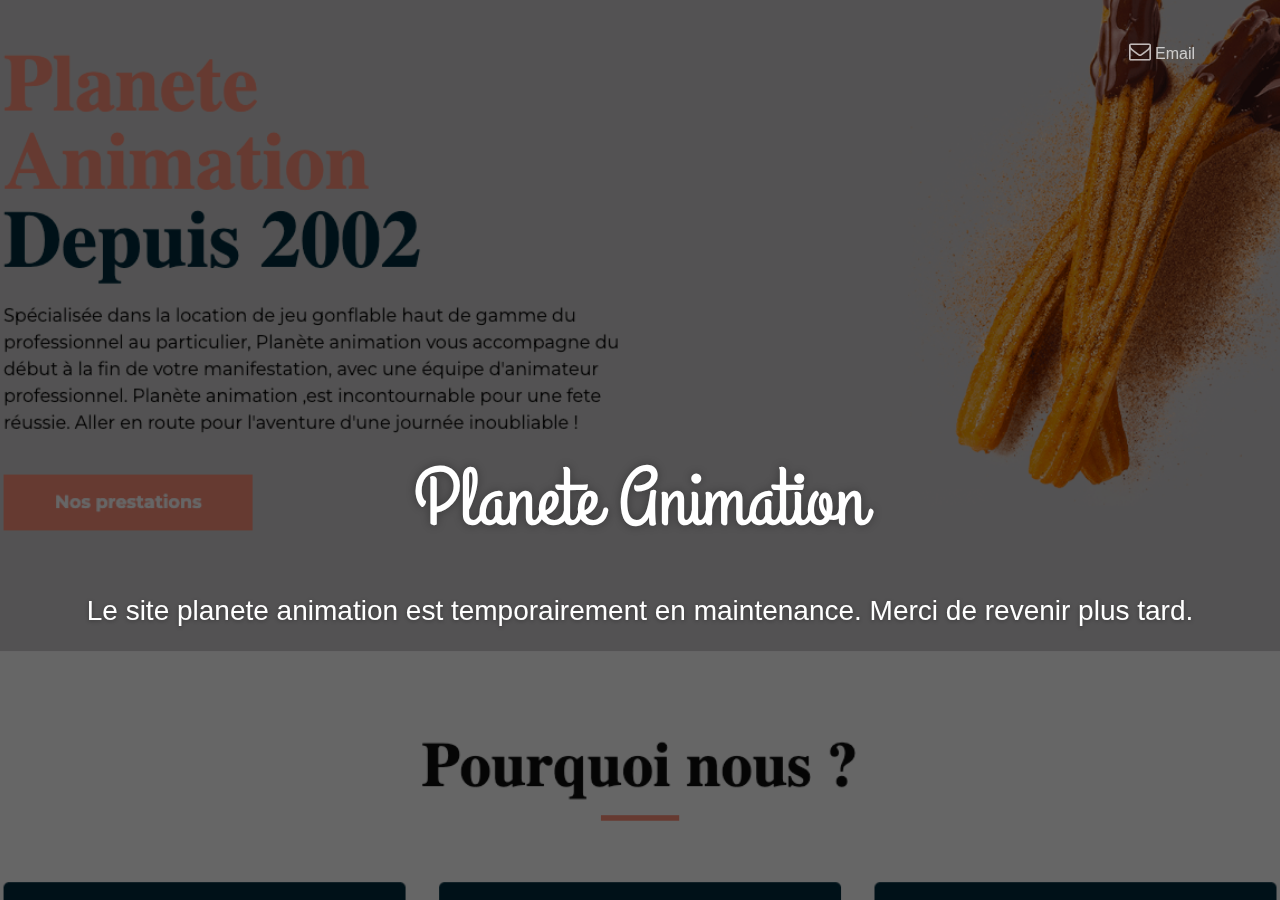
<file: index.html>
<!doctype html>
<html lang="en">
<head>
	<meta charset="utf-8" />
	<meta http-equiv="X-UA-Compatible" content="IE=edge,chrome=1" />
    
    <meta content='width=device-width, initial-scale=1.0, maximum-scale=1.0, user-scalable=0' name='viewport' />
    <meta name="viewport" content="width=device-width" />
    
    <title>Planete animation </title>
    
    <link href="css/bootstrap.css" rel="stylesheet" />
	<link href="css/coming-sssoon.css" rel="stylesheet" />    
    
    <!--     Fonts     -->
    <link href="http://netdna.bootstrapcdn.com/font-awesome/4.1.0/css/font-awesome.css" rel="stylesheet">
    <link href='http://fonts.googleapis.com/css?family=Grand+Hotel' rel='stylesheet' type='text/css'>
  
</head>

<body>
<nav class="navbar navbar-transparent navbar-fixed-top" role="navigation">  
  <div class="container">
    <!-- Brand and toggle get grouped for better mobile display -->
    <div class="navbar-header">
      <button type="button" class="navbar-toggle" data-toggle="collapse" data-target="#bs-example-navbar-collapse-1">
        <span class="sr-only">Toggle navigation</span>
        <span class="icon-bar"></span>
        <span class="icon-bar"></span>
        <span class="icon-bar"></span>
      </button>
    </div>

    <!-- Collect the nav links, forms, and other content for toggling -->
    <div class="collapse navbar-collapse" id="bs-example-navbar-collapse-1">
      <ul class="nav navbar-nav">

      </ul>
      <ul class="nav navbar-nav navbar-right">
             <li>
                <a href="mailto:planeteanimation@gmail.com"> 
                    <i class="fa fa-envelope-o"></i>
                    Email
                </a>
            </li>
       </ul>
      
    </div><!-- /.navbar-collapse -->
  </div><!-- /.container -->
</nav>
<div class="main" style="background-image: url('images/default.png')">

<!--    Change the image source '/images/default.jpg' with your favourite image.     -->
    
    <div class="cover black" data-color="black"></div>
     
<!--   You can change the black color for the filter with those colors: blue, green, red, orange       -->

    <div class="container">
        <h1 class="logo cursive">
            Planete Animation
        </h1>
<!--  H1 can have 2 designs: "logo" and "logo cursive"           -->
        
        <div class="content">
            <h4 class="motto">Le site planete animation est temporairement en maintenance. Merci de revenir plus tard.</h4>
            <div class="subscribe">
            </div>
        </div>
    </div>
 </div>
 </body>
   <script src="js/jquery-1.10.2.js" type="text/javascript"></script>
   <script src="js/bootstrap.min.js" type="text/javascript"></script>

</html>
</file>
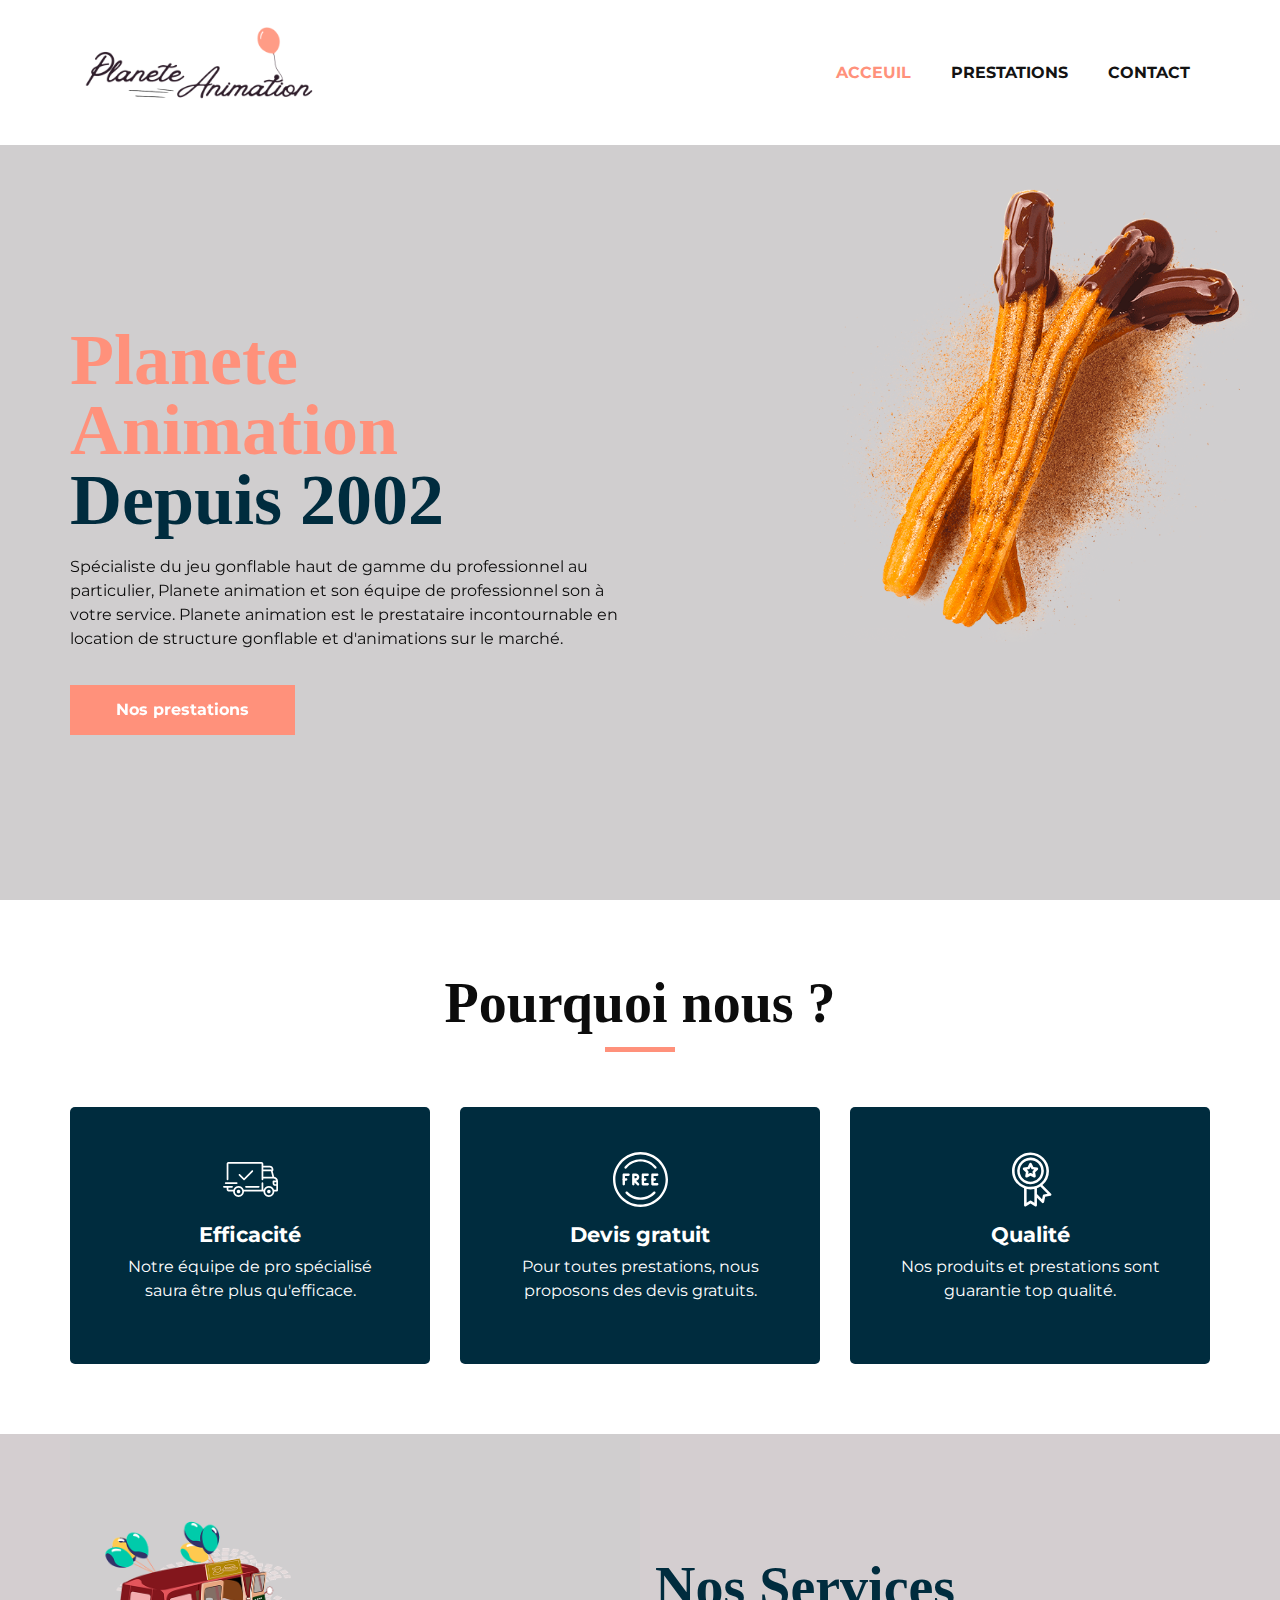
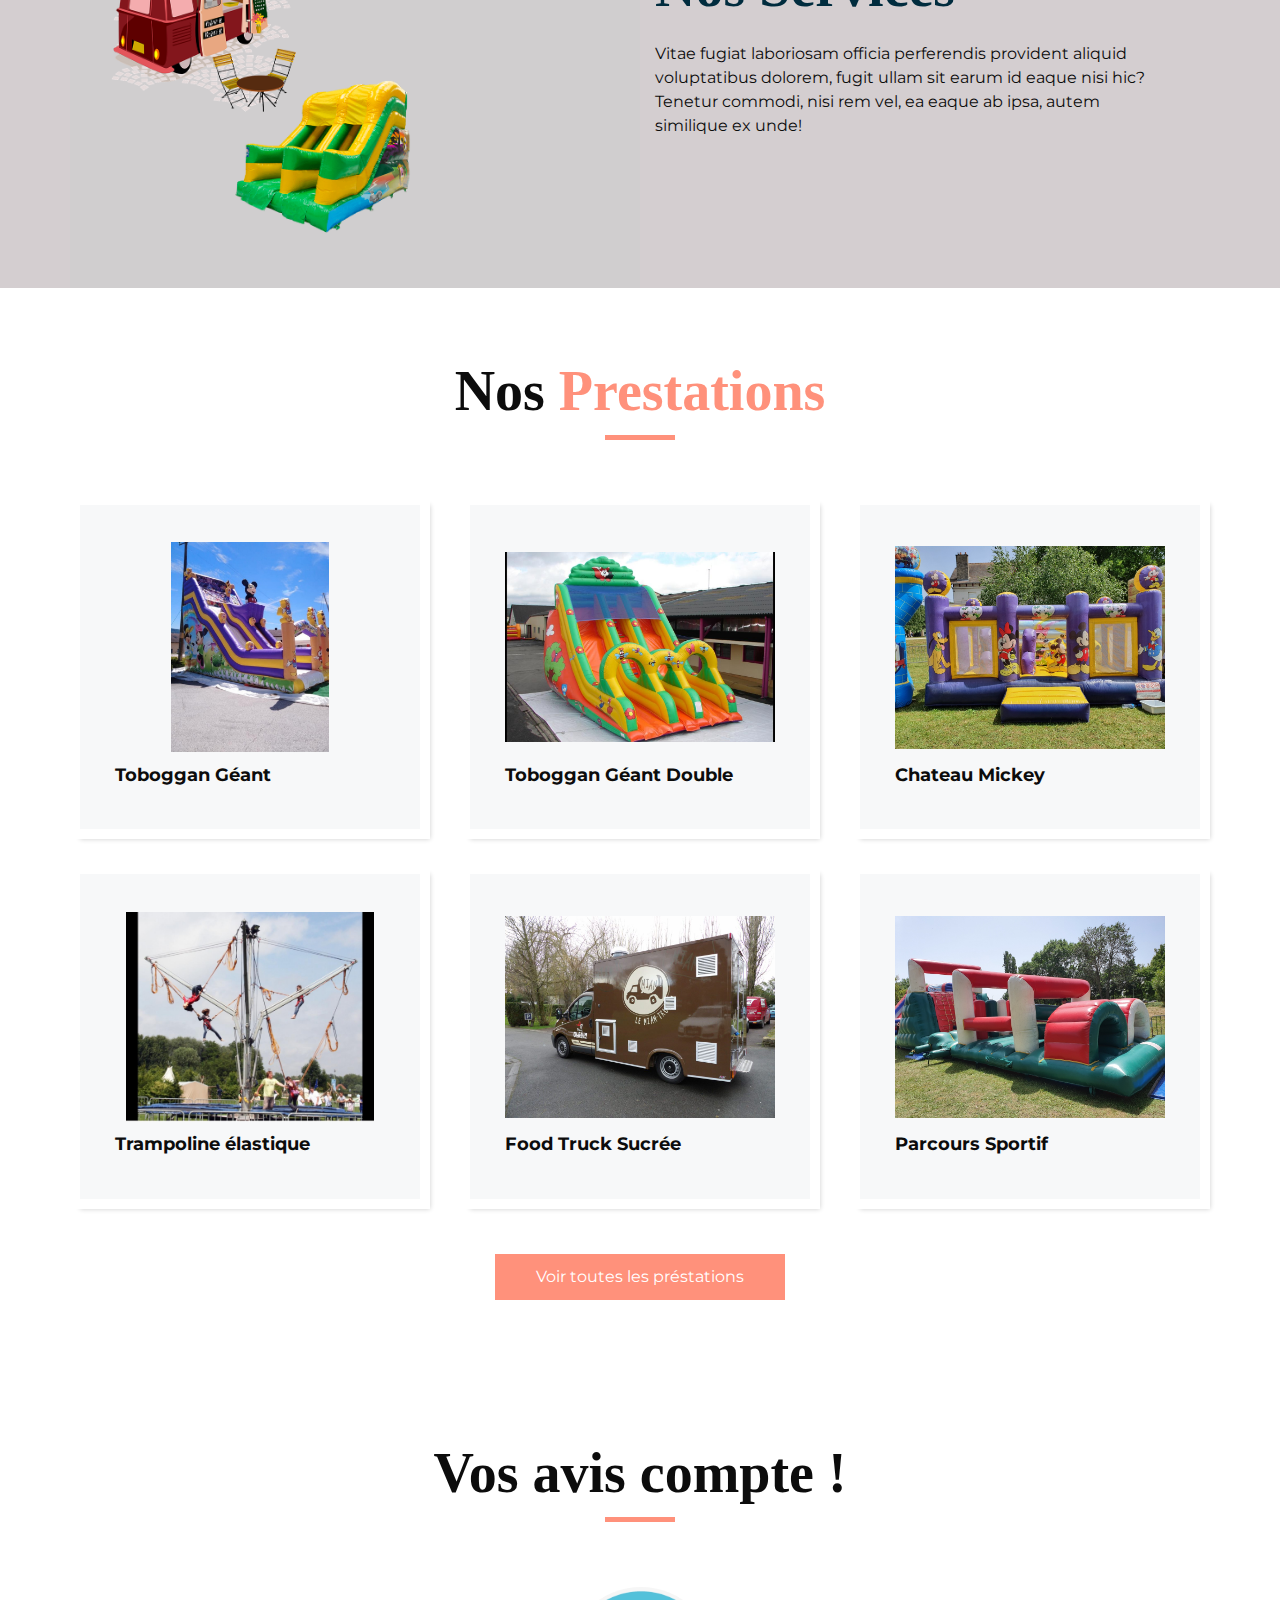
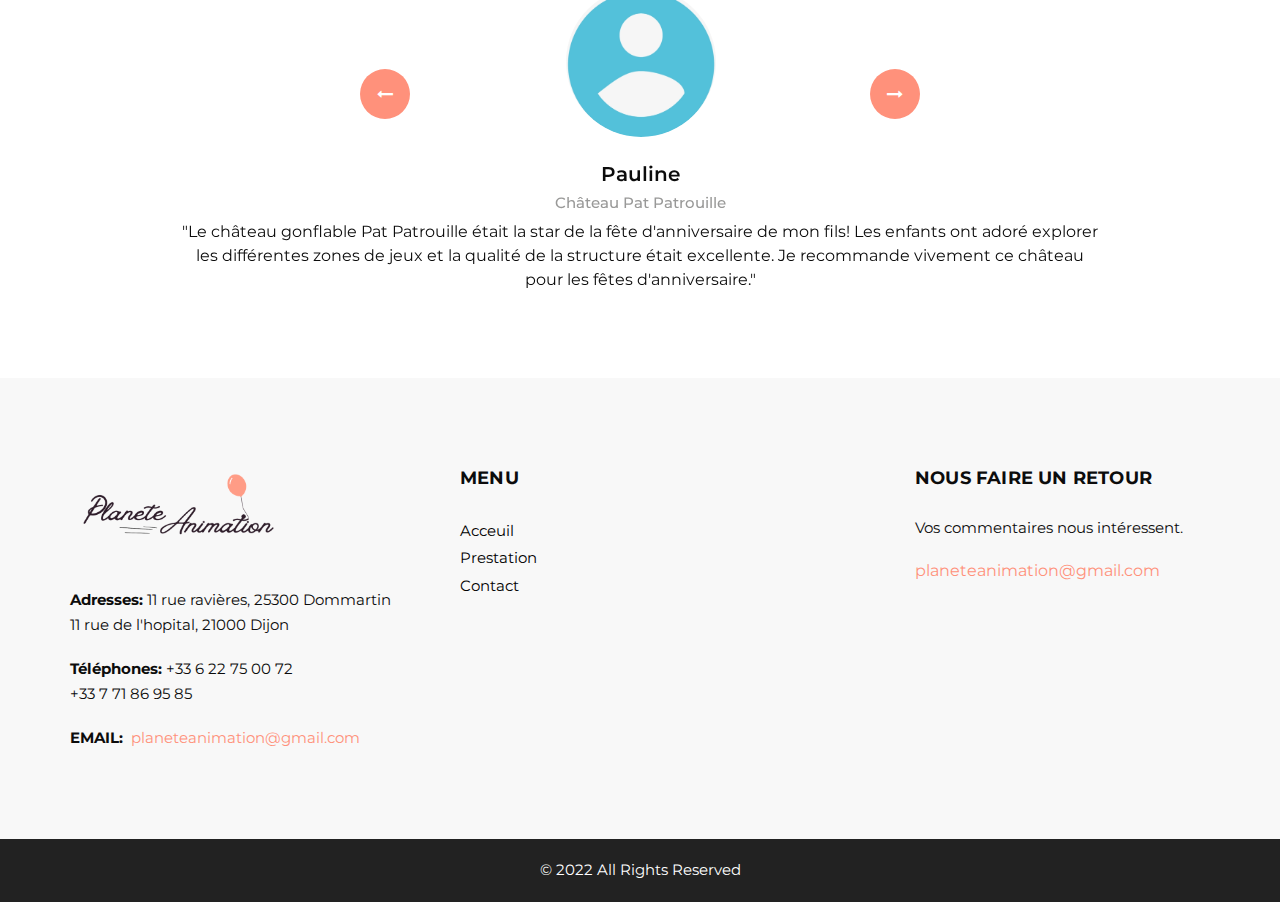
<file: site/index.html>
<!DOCTYPE html>
<html>
   <head>
      <meta charset="utf-8" />
      <meta http-equiv="X-UA-Compatible" content="IE=edge" />
      <meta name="viewport" content="width=device-width, initial-scale=1, shrink-to-fit=no" />
      <meta name="keywords" content="" />
      <meta name="description" content="" />
      <meta name="author" content="" />
      <link rel="shortcut icon" href="images/structure.png" type="">
      <title>Planete Animation</title>
      <link rel="stylesheet" type="text/css" href="css/bootstrap.css" />
      <!-- font awesome style -->
      <link href="css/font-awesome.min.css" rel="stylesheet" />
      <!-- Custom styles for this template -->
      <link href="css/style.css" rel="stylesheet" />
      <!-- responsive style -->
      <link href="css/responsive.css" rel="stylesheet" />
   </head>
   <body>
      <div class="hero_area">
         <!-- header section strats -->
         <header class="header_section">
            <div class="container">
               <nav class="navbar navbar-expand-lg custom_nav-container ">
                  <a class="navbar-brand" href="index.html"><img width="250" src="images/Planete.png" alt="#" /></a>
                  <button class="navbar-toggler" type="button" data-toggle="collapse" data-target="#navbarSupportedContent" aria-controls="navbarSupportedContent" aria-expanded="false" aria-label="Toggle navigation">
                  <span class=""> </span>
                  </button>
                  <div class="collapse navbar-collapse" id="navbarSupportedContent">
                     <ul class="navbar-nav">
                        <li class="nav-item active">
                           <a class="nav-link" href="index.html">Acceuil <span class="sr-only">(current)</span></a>
                        </li>
                       <!--<li class="nav-item dropdown">
                           <a class="nav-link dropdown-toggle" href="#" data-toggle="dropdown" role="button" aria-haspopup="true" aria-expanded="true"> <span class="nav-label">Pages <span class="caret"></span></a>
                           <ul class="dropdown-menu">
                              <li><a href="about.html">A propos</a></li>
                           </ul>
                        </li>-->
                        <li class="nav-item">
                           <a class="nav-link" href="product.html">Prestations</a>
                        </li>
                        </li>
                        <li class="nav-item">
                           <a class="nav-link" href="contact.php">Contact</a>
                        </li>
                     </ul>
                  </div>
               </nav>
            </div>
         </header>
         <!-- end header section -->
         <!-- slider section -->
         <section class="slider_section ">
            <div class="slider_bg_box">
               <img src="images/slider-bg.png" alt="">
            </div>
            <div id="customCarousel1" class="carousel slide" data-ride="carousel">
               <div class="carousel-inner">
                  <div class="carousel-item active">
                     <div class="container ">
                        <div class="row">
                           <div class="col-md-7 col-lg-6 ">
                              <div class="detail-box">
                                 <h1>
                                    <span>
                                    Planete Animation
                                    </span>
                                    <br>
                                    Depuis 2002
                                 </h1>
                                 <p>
                                    Spécialiste du jeu gonflable haut de gamme du professionnel au particulier, Planete animation et son équipe de professionnel son à votre service. Planete animation est le prestataire incontournable en location de structure gonflable et d'animations sur le marché.
                                 </p>
                                 <div class="btn-box">
                                    <a href="" class="btn1">
                                    Nos prestations
                                    </a>
                                 </div>
                              </div>
                           </div>
                        </div>
                     </div>
                  </div>
                  <!--<div class="carousel-item ">
                     <div class="container ">
                        <div class="row">
                           <div class="col-md-7 col-lg-6 ">
                              <div class="detail-box">
                                 <h1>
                                    <span>
                                    Qui sommes nous&nbsp;?
                                    </span>
                                    <br>
                                    Quelques mots...
                                 </h1>
                                 <p>
                                    Explicabo esse amet tempora quibusdam laudantium, laborum eaque magnam fugiat hic? Esse dicta aliquid error repudiandae earum suscipit fugiat molestias, veniam, vel architecto veritatis delectus repellat modi impedit sequi.
                                 </p>
                                 <div class="btn-box">
                                    <a href="" class="btn1">
                                    Lire plus
                                    </a>
                                 </div>
                              </div>
                           </div>
                        </div>
                     </div>
                  </div>
                  <div class="carousel-item">
                     <div class="container ">
                        <div class="row">
                           <div class="col-md-7 col-lg-6 ">
                              <div class="detail-box">
                                 <h1>
                                    <span>
                                    Nos prestations
                                    </span>
                                    <br>
                                    Ce qu'il faut retenir :
                                 </h1>
                                 <p>
                                    Explicabo esse amet tempora quibusdam laudantium, laborum eaque magnam fugiat hic? Esse dicta aliquid error repudiandae earum suscipit fugiat molestias, veniam, vel architecto veritatis delectus repellat modi impedit sequi.
                                 </p>
                                 <div class="btn-box">
                                    <a href="" class="btn1">
                                    Nos presations
                                    </a>
                                 </div>
                              </div>
                           </div>
                        </div>
                     </div>
                  </div>-->
               </div>
               <!--<div class="container">
                  <ol class="carousel-indicators">
                     <li data-target="#customCarousel1" data-slide-to="0" class="active"></li>
                     <li data-target="#customCarousel1" data-slide-to="1"></li>
                     <li data-target="#customCarousel1" data-slide-to="2"></li>
                  </ol>
               </div>-->
            </div>
         </section>
         <!-- end slider section -->
      </div>
      <!-- why section -->
      <section class="why_section layout_padding">
         <div class="container">
            <div class="heading_container heading_center">
               <h2>
                  Pourquoi nous ?
               </h2>
            </div>
            <div class="row">
               <div class="col-md-4">
                  <div class="box ">
                     <div class="img-box">
                        <svg version="1.1" id="Layer_1" xmlns="http://www.w3.org/2000/svg" xmlns:xlink="http://www.w3.org/1999/xlink" x="0px" y="0px" viewBox="0 0 512 512" style="enable-background:new 0 0 512 512;" xml:space="preserve">
                           <g>
                              <g>
                                 <path d="M476.158,231.363l-13.259-53.035c3.625-0.77,6.345-3.986,6.345-7.839v-8.551c0-18.566-15.105-33.67-33.67-33.67h-60.392
                                    V110.63c0-9.136-7.432-16.568-16.568-16.568H50.772c-9.136,0-16.568,7.432-16.568,16.568V256c0,4.427,3.589,8.017,8.017,8.017
                                    c4.427,0,8.017-3.589,8.017-8.017V110.63c0-0.295,0.239-0.534,0.534-0.534h307.841c0.295,0,0.534,0.239,0.534,0.534v145.372
                                    c0,4.427,3.589,8.017,8.017,8.017c4.427,0,8.017-3.589,8.017-8.017v-9.088h94.569c0.008,0,0.014,0.002,0.021,0.002
                                    c0.008,0,0.015-0.001,0.022-0.001c11.637,0.008,21.518,7.646,24.912,18.171h-24.928c-4.427,0-8.017,3.589-8.017,8.017v17.102
                                    c0,13.851,11.268,25.119,25.119,25.119h9.086v35.273h-20.962c-6.886-19.883-25.787-34.205-47.982-34.205
                                    s-41.097,14.322-47.982,34.205h-3.86v-60.393c0-4.427-3.589-8.017-8.017-8.017c-4.427,0-8.017,3.589-8.017,8.017v60.391H192.817
                                    c-6.886-19.883-25.787-34.205-47.982-34.205s-41.097,14.322-47.982,34.205H50.772c-0.295,0-0.534-0.239-0.534-0.534v-17.637
                                    h34.739c4.427,0,8.017-3.589,8.017-8.017s-3.589-8.017-8.017-8.017H8.017c-4.427,0-8.017,3.589-8.017,8.017
                                    s3.589,8.017,8.017,8.017h26.188v17.637c0,9.136,7.432,16.568,16.568,16.568h43.304c-0.002,0.178-0.014,0.355-0.014,0.534
                                    c0,27.996,22.777,50.772,50.772,50.772s50.772-22.776,50.772-50.772c0-0.18-0.012-0.356-0.014-0.534h180.67
                                    c-0.002,0.178-0.014,0.355-0.014,0.534c0,27.996,22.777,50.772,50.772,50.772c27.995,0,50.772-22.776,50.772-50.772
                                    c0-0.18-0.012-0.356-0.014-0.534h26.203c4.427,0,8.017-3.589,8.017-8.017v-85.511C512,251.989,496.423,234.448,476.158,231.363z
                                    M375.182,144.301h60.392c9.725,0,17.637,7.912,17.637,17.637v0.534h-78.029V144.301z M375.182,230.881v-52.376h71.235
                                    l13.094,52.376H375.182z M144.835,401.904c-19.155,0-34.739-15.583-34.739-34.739s15.584-34.739,34.739-34.739
                                    c19.155,0,34.739,15.583,34.739,34.739S163.99,401.904,144.835,401.904z M427.023,401.904c-19.155,0-34.739-15.583-34.739-34.739
                                    s15.584-34.739,34.739-34.739c19.155,0,34.739,15.583,34.739,34.739S446.178,401.904,427.023,401.904z M495.967,299.29h-9.086
                                    c-5.01,0-9.086-4.076-9.086-9.086v-9.086h18.171V299.29z" />
                              </g>
                           </g>
                           <g>
                              <g>
                                 <path d="M144.835,350.597c-9.136,0-16.568,7.432-16.568,16.568c0,9.136,7.432,16.568,16.568,16.568
                                    c9.136,0,16.568-7.432,16.568-16.568C161.403,358.029,153.971,350.597,144.835,350.597z" />
                              </g>
                           </g>
                           <g>
                              <g>
                                 <path d="M427.023,350.597c-9.136,0-16.568,7.432-16.568,16.568c0,9.136,7.432,16.568,16.568,16.568
                                    c9.136,0,16.568-7.432,16.568-16.568C443.591,358.029,436.159,350.597,427.023,350.597z" />
                              </g>
                           </g>
                           <g>
                              <g>
                                 <path d="M332.96,316.393H213.244c-4.427,0-8.017,3.589-8.017,8.017s3.589,8.017,8.017,8.017H332.96
                                    c4.427,0,8.017-3.589,8.017-8.017S337.388,316.393,332.96,316.393z" />
                              </g>
                           </g>
                           <g>
                              <g>
                                 <path d="M127.733,282.188H25.119c-4.427,0-8.017,3.589-8.017,8.017s3.589,8.017,8.017,8.017h102.614
                                    c4.427,0,8.017-3.589,8.017-8.017S132.16,282.188,127.733,282.188z" />
                              </g>
                           </g>
                           <g>
                              <g>
                                 <path d="M278.771,173.37c-3.13-3.13-8.207-3.13-11.337,0.001l-71.292,71.291l-37.087-37.087c-3.131-3.131-8.207-3.131-11.337,0
                                    c-3.131,3.131-3.131,8.206,0,11.337l42.756,42.756c1.565,1.566,3.617,2.348,5.668,2.348s4.104-0.782,5.668-2.348l76.96-76.96
                                    C281.901,181.576,281.901,176.501,278.771,173.37z" />
                              </g>
                           </g>
                           <g>
                           </g>
                           <g>
                           </g>
                           <g>
                           </g>
                           <g>
                           </g>
                           <g>
                           </g>
                           <g>
                           </g>
                           <g>
                           </g>
                           <g>
                           </g>
                           <g>
                           </g>
                           <g>
                           </g>
                           <g>
                           </g>
                           <g>
                           </g>
                           <g>
                           </g>
                           <g>
                           </g>
                           <g>
                           </g>
                        </svg>
                     </div>
                     <div class="detail-box">
                        <h5>
                           Efficacité
                        </h5>
                        <p>
                           Notre équipe de pro spécialisé saura être plus qu'efficace.
                        </p>
                     </div>
                  </div>
               </div>
               <div class="col-md-4">
                  <div class="box ">
                     <div class="img-box">
                        <svg version="1.1" id="Capa_1" xmlns="http://www.w3.org/2000/svg" xmlns:xlink="http://www.w3.org/1999/xlink" x="0px" y="0px" viewBox="0 0 490.667 490.667" style="enable-background:new 0 0 490.667 490.667;" xml:space="preserve">
                           <g>
                              <g>
                                 <path d="M138.667,192H96c-5.888,0-10.667,4.779-10.667,10.667V288c0,5.888,4.779,10.667,10.667,10.667s10.667-4.779,10.667-10.667
                                    v-74.667h32c5.888,0,10.667-4.779,10.667-10.667S144.555,192,138.667,192z" />
                              </g>
                           </g>
                           <g>
                              <g>
                                 <path d="M117.333,234.667H96c-5.888,0-10.667,4.779-10.667,10.667S90.112,256,96,256h21.333c5.888,0,10.667-4.779,10.667-10.667
                                    S123.221,234.667,117.333,234.667z" />
                              </g>
                           </g>
                           <g>
                              <g>
                                 <path d="M245.333,0C110.059,0,0,110.059,0,245.333s110.059,245.333,245.333,245.333s245.333-110.059,245.333-245.333
                                    S380.608,0,245.333,0z M245.333,469.333c-123.52,0-224-100.48-224-224s100.48-224,224-224s224,100.48,224,224
                                    S368.853,469.333,245.333,469.333z" />
                              </g>
                           </g>
                           <g>
                              <g>
                                 <path d="M386.752,131.989C352.085,88.789,300.544,64,245.333,64s-106.752,24.789-141.419,67.989
                                    c-3.691,4.587-2.965,11.307,1.643,14.997c4.587,3.691,11.307,2.965,14.976-1.643c30.613-38.144,76.096-60.011,124.8-60.011
                                    s94.187,21.867,124.779,60.011c2.112,2.624,5.205,3.989,8.32,3.989c2.368,0,4.715-0.768,6.677-2.347
                                    C389.717,143.296,390.443,136.576,386.752,131.989z" />
                              </g>
                           </g>
                           <g>
                              <g>
                                 <path d="M376.405,354.923c-4.224-4.032-11.008-3.861-15.061,0.405c-30.613,32.235-71.808,50.005-116.011,50.005
                                    s-85.397-17.771-115.989-50.005c-4.032-4.309-10.816-4.437-15.061-0.405c-4.309,4.053-4.459,10.816-0.405,15.083
                                    c34.667,36.544,81.344,56.661,131.456,56.661s96.789-20.117,131.477-56.661C380.864,365.739,380.693,358.976,376.405,354.923z" />
                              </g>
                           </g>
                           <g>
                              <g>
                                 <path d="M206.805,255.723c15.701-2.027,27.861-15.488,27.861-31.723c0-17.643-14.357-32-32-32h-21.333
                                    c-5.888,0-10.667,4.779-10.667,10.667v42.581c0,0.043,0,0.107,0,0.149V288c0,5.888,4.779,10.667,10.667,10.667
                                    S192,293.888,192,288v-16.917l24.448,24.469c2.091,2.069,4.821,3.115,7.552,3.115c2.731,0,5.461-1.045,7.531-3.136
                                    c4.16-4.16,4.16-10.923,0-15.083L206.805,255.723z M192,234.667v-21.333h10.667c5.867,0,10.667,4.779,10.667,10.667
                                    s-4.8,10.667-10.667,10.667H192z" />
                              </g>
                           </g>
                           <g>
                              <g>
                                 <path d="M309.333,277.333h-32v-64h32c5.888,0,10.667-4.779,10.667-10.667S315.221,192,309.333,192h-42.667
                                    c-5.888,0-10.667,4.779-10.667,10.667V288c0,5.888,4.779,10.667,10.667,10.667h42.667c5.888,0,10.667-4.779,10.667-10.667
                                    S315.221,277.333,309.333,277.333z" />
                              </g>
                           </g>
                           <g>
                              <g>
                                 <path d="M288,234.667h-21.333c-5.888,0-10.667,4.779-10.667,10.667S260.779,256,266.667,256H288
                                    c5.888,0,10.667-4.779,10.667-10.667S293.888,234.667,288,234.667z" />
                              </g>
                           </g>
                           <g>
                              <g>
                                 <path d="M394.667,277.333h-32v-64h32c5.888,0,10.667-4.779,10.667-10.667S400.555,192,394.667,192H352
                                    c-5.888,0-10.667,4.779-10.667,10.667V288c0,5.888,4.779,10.667,10.667,10.667h42.667c5.888,0,10.667-4.779,10.667-10.667
                                    S400.555,277.333,394.667,277.333z" />
                              </g>
                           </g>
                           <g>
                              <g>
                                 <path d="M373.333,234.667H352c-5.888,0-10.667,4.779-10.667,10.667S346.112,256,352,256h21.333
                                    c5.888,0,10.667-4.779,10.667-10.667S379.221,234.667,373.333,234.667z" />
                              </g>
                           </g>
                           <g>
                           </g>
                           <g>
                           </g>
                           <g>
                           </g>
                           <g>
                           </g>
                           <g>
                           </g>
                           <g>
                           </g>
                           <g>
                           </g>
                           <g>
                           </g>
                           <g>
                           </g>
                           <g>
                           </g>
                           <g>
                           </g>
                           <g>
                           </g>
                           <g>
                           </g>
                           <g>
                           </g>
                           <g>
                           </g>
                        </svg>
                     </div>
                     <div class="detail-box">
                        <h5>
                           Devis gratuit
                        </h5>
                        <p>
                           Pour toutes prestations, nous proposons des devis gratuits.
                        </p>
                     </div>
                  </div>
               </div>
               <div class="col-md-4">
                  <div class="box ">
                     <div class="img-box">
                        <svg id="_30_Premium" height="512" viewBox="0 0 512 512" width="512" xmlns="http://www.w3.org/2000/svg" data-name="30_Premium">
                           <g id="filled">
                              <path d="m252.92 300h3.08a124.245 124.245 0 1 0 -4.49-.09c.075.009.15.023.226.03.394.039.789.06 1.184.06zm-96.92-124a100 100 0 1 1 100 100 100.113 100.113 0 0 1 -100-100z" />
                              <path d="m447.445 387.635-80.4-80.4a171.682 171.682 0 0 0 60.955-131.235c0-94.841-77.159-172-172-172s-172 77.159-172 172c0 73.747 46.657 136.794 112 161.2v158.8c-.3 9.289 11.094 15.384 18.656 9.984l41.344-27.562 41.344 27.562c7.574 5.4 18.949-.7 18.656-9.984v-70.109l46.6 46.594c6.395 6.789 18.712 3.025 20.253-6.132l9.74-48.724 48.725-9.742c9.163-1.531 12.904-13.893 6.127-20.252zm-339.445-211.635c0-81.607 66.393-148 148-148s148 66.393 148 148-66.393 148-148 148-148-66.393-148-148zm154.656 278.016a12 12 0 0 0 -13.312 0l-29.344 19.562v-129.378a172.338 172.338 0 0 0 72 0v129.38zm117.381-58.353a12 12 0 0 0 -9.415 9.415l-6.913 34.58-47.709-47.709v-54.749a171.469 171.469 0 0 0 31.467-15.6l67.151 67.152z" />
                              <path d="m287.62 236.985c8.349 4.694 19.251-3.212 17.367-12.618l-5.841-35.145 25.384-25c7.049-6.5 2.89-19.3-6.634-20.415l-35.23-5.306-15.933-31.867c-4.009-8.713-17.457-8.711-21.466 0l-15.933 31.866-35.23 5.306c-9.526 1.119-13.681 13.911-6.634 20.415l25.384 25-5.841 35.145c-1.879 9.406 9 17.31 17.367 12.618l31.62-16.414zm-53-32.359 2.928-17.615a12 12 0 0 0 -3.417-10.516l-12.721-12.531 17.658-2.66a12 12 0 0 0 8.947-6.5l7.985-15.971 7.985 15.972a12 12 0 0 0 8.947 6.5l17.658 2.66-12.723 12.535a12 12 0 0 0 -3.417 10.516l2.928 17.615-15.849-8.231a12 12 0 0 0 -11.058 0z" />
                           </g>
                        </svg>
                     </div>
                     <div class="detail-box">
                        <h5>
                           Qualité
                        </h5>
                        <p>
                           Nos produits et prestations sont guarantie top qualité.
                        </p>
                     </div>
                  </div>
               </div>
            </div>
         </div>
      </section>
      <!-- end why section -->
      
      <!-- arrival section -->
      <section class="arrival_section">
         <div class="container">
            <div class="box">
               <div class="arrival_bg_box">
                  <img class="serviceimg" src="images/arrival-bg.png" alt="">
               </div>
               <div class="row">
                  <div class="col-md-6 ml-auto">
                     <div class="heading_container remove_line_bt">
                        <h2>
                           Nos Services
                        </h2>
                     </div>
                     <p style="margin-top: 20px;margin-bottom: 30px;">
                        Vitae fugiat laboriosam officia perferendis provident aliquid voluptatibus dolorem, fugit ullam sit earum id eaque nisi hic? Tenetur commodi, nisi rem vel, ea eaque ab ipsa, autem similique ex unde!
                     </p>
                  </div>
               </div>
            </div>
         </div>
      </section>
      <!-- end arrival section -->
      
      <!-- product section -->
      <section class="product_section layout_padding">
         <div class="container">
            <div class="heading_container heading_center">
               <h2>
                  Nos <span>Prestations</span>
               </h2>
            </div>
            <div class="row">
               <div class="col-sm-6 col-md-4 col-lg-4">
                  <div class="box">
                     <div class="option_container">
                        <div class="options">
                           <a href="./liste presta/tobogeant.html" class="option1">
                           Voir plus
                           </a>
                        </div>
                     </div>
                     <div class="img-box">
                        <img src="images/images/geant.JPG" alt="">
                     </div>
                     <div class="detail-box">
                        <h5>
                           Toboggan Géant
                        </h5>
                     </div>
                  </div>
               </div>
               <div class="col-sm-6 col-md-4 col-lg-4">
                  <div class="box">
                     <div class="option_container">
                        <div class="options">
                           <a href="./liste presta/tobogeantdouble.html" class="option1">
                           Voir plus
                           </a>
                        </div>
                     </div>
                     <div class="img-box">
                        <img src="images/images/geantdouble.JPG" alt="">
                     </div>
                     <div class="detail-box">
                        <h5>
                           Toboggan Géant Double
                        </h5>
                     </div>
                  </div>
               </div>
               <div class="col-sm-6 col-md-4 col-lg-4">
                  <div class="box">
                     <div class="option_container">
                        <div class="options">
                           <a href="./liste presta/chateaumickey.html" class="option1">
                           Voir plus
                           </a>
                        </div>
                     </div>
                     <div class="img-box">
                        <img src="images/images/chateaumickey.JPG" alt="">
                     </div>
                     <div class="detail-box">
                        <h5>
                           Chateau Mickey
                        </h5>
                     </div>
                  </div>
               </div>
               <div class="col-sm-6 col-md-4 col-lg-4">
                  <div class="box">
                     <div class="option_container">
                        <div class="options">
                           <a href="./liste presta/trampoelastique.html" class="option1">
                           Voir plus
                           </a>
                        </div>
                     </div>
                     <div class="img-box">
                        <img src="images/images/trampo.JPG" alt="">
                     </div>
                     <div class="detail-box">
                        <h5>
                           Trampoline élastique
                        </h5>
                     </div>
                  </div>
               </div>
               <div class="col-sm-6 col-md-4 col-lg-4">
                  <div class="box">
                     <div class="option_container">
                        <div class="options">
                           <a href="./liste presta/foodtruck.html" class="option1">
                           Voir plus
                           </a>
                        </div>
                     </div>
                     <div class="img-box">
                        <img src="images/images/trucksuc.jpg" alt="">
                     </div>
                     <div class="detail-box">
                        <h5>
                           Food Truck Sucrée
                        </h5>
                     </div>
                  </div>
               </div>
               <div class="col-sm-6 col-md-4 col-lg-4">
                  <div class="box">
                     <div class="option_container">
                        <div class="options">
                           <a href="./liste presta/parcoursport.html" class="option1">
                           Voir plus
                           </a>
                        </div>
                     </div>
                     <div class="img-box">
                        <img src="images/images/parkoursport.JPG" alt="">
                     </div>
                     <div class="detail-box">
                        <h5>
                           Parcours Sportif
                        </h5>
                     </div>
                  </div>
               </div>
            </div>
            <div class="btn-box">
               <a href="product.html">
               Voir toutes les préstations
               </a>
            </div>
         </div>
      </section>
      <!-- end product section -->

      <!-- client section -->
      <section class="client_section layout_padding">
         <div class="container">
            <div class="heading_container heading_center">
               <h2>
                  Vos avis compte !
               </h2>
            </div>
            <div id="carouselExample3Controls" class="carousel slide" data-ride="carousel">
               <div class="carousel-inner">
                  <div class="carousel-item active">
                     <div class="box col-lg-10 mx-auto">
                        <div class="img_container">
                           <div class="img-box">
                              <div class="img_box-inner">
                                 <img src="images/client.jpg" alt="">
                              </div>
                           </div>
                        </div>
                        <div class="detail-box">
                           <h5>
                              Pauline
                           </h5>
                           <h6>
                              Château Pat Patrouille
                           </h6>
                           <p>
                              "Le château gonflable Pat Patrouille était la star de la fête d'anniversaire de mon fils! Les enfants ont adoré explorer les différentes zones de jeux et la qualité de la structure était excellente. Je recommande vivement ce château pour les fêtes d'anniversaire."
                           </p>
                        </div>
                     </div>
                  </div>
                  <div class="carousel-item">
                     <div class="box col-lg-10 mx-auto">
                        <div class="img_container">
                           <div class="img-box">
                              <div class="img_box-inner">
                                 <img src="images/client.jpg" alt="">
                              </div>
                           </div>
                        </div>
                        <div class="detail-box">
                           <h5>
                              Louis
                           </h5>
                           <h6>
                              Toboggan Géant
                           </h6>
                           <p>
                              "Le toboggan géant gonflable était un hit absolu pour notre fête d'anniversaire enfants! Les enfants ont passé des heures à glisser et à s'amuser. La qualité de la structure était excellente."
                           </p>
                        </div>
                     </div>
                  </div>
                  <div class="carousel-item">
                     <div class="box col-lg-10 mx-auto">
                        <div class="img_container">
                           <div class="img-box">
                              <div class="img_box-inner">
                                 <img src="images/client.jpg" alt="">
                              </div>
                           </div>
                        </div>
                        <div class="detail-box">
                           <h5>
                              Christophe
                           </h5>
                           <h6>
                              Parcours Sportif
                           </h6>
                           <p>
                              "Le parcours sportif gonflable a été un grand succès lors de notre fête de jardin! Les invités ont apprécié les défis stimulants et la qualité de la structure était très impressionnante. Je recommande fortement ce parcours sportif pour les fêtes en extérieur."
                           </p>
                        </div>
                     </div>
                  </div>
               </div>
               <div class="carousel_btn_box">
                  <a class="carousel-control-prev" href="#carouselExample3Controls" role="button" data-slide="prev">
                  <i class="fa fa-long-arrow-left" aria-hidden="true"></i>
                  <span class="sr-only">Previous</span>
                  </a>
                  <a class="carousel-control-next" href="#carouselExample3Controls" role="button" data-slide="next">
                  <i class="fa fa-long-arrow-right" aria-hidden="true"></i>
                  <span class="sr-only">Next</span>
                  </a>
               </div>
            </div>
         </div>
      </section>
      <!-- end client section -->
      <!-- footer start -->
      <footer>
         <div class="container">
            <div class="row">
               <div class="col-md-4">
                   <div class="full">
                      <div class="logo_footer">
                        <a href="#"><img width="210" src="images/Planete.png" alt="#" /></a>
                      </div>
                      <div class="information_f">
                        <p><strong>Adresses:</strong> 11 rue ravières, 25300 Dommartin <br>11 rue de l'hopital, 21000 Dijon</p>
                        <p><strong>Téléphones:</strong> +33 6 22 75 00 72<br>+33 7 71 86 95 85</p>
                        <p><strong>EMAIL:&nbsp;</strong> <a class="mailcolor2" href="mailto:planeteanimation@gmail.com">planeteanimation@gmail.com</a></p>
                      </div>
                   </div>
               </div>
               <div class="col-md-8">
                  <div class="row">
                  <div class="col-md-7">
                     <div class="row">
                        <div class="col-md-6">
                     <div class="widget_menu">
                        <h3>Menu</h3>
                        <ul>
                           <li><a href="#">Acceuil</a></li>
                     
                           <li><a href="product.html">Prestation</a></li>
                           <li><a href="contact.php">Contact</a></li>
                        </ul>
                     </div>
                  </div>
                     </div>
                  </div>     
                  <div class="col-md-5">
                     <div class="widget_menu">
                        <h3>Nous faire un retour</h3>
                        <div class="information_f">
                          <p>Vos commentaires nous intéressent.</p>
                        </div>
                        <div class="form_sub">
                           <form>
                              <fieldset>
                                 <div class="field">
                                    <a class="mailcolor2" href="mailto:planeteanimation@gmail.com">planeteanimation@gmail.com</a>
                                    
                                 </div>
                              </fieldset>
                           </form>
                        </div>
                     </div>
                  </div>
                  </div>
               </div>
            </div>
         </div>
      </footer>
      <!-- footer end -->
      <div class="cpy_">
         <p>© 2022 All Rights Reserved</p>
      </div>
      <!-- jQery -->
      <script src="js/jquery-3.4.1.min.js"></script>
      <!-- popper js -->
      <script src="js/popper.min.js"></script>
      <!-- bootstrap js -->
      <script src="js/bootstrap.js"></script>
      <!-- custom js -->
      <script src="js/custom.js"></script>
   </body>
</html>

<!-- jF4XeX6AgVtCdpmESPBj -->
</file>
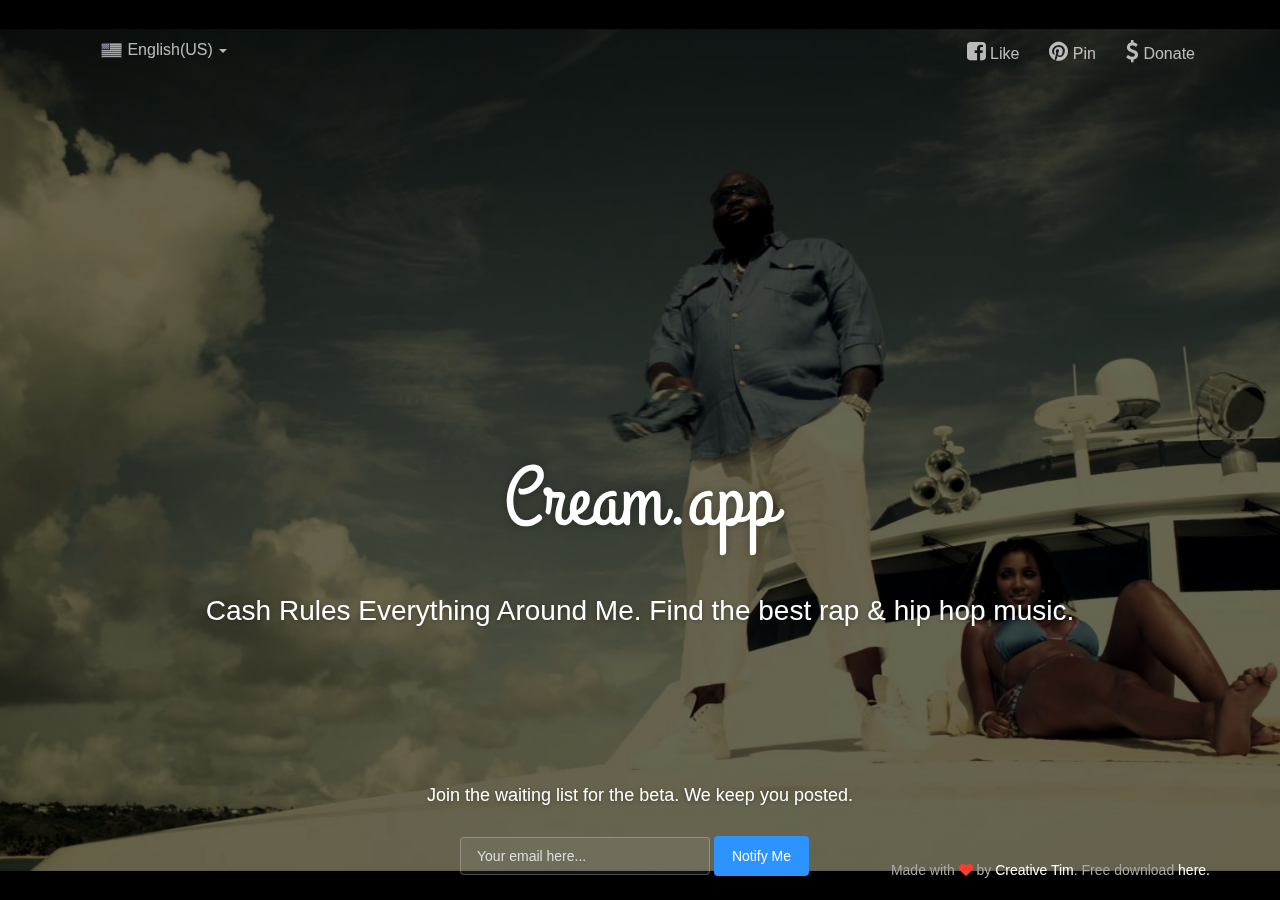
<file: demo-cream-app.html>
<!doctype html>
<html lang="en">
<head>
	<meta charset="utf-8" />
	<meta http-equiv="X-UA-Compatible" content="IE=edge,chrome=1" />
    
    <meta content='width=device-width, initial-scale=1.0, maximum-scale=1.0, user-scalable=0' name='viewport' />
    <meta name="viewport" content="width=device-width" />
    
    <title>Cream.app</title>
    
    <link href="css/bootstrap.css" rel="stylesheet" />
	<link href="css/coming-sssoon.css" rel="stylesheet" />  
    
    <!--     Fonts     -->
    <link href="http://netdna.bootstrapcdn.com/font-awesome/4.1.0/css/font-awesome.css" rel="stylesheet">
    <link href='http://fonts.googleapis.com/css?family=Grand+Hotel' rel='stylesheet' type='text/css'>
  
</head>

<body>
<nav class="navbar navbar-transparent navbar-fixed-top" role="navigation">
  <div class="container">
    <!-- Brand and toggle get grouped for better mobile display -->
    <div class="navbar-header">
      <button type="button" class="navbar-toggle" data-toggle="collapse" data-target="#bs-example-navbar-collapse-1">
        <span class="sr-only">Toggle navigation</span>
        <span class="icon-bar"></span>
        <span class="icon-bar"></span>
        <span class="icon-bar"></span>
      </button>
    </div>

    <!-- Collect the nav links, forms, and other content for toggling -->
    <div class="collapse navbar-collapse" id="bs-example-navbar-collapse-1">
      <ul class="nav navbar-nav">
        <li class="dropdown">
              <a href="#" class="dropdown-toggle" data-toggle="dropdown"> 
                <img src="images/flags/US.png"/>
                English(US) 
                <b class="caret"></b>
              </a>
              <ul class="dropdown-menu">
                <li><a href="#"><img src="images/flags/DE.png"/> Deutsch</a></li>
                <li><a href="#"><img src="images/flags/GB.png"/> English(UK)</a></li>
                <li><a href="#"><img src="images/flags/FR.png"/> Français</a></li>
                <li><a href="#"><img src="images/flags/RO.png"/> Română</a></li>
                <li><a href="#"><img src="images/flags/IT.png"/> Italiano</a></li>
                
                <li class="divider"></li>
                <li><a href="#"><img src="images/flags/ES.png"/> Español <span class="label label-default">soon</span></a></li>
                <li><a href="#"><img src="images/flags/BR.png"/> Português <span class="label label-default">soon</span></a></li>
                <li><a href="#"><img src="images/flags/JP.png"/> 日本語 <span class="label label-default">soon</span></a></li>
                <li><a href="#"><img src="images/flags/TR.png"/> Türkçe <span class="label label-default">soon</span></a></li>
             
              </ul>
        </li>

      </ul>
      <ul class="nav navbar-nav navbar-right">
            <li>
                <a href="#"> 
                    <i class="fa fa-facebook-square"></i>
                    Like
                </a>
            </li>
             <li>
                <a href="#"> 
                    <i class="fa fa-pinterest"></i>
                    Pin
                </a>
            </li>
             <li>
                <a href="#"> 
                    <i class="fa fa-dollar"></i>
                    Donate
                </a>
            </li>
       </ul>
      
    </div><!-- /.navbar-collapse -->
  </div><!-- /.container -->
</nav>
<div class="main" style="background-image: url('images/rick.jpg')">

<!--    Change the image source 'images/rick.jpg' with your favourite image.     -->
    
    <div class="cover black" data-color="black"></div>
     
<!--   You can change the black color for the filter with those colors: blue, green, red, orange       -->

    <div class="container">
        <h1 class="logo cursive">
            Cream.app
        </h1>
<!--  H1 can have 2 designs: "logo" and "logo cursive"           -->
        
        <div class="content">
            <h4 class="motto">Cash Rules Everything Around Me. Find the best rap & hip hop music.</h4>
            <div class="subscribe">
                <h5 class="info-text">
                    Join the waiting list for the beta. We keep you posted. 
                </h5>
                <div class="row">
                    <div class="col-md-4 col-md-offset-4 col-sm6-6 col-sm-offset-3 ">
                        <form class="form-inline" role="form">
                          <div class="form-group">
                            <label class="sr-only" for="exampleInputEmail2">Email address</label>
                            <input type="email" class="form-control transparent" placeholder="Your email here...">
                          </div>
                          <button type="submit" class="btn btn-info btn-fill">Notify Me</button>
                        </form>

                    </div>
                </div>
            </div>
        </div>
    </div>
    <div class="footer">
      <div class="container">
             Made with <i class="fa fa-heart heart"></i> by <a href="http://www.creative-tim.com">Creative Tim</a>. Free download <a href="http://www.creative-tim.com/product/coming-sssoon-page">here.</a>
      </div>
    </div>
 </div>
</body>
    <script src="js/jquery-1.10.2.js" type="text/javascript"></script>
	<script src="js/bootstrap.min.js" type="text/javascript"></script>
</html>
</file>
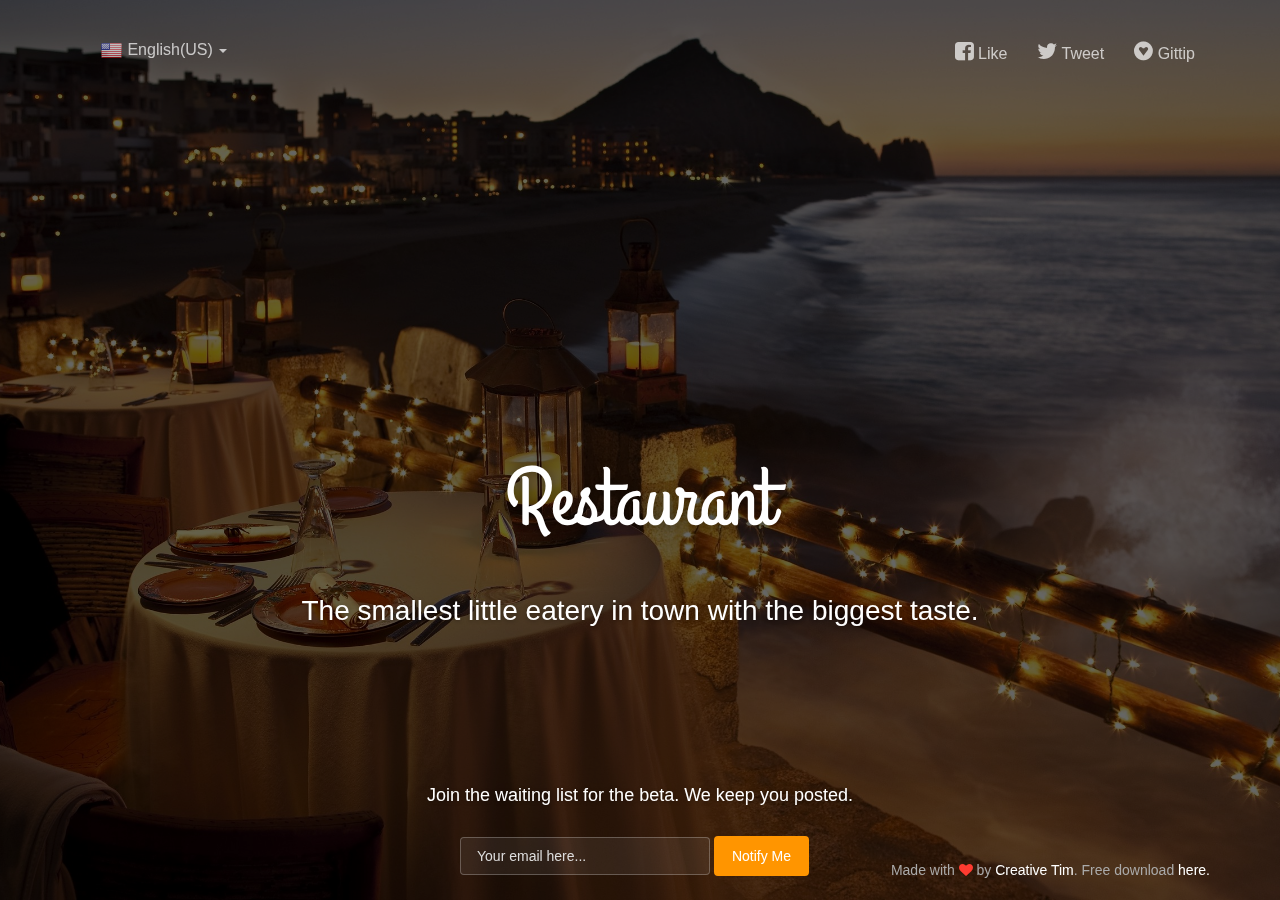
<file: demo-restaurant.html>
<!doctype html>
<html lang="en">
<head>
	<meta charset="utf-8" />
	<meta http-equiv="X-UA-Compatible" content="IE=edge,chrome=1" />
    
    <meta content='width=device-width, initial-scale=1.0, maximum-scale=1.0, user-scalable=0' name='viewport' />
    <meta name="viewport" content="width=device-width" />
    
    <title>Restaurant </title>
    
    <link href="css/bootstrap.css" rel="stylesheet" />
	<link href="css/coming-sssoon.css" rel="stylesheet" />    
    
    <!--     Fonts     -->
    <link href="http://netdna.bootstrapcdn.com/font-awesome/4.1.0/css/font-awesome.css" rel="stylesheet">
    <link href='http://fonts.googleapis.com/css?family=Grand+Hotel' rel='stylesheet' type='text/css'>
  
</head>

<body>
<nav class="navbar navbar-transparent navbar-fixed-top" role="navigation">
  <div class="container">
    <!-- Brand and toggle get grouped for better mobile display -->
    <div class="navbar-header">
      <button type="button" class="navbar-toggle" data-toggle="collapse" data-target="#bs-example-navbar-collapse-1">
        <span class="sr-only">Toggle navigation</span>
        <span class="icon-bar"></span>
        <span class="icon-bar"></span>
        <span class="icon-bar"></span>
      </button>
    </div>

    <!-- Collect the nav links, forms, and other content for toggling -->
    <div class="collapse navbar-collapse" id="bs-example-navbar-collapse-1">
      <ul class="nav navbar-nav">
         <li class="dropdown">
              <a href="#" class="dropdown-toggle" data-toggle="dropdown"> 
                <img src="images/flags/US.png"/>
                English(US) 
                <b class="caret"></b>
              </a>
              <ul class="dropdown-menu">
                <li><a href="#"><img src="images/flags/DE.png"/> Deutsch</a></li>
                <li><a href="#"><img src="images/flags/GB.png"/> English(UK)</a></li>
                <li><a href="#"><img src="images/flags/FR.png"/> Français</a></li>
                <li><a href="#"><img src="images/flags/RO.png"/> Română</a></li>
                <li><a href="#"><img src="images/flags/IT.png"/> Italiano</a></li>
                
                <li class="divider"></li>
                <li><a href="#"><img src="images/flags/ES.png"/> Español <span class="label label-default">soon</span></a></li>
                <li><a href="#"><img src="images/flags/BR.png"/> Português <span class="label label-default">soon</span></a></li>
                <li><a href="#"><img src="images/flags/JP.png"/> 日本語 <span class="label label-default">soon</span></a></li>
                <li><a href="#"><img src="images/flags/TR.png"/> Türkçe <span class="label label-default">soon</span></a></li>
             
              </ul>
        </li>

      </ul>
      <ul class="nav navbar-nav navbar-right">
            <li>
                <a href="#"> 
                    <i class="fa fa-facebook-square"></i>
                    Like
                </a>
            </li>
             <li>
                <a href="#"> 
                    <i class="fa fa-twitter"></i>
                    Tweet
                </a>
            </li>
             <li>
                <a href="#"> 
                    <i class="fa fa-gittip"></i>
                    Gittip
                </a>
            </li>
       </ul>
      
    </div><!-- /.navbar-collapse -->
  </div><!-- /.container -->
</nav>
<div class="main" style="background-image: url('images/restaurant.jpg')">

<!--    Change the image source '/images/restaurant.jpg')" with your favourite image.     -->
    
    <div class="cover black" data-color="black"></div>
     
<!--   You can change the black color for the filter with those colors: blue, green, red, orange       -->

    <div class="container">
        <h1 class="logo cursive">
            Restaurant
        </h1>
<!--  H1 can have 2 designs: "logo" and "logo cursive"           -->
        
        <div class="content">
            <h4 class="motto">The smallest little eatery in town with the biggest taste.</h4>
            <div class="subscribe">
                <h5 class="info-text">
                    Join the waiting list for the beta. We keep you posted. 
                </h5>
                <div class="row">
                    <div class="col-md-4 col-md-offset-4 col-sm6-6 col-sm-offset-3 ">
                        <form class="form-inline" role="form">
                          <div class="form-group">
                            <label class="sr-only" for="exampleInputEmail2">Email address</label>
                            <input type="email" class="form-control transparent" placeholder="Your email here...">
                          </div>
                          <button type="submit" class="btn btn-warning btn-fill">Notify Me</button>
                        </form>

                    </div>
                </div>
            </div>
        </div>
    </div>
    <div class="footer">
      <div class="container">
             Made with <i class="fa fa-heart heart"></i> by <a href="http://www.creative-tim.com">Creative Tim</a>. Free download <a href="http://www.creative-tim.com/product/coming-sssoon-page">here.</a>
      </div>
    </div>
 </div>

</body>
    <script src="js/jquery-1.10.2.js" type="text/javascript"></script>
	<script src="js/bootstrap.min.js" type="text/javascript"></script>
	
</html>
</file>
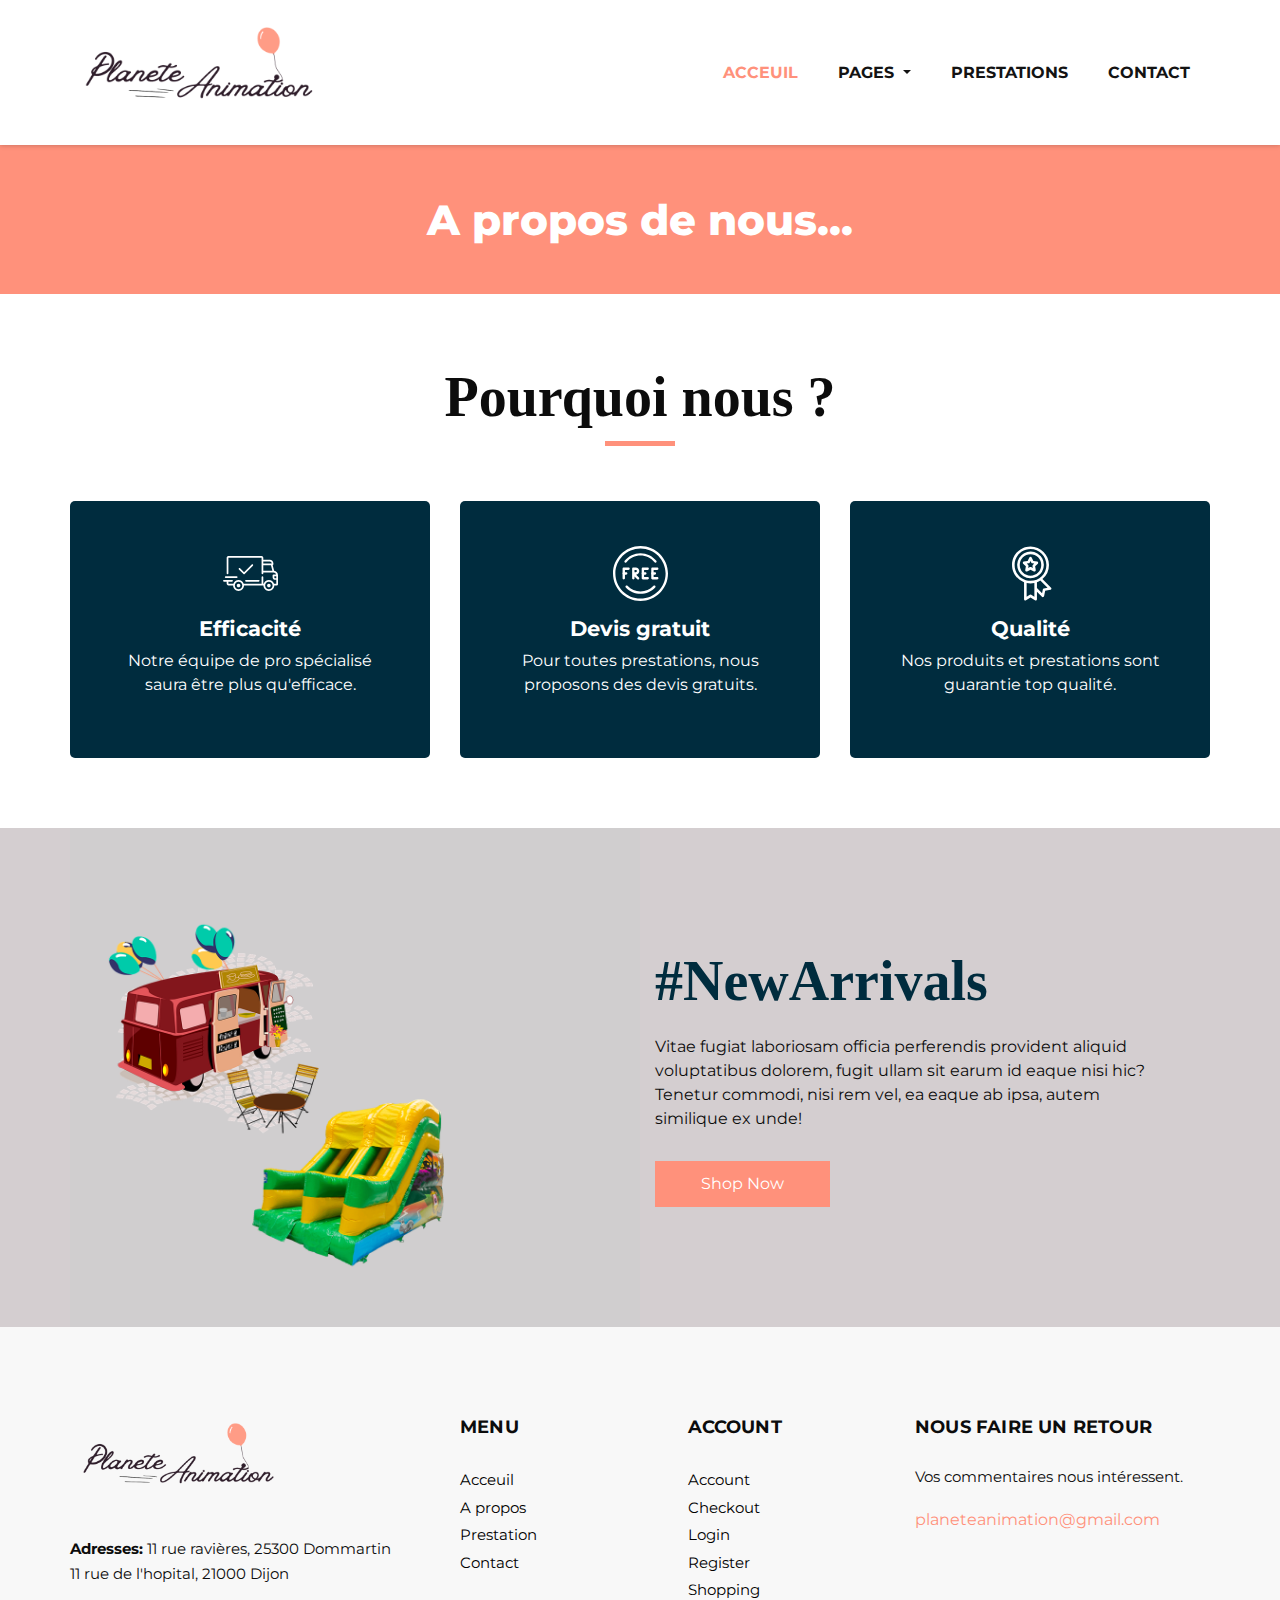
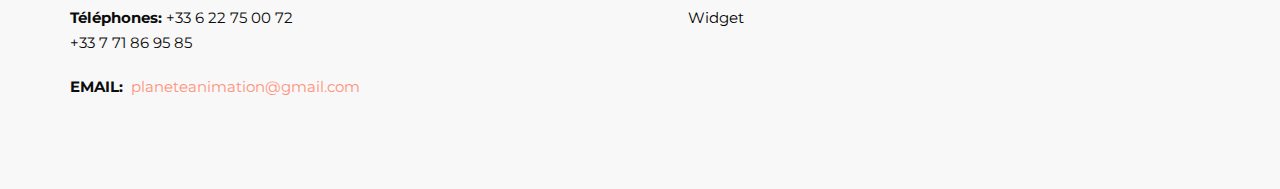
<file: site/about.html>
<!DOCTYPE html>
<html>
   <head>
      <!-- Basic -->
      <meta charset="utf-8" />
      <meta http-equiv="X-UA-Compatible" content="IE=edge" />
      <!-- Mobile Metas -->
      <meta name="viewport" content="width=device-width, initial-scale=1, shrink-to-fit=no" />
      <!-- Site Metas -->
      <meta name="keywords" content="" />
      <meta name="description" content="" />
      <meta name="author" content="" />
      <link rel="shortcut icon" href="images/structure.png" type="">
      <title>Planete Animation</title>
      <!-- bootstrap core css -->
      <link rel="stylesheet" type="text/css" href="css/bootstrap.css" />
      <!-- font awesome style -->
      <link href="css/font-awesome.min.css" rel="stylesheet" />
      <!-- Custom styles for this template -->
      <link href="css/style.css" rel="stylesheet" />
      <!-- responsive style -->
      <link href="css/responsive.css" rel="stylesheet" />
   </head>
   <body class="sub_page">
      <div class="hero_area">
         <!-- header section strats -->
         <header class="header_section">
            <div class="container">
               <nav class="navbar navbar-expand-lg custom_nav-container ">
                  <a class="navbar-brand" href="index.html"><img width="250" src="images/Planete.png" alt="#" /></a>
                  <button class="navbar-toggler" type="button" data-toggle="collapse" data-target="#navbarSupportedContent" aria-controls="navbarSupportedContent" aria-expanded="false" aria-label="Toggle navigation">
                  <span class=""> </span>
                  </button>
                  <div class="collapse navbar-collapse" id="navbarSupportedContent">
                     <ul class="navbar-nav">
                        <li class="nav-item active">
                           <a class="nav-link" href="index.html">Acceuil</a>
                        </li>
                       <li class="nav-item dropdown">
                           <a class="nav-link dropdown-toggle" href="#" data-toggle="dropdown" role="button" aria-haspopup="true" aria-expanded="true"> <span class="nav-label">Pages <span class="caret"></span></a>
                           <ul class="dropdown-menu">
                              <li><a href="about.html">A propos</a></li>
                           </ul>
                        </li>
                        <li class="nav-item">
                           <a class="nav-link" href="product.html">Prestations <span class="sr-only">(current)</span></a>
                        </li>
                        </li>
                        <li class="nav-item">
                           <a class="nav-link" href="contact.html">Contact</a>
                        </li>
                     </ul>
                  </div>
               </nav>
            </div>
         </header>
         <!-- end header section -->
      </div>
      <!-- inner page section -->
      <section class="inner_page_head">
         <div class="container_fuild">
            <div class="row">
               <div class="col-md-12">
                  <div class="full">
                     <h3>A propos de nous...</h3>
                  </div>
               </div>
            </div>
         </div>
      </section>
      <!-- end inner page section -->
      <!-- why section -->
      <section class="why_section layout_padding">
         <div class="container">
            <div class="heading_container heading_center">
               <h2>
                  Pourquoi nous ?
               </h2>
            </div>
            <div class="row">
               <div class="col-md-4">
                  <div class="box ">
                     <div class="img-box">
                        <svg version="1.1" id="Layer_1" xmlns="http://www.w3.org/2000/svg" xmlns:xlink="http://www.w3.org/1999/xlink" x="0px" y="0px" viewBox="0 0 512 512" style="enable-background:new 0 0 512 512;" xml:space="preserve">
                           <g>
                              <g>
                                 <path d="M476.158,231.363l-13.259-53.035c3.625-0.77,6.345-3.986,6.345-7.839v-8.551c0-18.566-15.105-33.67-33.67-33.67h-60.392
                                    V110.63c0-9.136-7.432-16.568-16.568-16.568H50.772c-9.136,0-16.568,7.432-16.568,16.568V256c0,4.427,3.589,8.017,8.017,8.017
                                    c4.427,0,8.017-3.589,8.017-8.017V110.63c0-0.295,0.239-0.534,0.534-0.534h307.841c0.295,0,0.534,0.239,0.534,0.534v145.372
                                    c0,4.427,3.589,8.017,8.017,8.017c4.427,0,8.017-3.589,8.017-8.017v-9.088h94.569c0.008,0,0.014,0.002,0.021,0.002
                                    c0.008,0,0.015-0.001,0.022-0.001c11.637,0.008,21.518,7.646,24.912,18.171h-24.928c-4.427,0-8.017,3.589-8.017,8.017v17.102
                                    c0,13.851,11.268,25.119,25.119,25.119h9.086v35.273h-20.962c-6.886-19.883-25.787-34.205-47.982-34.205
                                    s-41.097,14.322-47.982,34.205h-3.86v-60.393c0-4.427-3.589-8.017-8.017-8.017c-4.427,0-8.017,3.589-8.017,8.017v60.391H192.817
                                    c-6.886-19.883-25.787-34.205-47.982-34.205s-41.097,14.322-47.982,34.205H50.772c-0.295,0-0.534-0.239-0.534-0.534v-17.637
                                    h34.739c4.427,0,8.017-3.589,8.017-8.017s-3.589-8.017-8.017-8.017H8.017c-4.427,0-8.017,3.589-8.017,8.017
                                    s3.589,8.017,8.017,8.017h26.188v17.637c0,9.136,7.432,16.568,16.568,16.568h43.304c-0.002,0.178-0.014,0.355-0.014,0.534
                                    c0,27.996,22.777,50.772,50.772,50.772s50.772-22.776,50.772-50.772c0-0.18-0.012-0.356-0.014-0.534h180.67
                                    c-0.002,0.178-0.014,0.355-0.014,0.534c0,27.996,22.777,50.772,50.772,50.772c27.995,0,50.772-22.776,50.772-50.772
                                    c0-0.18-0.012-0.356-0.014-0.534h26.203c4.427,0,8.017-3.589,8.017-8.017v-85.511C512,251.989,496.423,234.448,476.158,231.363z
                                    M375.182,144.301h60.392c9.725,0,17.637,7.912,17.637,17.637v0.534h-78.029V144.301z M375.182,230.881v-52.376h71.235
                                    l13.094,52.376H375.182z M144.835,401.904c-19.155,0-34.739-15.583-34.739-34.739s15.584-34.739,34.739-34.739
                                    c19.155,0,34.739,15.583,34.739,34.739S163.99,401.904,144.835,401.904z M427.023,401.904c-19.155,0-34.739-15.583-34.739-34.739
                                    s15.584-34.739,34.739-34.739c19.155,0,34.739,15.583,34.739,34.739S446.178,401.904,427.023,401.904z M495.967,299.29h-9.086
                                    c-5.01,0-9.086-4.076-9.086-9.086v-9.086h18.171V299.29z" />
                              </g>
                           </g>
                           <g>
                              <g>
                                 <path d="M144.835,350.597c-9.136,0-16.568,7.432-16.568,16.568c0,9.136,7.432,16.568,16.568,16.568
                                    c9.136,0,16.568-7.432,16.568-16.568C161.403,358.029,153.971,350.597,144.835,350.597z" />
                              </g>
                           </g>
                           <g>
                              <g>
                                 <path d="M427.023,350.597c-9.136,0-16.568,7.432-16.568,16.568c0,9.136,7.432,16.568,16.568,16.568
                                    c9.136,0,16.568-7.432,16.568-16.568C443.591,358.029,436.159,350.597,427.023,350.597z" />
                              </g>
                           </g>
                           <g>
                              <g>
                                 <path d="M332.96,316.393H213.244c-4.427,0-8.017,3.589-8.017,8.017s3.589,8.017,8.017,8.017H332.96
                                    c4.427,0,8.017-3.589,8.017-8.017S337.388,316.393,332.96,316.393z" />
                              </g>
                           </g>
                           <g>
                              <g>
                                 <path d="M127.733,282.188H25.119c-4.427,0-8.017,3.589-8.017,8.017s3.589,8.017,8.017,8.017h102.614
                                    c4.427,0,8.017-3.589,8.017-8.017S132.16,282.188,127.733,282.188z" />
                              </g>
                           </g>
                           <g>
                              <g>
                                 <path d="M278.771,173.37c-3.13-3.13-8.207-3.13-11.337,0.001l-71.292,71.291l-37.087-37.087c-3.131-3.131-8.207-3.131-11.337,0
                                    c-3.131,3.131-3.131,8.206,0,11.337l42.756,42.756c1.565,1.566,3.617,2.348,5.668,2.348s4.104-0.782,5.668-2.348l76.96-76.96
                                    C281.901,181.576,281.901,176.501,278.771,173.37z" />
                              </g>
                           </g>
                           <g>
                           </g>
                           <g>
                           </g>
                           <g>
                           </g>
                           <g>
                           </g>
                           <g>
                           </g>
                           <g>
                           </g>
                           <g>
                           </g>
                           <g>
                           </g>
                           <g>
                           </g>
                           <g>
                           </g>
                           <g>
                           </g>
                           <g>
                           </g>
                           <g>
                           </g>
                           <g>
                           </g>
                           <g>
                           </g>
                        </svg>
                     </div>
                     <div class="detail-box">
                        <h5>
                           Efficacité
                        </h5>
                        <p>
                           Notre équipe de pro spécialisé saura être plus qu'efficace.
                        </p>
                     </div>
                  </div>
               </div>
               <div class="col-md-4">
                  <div class="box ">
                     <div class="img-box">
                        <svg version="1.1" id="Capa_1" xmlns="http://www.w3.org/2000/svg" xmlns:xlink="http://www.w3.org/1999/xlink" x="0px" y="0px" viewBox="0 0 490.667 490.667" style="enable-background:new 0 0 490.667 490.667;" xml:space="preserve">
                           <g>
                              <g>
                                 <path d="M138.667,192H96c-5.888,0-10.667,4.779-10.667,10.667V288c0,5.888,4.779,10.667,10.667,10.667s10.667-4.779,10.667-10.667
                                    v-74.667h32c5.888,0,10.667-4.779,10.667-10.667S144.555,192,138.667,192z" />
                              </g>
                           </g>
                           <g>
                              <g>
                                 <path d="M117.333,234.667H96c-5.888,0-10.667,4.779-10.667,10.667S90.112,256,96,256h21.333c5.888,0,10.667-4.779,10.667-10.667
                                    S123.221,234.667,117.333,234.667z" />
                              </g>
                           </g>
                           <g>
                              <g>
                                 <path d="M245.333,0C110.059,0,0,110.059,0,245.333s110.059,245.333,245.333,245.333s245.333-110.059,245.333-245.333
                                    S380.608,0,245.333,0z M245.333,469.333c-123.52,0-224-100.48-224-224s100.48-224,224-224s224,100.48,224,224
                                    S368.853,469.333,245.333,469.333z" />
                              </g>
                           </g>
                           <g>
                              <g>
                                 <path d="M386.752,131.989C352.085,88.789,300.544,64,245.333,64s-106.752,24.789-141.419,67.989
                                    c-3.691,4.587-2.965,11.307,1.643,14.997c4.587,3.691,11.307,2.965,14.976-1.643c30.613-38.144,76.096-60.011,124.8-60.011
                                    s94.187,21.867,124.779,60.011c2.112,2.624,5.205,3.989,8.32,3.989c2.368,0,4.715-0.768,6.677-2.347
                                    C389.717,143.296,390.443,136.576,386.752,131.989z" />
                              </g>
                           </g>
                           <g>
                              <g>
                                 <path d="M376.405,354.923c-4.224-4.032-11.008-3.861-15.061,0.405c-30.613,32.235-71.808,50.005-116.011,50.005
                                    s-85.397-17.771-115.989-50.005c-4.032-4.309-10.816-4.437-15.061-0.405c-4.309,4.053-4.459,10.816-0.405,15.083
                                    c34.667,36.544,81.344,56.661,131.456,56.661s96.789-20.117,131.477-56.661C380.864,365.739,380.693,358.976,376.405,354.923z" />
                              </g>
                           </g>
                           <g>
                              <g>
                                 <path d="M206.805,255.723c15.701-2.027,27.861-15.488,27.861-31.723c0-17.643-14.357-32-32-32h-21.333
                                    c-5.888,0-10.667,4.779-10.667,10.667v42.581c0,0.043,0,0.107,0,0.149V288c0,5.888,4.779,10.667,10.667,10.667
                                    S192,293.888,192,288v-16.917l24.448,24.469c2.091,2.069,4.821,3.115,7.552,3.115c2.731,0,5.461-1.045,7.531-3.136
                                    c4.16-4.16,4.16-10.923,0-15.083L206.805,255.723z M192,234.667v-21.333h10.667c5.867,0,10.667,4.779,10.667,10.667
                                    s-4.8,10.667-10.667,10.667H192z" />
                              </g>
                           </g>
                           <g>
                              <g>
                                 <path d="M309.333,277.333h-32v-64h32c5.888,0,10.667-4.779,10.667-10.667S315.221,192,309.333,192h-42.667
                                    c-5.888,0-10.667,4.779-10.667,10.667V288c0,5.888,4.779,10.667,10.667,10.667h42.667c5.888,0,10.667-4.779,10.667-10.667
                                    S315.221,277.333,309.333,277.333z" />
                              </g>
                           </g>
                           <g>
                              <g>
                                 <path d="M288,234.667h-21.333c-5.888,0-10.667,4.779-10.667,10.667S260.779,256,266.667,256H288
                                    c5.888,0,10.667-4.779,10.667-10.667S293.888,234.667,288,234.667z" />
                              </g>
                           </g>
                           <g>
                              <g>
                                 <path d="M394.667,277.333h-32v-64h32c5.888,0,10.667-4.779,10.667-10.667S400.555,192,394.667,192H352
                                    c-5.888,0-10.667,4.779-10.667,10.667V288c0,5.888,4.779,10.667,10.667,10.667h42.667c5.888,0,10.667-4.779,10.667-10.667
                                    S400.555,277.333,394.667,277.333z" />
                              </g>
                           </g>
                           <g>
                              <g>
                                 <path d="M373.333,234.667H352c-5.888,0-10.667,4.779-10.667,10.667S346.112,256,352,256h21.333
                                    c5.888,0,10.667-4.779,10.667-10.667S379.221,234.667,373.333,234.667z" />
                              </g>
                           </g>
                           <g>
                           </g>
                           <g>
                           </g>
                           <g>
                           </g>
                           <g>
                           </g>
                           <g>
                           </g>
                           <g>
                           </g>
                           <g>
                           </g>
                           <g>
                           </g>
                           <g>
                           </g>
                           <g>
                           </g>
                           <g>
                           </g>
                           <g>
                           </g>
                           <g>
                           </g>
                           <g>
                           </g>
                           <g>
                           </g>
                        </svg>
                     </div>
                     <div class="detail-box">
                        <h5>
                           Devis gratuit
                        </h5>
                        <p>
                           Pour toutes prestations, nous proposons des devis gratuits.
                        </p>
                     </div>
                  </div>
               </div>
               <div class="col-md-4">
                  <div class="box ">
                     <div class="img-box">
                        <svg id="_30_Premium" height="512" viewBox="0 0 512 512" width="512" xmlns="http://www.w3.org/2000/svg" data-name="30_Premium">
                           <g id="filled">
                              <path d="m252.92 300h3.08a124.245 124.245 0 1 0 -4.49-.09c.075.009.15.023.226.03.394.039.789.06 1.184.06zm-96.92-124a100 100 0 1 1 100 100 100.113 100.113 0 0 1 -100-100z" />
                              <path d="m447.445 387.635-80.4-80.4a171.682 171.682 0 0 0 60.955-131.235c0-94.841-77.159-172-172-172s-172 77.159-172 172c0 73.747 46.657 136.794 112 161.2v158.8c-.3 9.289 11.094 15.384 18.656 9.984l41.344-27.562 41.344 27.562c7.574 5.4 18.949-.7 18.656-9.984v-70.109l46.6 46.594c6.395 6.789 18.712 3.025 20.253-6.132l9.74-48.724 48.725-9.742c9.163-1.531 12.904-13.893 6.127-20.252zm-339.445-211.635c0-81.607 66.393-148 148-148s148 66.393 148 148-66.393 148-148 148-148-66.393-148-148zm154.656 278.016a12 12 0 0 0 -13.312 0l-29.344 19.562v-129.378a172.338 172.338 0 0 0 72 0v129.38zm117.381-58.353a12 12 0 0 0 -9.415 9.415l-6.913 34.58-47.709-47.709v-54.749a171.469 171.469 0 0 0 31.467-15.6l67.151 67.152z" />
                              <path d="m287.62 236.985c8.349 4.694 19.251-3.212 17.367-12.618l-5.841-35.145 25.384-25c7.049-6.5 2.89-19.3-6.634-20.415l-35.23-5.306-15.933-31.867c-4.009-8.713-17.457-8.711-21.466 0l-15.933 31.866-35.23 5.306c-9.526 1.119-13.681 13.911-6.634 20.415l25.384 25-5.841 35.145c-1.879 9.406 9 17.31 17.367 12.618l31.62-16.414zm-53-32.359 2.928-17.615a12 12 0 0 0 -3.417-10.516l-12.721-12.531 17.658-2.66a12 12 0 0 0 8.947-6.5l7.985-15.971 7.985 15.972a12 12 0 0 0 8.947 6.5l17.658 2.66-12.723 12.535a12 12 0 0 0 -3.417 10.516l2.928 17.615-15.849-8.231a12 12 0 0 0 -11.058 0z" />
                           </g>
                        </svg>
                     </div>
                     <div class="detail-box">
                        <h5>
                           Qualité
                        </h5>
                        <p>
                           Nos produits et prestations sont guarantie top qualité.
                        </p>
                     </div>
                  </div>
               </div>
            </div>
         </div>
      </section>
      <!-- end why section -->
      <!-- arrival section -->
      <section class="arrival_section">
         <div class="container">
            <div class="box">
               <div class="arrival_bg_box">
                  <img src="images/arrival-bg.png" alt="">
               </div>
               <div class="row">
                  <div class="col-md-6 ml-auto">
                     <div class="heading_container remove_line_bt">
                        <h2>
                           #NewArrivals
                        </h2>
                     </div>
                     <p style="margin-top: 20px;margin-bottom: 30px;">
                        Vitae fugiat laboriosam officia perferendis provident aliquid voluptatibus dolorem, fugit ullam sit earum id eaque nisi hic? Tenetur commodi, nisi rem vel, ea eaque ab ipsa, autem similique ex unde!
                     </p>
                     <a href="">
                     Shop Now
                     </a>
                  </div>
               </div>
            </div>
         </div>
      </section>
      <!-- end arrival section -->
      <!-- footer section -->
      <footer>
         <div class="container">
            <div class="row">
               <div class="col-md-4">
                   <div class="full">
                      <div class="logo_footer">
                        <a href="#"><img width="210" src="images/Planete.png" alt="#" /></a>
                      </div>
                      <div class="information_f">
                        <p><strong>Adresses:</strong> 11 rue ravières, 25300 Dommartin <br>11 rue de l'hopital, 21000 Dijon</p>
                        <p><strong>Téléphones:</strong> +33 6 22 75 00 72<br>+33 7 71 86 95 85</p>
                        <p><strong>EMAIL:&nbsp;</strong> <a class="mailcolor2" href="mailto:planeteanimation@gmail.com">planeteanimation@gmail.com</a></p>
                      </div>
                   </div>
               </div>
               <div class="col-md-8">
                  <div class="row">
                  <div class="col-md-7">
                     <div class="row">
                        <div class="col-md-6">
                     <div class="widget_menu">
                        <h3>Menu</h3>
                        <ul>
                           <li><a href="#">Acceuil</a></li>
                           <li><a href="about.html">A propos</a></li>
                           <li><a href="product.html">Prestation</a></li>
                           <li><a href="contact.html">Contact</a></li>
                        </ul>
                     </div>
                  </div>
                  <div class="col-md-6">
                     <div class="widget_menu">
                        <h3>Account</h3>
                        <ul>
                           <li><a href="#">Account</a></li>
                           <li><a href="#">Checkout</a></li>
                           <li><a href="#">Login</a></li>
                           <li><a href="#">Register</a></li>
                           <li><a href="#">Shopping</a></li>
                           <li><a href="#">Widget</a></li>
                        </ul>
                     </div>
                  </div>
                     </div>
                  </div>     
                  <div class="col-md-5">
                     <div class="widget_menu">
                        <h3>Nous faire un retour</h3>
                        <div class="information_f">
                          <p>Vos commentaires nous intéressent.</p>
                        </div>
                        <div class="form_sub">
                           <form>
                              <fieldset>
                                 <div class="field">
                                    <a class="mailcolor2" href="mailto:planeteanimation@gmail.com">planeteanimation@gmail.com</a>
                                    
                                 </div>
                              </fieldset>
                           </form>
                        </div>
                     </div>
                  </div>
                  </div>
               </div>
            </div>
         </div>
      </footer>
      <!-- footer section -->
      <!-- jQery -->
      <script src="js/jquery-3.4.1.min.js"></script>
      <!-- popper js -->
      <script src="js/popper.min.js"></script>
      <!-- bootstrap js -->
      <script src="js/bootstrap.js"></script>
      <!-- custom js -->
      <script src="js/custom.js"></script>
   </body>
</html>
</file>
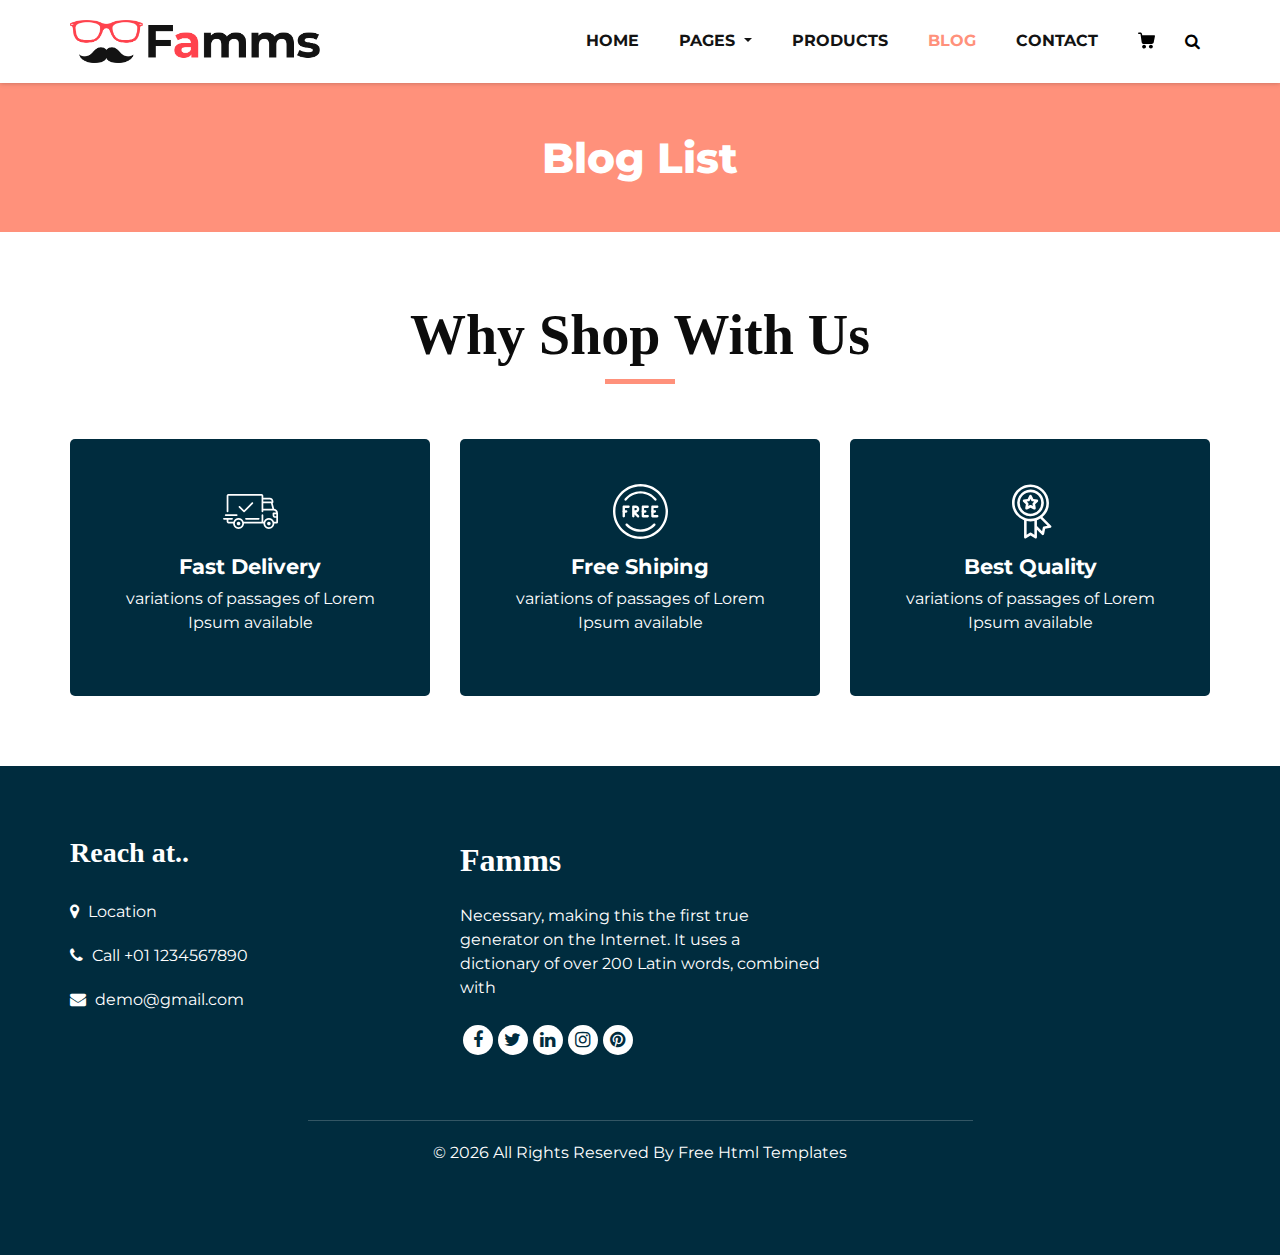
<file: site/blog_list.html>
<!DOCTYPE html>
<html>
   <head>
      <!-- Basic -->
      <meta charset="utf-8" />
      <meta http-equiv="X-UA-Compatible" content="IE=edge" />
      <!-- Mobile Metas -->
      <meta name="viewport" content="width=device-width, initial-scale=1, shrink-to-fit=no" />
      <!-- Site Metas -->
      <meta name="keywords" content="" />
      <meta name="description" content="" />
      <meta name="author" content="" />
      <link rel="shortcut icon" href="images/favicon.png" type="">
      <title>Famms - Fashion HTML Template</title>
      <!-- bootstrap core css -->
      <link rel="stylesheet" type="text/css" href="css/bootstrap.css" />
      <!-- font awesome style -->
      <link href="css/font-awesome.min.css" rel="stylesheet" />
      <!-- Custom styles for this template -->
      <link href="css/style.css" rel="stylesheet" />
      <!-- responsive style -->
      <link href="css/responsive.css" rel="stylesheet" />
   </head>
   <body class="sub_page">
      <div class="hero_area">
         <!-- header section strats -->
         <header class="header_section">
            <div class="container">
               <nav class="navbar navbar-expand-lg custom_nav-container ">
                  <a class="navbar-brand" href="index.html"><img width="250" src="images/logo.png" alt="#" /></a>
                  <button class="navbar-toggler" type="button" data-toggle="collapse" data-target="#navbarSupportedContent" aria-controls="navbarSupportedContent" aria-expanded="false" aria-label="Toggle navigation">
                  <span class=""> </span>
                  </button>
                  <div class="collapse navbar-collapse" id="navbarSupportedContent">
                     <ul class="navbar-nav">
                        <li class="nav-item">
                           <a class="nav-link" href="index.html">Home <span class="sr-only">(current)</span></a>
                        </li>
                        <li class="nav-item dropdown">
                           <a class="nav-link dropdown-toggle" href="#" data-toggle="dropdown" role="button" aria-haspopup="true" aria-expanded="true"> <span class="nav-label">Pages <span class="caret"></span></a>
                           <ul class="dropdown-menu">
                              <li><a href="about.html">About</a></li>
                              <li><a href="testimonial.html">Testimonial</a></li>
                           </ul>
                        </li>
                        <li class="nav-item">
                           <a class="nav-link" href="product.html">Products</a>
                        </li>
                        <li class="nav-item active">
                           <a class="nav-link" href="blog_list.html">Blog</a>
                        </li>
                        <li class="nav-item">
                           <a class="nav-link" href="contact.html">Contact</a>
                        </li>
                        <li class="nav-item">
                           <a class="nav-link" href="#">
                              <svg version="1.1" id="Capa_1" xmlns="http://www.w3.org/2000/svg" xmlns:xlink="http://www.w3.org/1999/xlink" x="0px" y="0px" viewBox="0 0 456.029 456.029" style="enable-background:new 0 0 456.029 456.029;" xml:space="preserve">
                                 <g>
                                    <g>
                                       <path d="M345.6,338.862c-29.184,0-53.248,23.552-53.248,53.248c0,29.184,23.552,53.248,53.248,53.248
                                          c29.184,0,53.248-23.552,53.248-53.248C398.336,362.926,374.784,338.862,345.6,338.862z" />
                                    </g>
                                 </g>
                                 <g>
                                    <g>
                                       <path d="M439.296,84.91c-1.024,0-2.56-0.512-4.096-0.512H112.64l-5.12-34.304C104.448,27.566,84.992,10.67,61.952,10.67H20.48
                                          C9.216,10.67,0,19.886,0,31.15c0,11.264,9.216,20.48,20.48,20.48h41.472c2.56,0,4.608,2.048,5.12,4.608l31.744,216.064
                                          c4.096,27.136,27.648,47.616,55.296,47.616h212.992c26.624,0,49.664-18.944,55.296-45.056l33.28-166.4
                                          C457.728,97.71,450.56,86.958,439.296,84.91z" />
                                    </g>
                                 </g>
                                 <g>
                                    <g>
                                       <path d="M215.04,389.55c-1.024-28.16-24.576-50.688-52.736-50.688c-29.696,1.536-52.224,26.112-51.2,55.296
                                          c1.024,28.16,24.064,50.688,52.224,50.688h1.024C193.536,443.31,216.576,418.734,215.04,389.55z" />
                                    </g>
                                 </g>
                                 <g>
                                 </g>
                                 <g>
                                 </g>
                                 <g>
                                 </g>
                                 <g>
                                 </g>
                                 <g>
                                 </g>
                                 <g>
                                 </g>
                                 <g>
                                 </g>
                                 <g>
                                 </g>
                                 <g>
                                 </g>
                                 <g>
                                 </g>
                                 <g>
                                 </g>
                                 <g>
                                 </g>
                                 <g>
                                 </g>
                                 <g>
                                 </g>
                                 <g>
                                 </g>
                              </svg>
                           </a>
                        </li>
                        <form class="form-inline">
                           <button class="btn  my-2 my-sm-0 nav_search-btn" type="submit">
                           <i class="fa fa-search" aria-hidden="true"></i>
                           </button>
                        </form>
                     </ul>
                  </div>
               </nav>
            </div>
         </header>
         <!-- end header section -->
      </div>
      <!-- inner page section -->
      <section class="inner_page_head">
         <div class="container_fuild">
            <div class="row">
               <div class="col-md-12">
                  <div class="full">
                     <h3>Blog List</h3>
                  </div>
               </div>
            </div>
         </div>
      </section>
      <!-- end inner page section -->
      <!-- why section -->
      <section class="why_section layout_padding">
         <div class="container">
            <div class="heading_container heading_center">
               <h2>
                  Why Shop With Us
               </h2>
            </div>
            <div class="row">
               <div class="col-md-4">
                  <div class="box ">
                     <div class="img-box">
                        <svg version="1.1" id="Layer_1" xmlns="http://www.w3.org/2000/svg" xmlns:xlink="http://www.w3.org/1999/xlink" x="0px" y="0px" viewBox="0 0 512 512" style="enable-background:new 0 0 512 512;" xml:space="preserve">
                           <g>
                              <g>
                                 <path d="M476.158,231.363l-13.259-53.035c3.625-0.77,6.345-3.986,6.345-7.839v-8.551c0-18.566-15.105-33.67-33.67-33.67h-60.392
                                    V110.63c0-9.136-7.432-16.568-16.568-16.568H50.772c-9.136,0-16.568,7.432-16.568,16.568V256c0,4.427,3.589,8.017,8.017,8.017
                                    c4.427,0,8.017-3.589,8.017-8.017V110.63c0-0.295,0.239-0.534,0.534-0.534h307.841c0.295,0,0.534,0.239,0.534,0.534v145.372
                                    c0,4.427,3.589,8.017,8.017,8.017c4.427,0,8.017-3.589,8.017-8.017v-9.088h94.569c0.008,0,0.014,0.002,0.021,0.002
                                    c0.008,0,0.015-0.001,0.022-0.001c11.637,0.008,21.518,7.646,24.912,18.171h-24.928c-4.427,0-8.017,3.589-8.017,8.017v17.102
                                    c0,13.851,11.268,25.119,25.119,25.119h9.086v35.273h-20.962c-6.886-19.883-25.787-34.205-47.982-34.205
                                    s-41.097,14.322-47.982,34.205h-3.86v-60.393c0-4.427-3.589-8.017-8.017-8.017c-4.427,0-8.017,3.589-8.017,8.017v60.391H192.817
                                    c-6.886-19.883-25.787-34.205-47.982-34.205s-41.097,14.322-47.982,34.205H50.772c-0.295,0-0.534-0.239-0.534-0.534v-17.637
                                    h34.739c4.427,0,8.017-3.589,8.017-8.017s-3.589-8.017-8.017-8.017H8.017c-4.427,0-8.017,3.589-8.017,8.017
                                    s3.589,8.017,8.017,8.017h26.188v17.637c0,9.136,7.432,16.568,16.568,16.568h43.304c-0.002,0.178-0.014,0.355-0.014,0.534
                                    c0,27.996,22.777,50.772,50.772,50.772s50.772-22.776,50.772-50.772c0-0.18-0.012-0.356-0.014-0.534h180.67
                                    c-0.002,0.178-0.014,0.355-0.014,0.534c0,27.996,22.777,50.772,50.772,50.772c27.995,0,50.772-22.776,50.772-50.772
                                    c0-0.18-0.012-0.356-0.014-0.534h26.203c4.427,0,8.017-3.589,8.017-8.017v-85.511C512,251.989,496.423,234.448,476.158,231.363z
                                    M375.182,144.301h60.392c9.725,0,17.637,7.912,17.637,17.637v0.534h-78.029V144.301z M375.182,230.881v-52.376h71.235
                                    l13.094,52.376H375.182z M144.835,401.904c-19.155,0-34.739-15.583-34.739-34.739s15.584-34.739,34.739-34.739
                                    c19.155,0,34.739,15.583,34.739,34.739S163.99,401.904,144.835,401.904z M427.023,401.904c-19.155,0-34.739-15.583-34.739-34.739
                                    s15.584-34.739,34.739-34.739c19.155,0,34.739,15.583,34.739,34.739S446.178,401.904,427.023,401.904z M495.967,299.29h-9.086
                                    c-5.01,0-9.086-4.076-9.086-9.086v-9.086h18.171V299.29z" />
                              </g>
                           </g>
                           <g>
                              <g>
                                 <path d="M144.835,350.597c-9.136,0-16.568,7.432-16.568,16.568c0,9.136,7.432,16.568,16.568,16.568
                                    c9.136,0,16.568-7.432,16.568-16.568C161.403,358.029,153.971,350.597,144.835,350.597z" />
                              </g>
                           </g>
                           <g>
                              <g>
                                 <path d="M427.023,350.597c-9.136,0-16.568,7.432-16.568,16.568c0,9.136,7.432,16.568,16.568,16.568
                                    c9.136,0,16.568-7.432,16.568-16.568C443.591,358.029,436.159,350.597,427.023,350.597z" />
                              </g>
                           </g>
                           <g>
                              <g>
                                 <path d="M332.96,316.393H213.244c-4.427,0-8.017,3.589-8.017,8.017s3.589,8.017,8.017,8.017H332.96
                                    c4.427,0,8.017-3.589,8.017-8.017S337.388,316.393,332.96,316.393z" />
                              </g>
                           </g>
                           <g>
                              <g>
                                 <path d="M127.733,282.188H25.119c-4.427,0-8.017,3.589-8.017,8.017s3.589,8.017,8.017,8.017h102.614
                                    c4.427,0,8.017-3.589,8.017-8.017S132.16,282.188,127.733,282.188z" />
                              </g>
                           </g>
                           <g>
                              <g>
                                 <path d="M278.771,173.37c-3.13-3.13-8.207-3.13-11.337,0.001l-71.292,71.291l-37.087-37.087c-3.131-3.131-8.207-3.131-11.337,0
                                    c-3.131,3.131-3.131,8.206,0,11.337l42.756,42.756c1.565,1.566,3.617,2.348,5.668,2.348s4.104-0.782,5.668-2.348l76.96-76.96
                                    C281.901,181.576,281.901,176.501,278.771,173.37z" />
                              </g>
                           </g>
                           <g>
                           </g>
                           <g>
                           </g>
                           <g>
                           </g>
                           <g>
                           </g>
                           <g>
                           </g>
                           <g>
                           </g>
                           <g>
                           </g>
                           <g>
                           </g>
                           <g>
                           </g>
                           <g>
                           </g>
                           <g>
                           </g>
                           <g>
                           </g>
                           <g>
                           </g>
                           <g>
                           </g>
                           <g>
                           </g>
                        </svg>
                     </div>
                     <div class="detail-box">
                        <h5>
                           Fast Delivery
                        </h5>
                        <p>
                           variations of passages of Lorem Ipsum available
                        </p>
                     </div>
                  </div>
               </div>
               <div class="col-md-4">
                  <div class="box ">
                     <div class="img-box">
                        <svg version="1.1" id="Capa_1" xmlns="http://www.w3.org/2000/svg" xmlns:xlink="http://www.w3.org/1999/xlink" x="0px" y="0px" viewBox="0 0 490.667 490.667" style="enable-background:new 0 0 490.667 490.667;" xml:space="preserve">
                           <g>
                              <g>
                                 <path d="M138.667,192H96c-5.888,0-10.667,4.779-10.667,10.667V288c0,5.888,4.779,10.667,10.667,10.667s10.667-4.779,10.667-10.667
                                    v-74.667h32c5.888,0,10.667-4.779,10.667-10.667S144.555,192,138.667,192z" />
                              </g>
                           </g>
                           <g>
                              <g>
                                 <path d="M117.333,234.667H96c-5.888,0-10.667,4.779-10.667,10.667S90.112,256,96,256h21.333c5.888,0,10.667-4.779,10.667-10.667
                                    S123.221,234.667,117.333,234.667z" />
                              </g>
                           </g>
                           <g>
                              <g>
                                 <path d="M245.333,0C110.059,0,0,110.059,0,245.333s110.059,245.333,245.333,245.333s245.333-110.059,245.333-245.333
                                    S380.608,0,245.333,0z M245.333,469.333c-123.52,0-224-100.48-224-224s100.48-224,224-224s224,100.48,224,224
                                    S368.853,469.333,245.333,469.333z" />
                              </g>
                           </g>
                           <g>
                              <g>
                                 <path d="M386.752,131.989C352.085,88.789,300.544,64,245.333,64s-106.752,24.789-141.419,67.989
                                    c-3.691,4.587-2.965,11.307,1.643,14.997c4.587,3.691,11.307,2.965,14.976-1.643c30.613-38.144,76.096-60.011,124.8-60.011
                                    s94.187,21.867,124.779,60.011c2.112,2.624,5.205,3.989,8.32,3.989c2.368,0,4.715-0.768,6.677-2.347
                                    C389.717,143.296,390.443,136.576,386.752,131.989z" />
                              </g>
                           </g>
                           <g>
                              <g>
                                 <path d="M376.405,354.923c-4.224-4.032-11.008-3.861-15.061,0.405c-30.613,32.235-71.808,50.005-116.011,50.005
                                    s-85.397-17.771-115.989-50.005c-4.032-4.309-10.816-4.437-15.061-0.405c-4.309,4.053-4.459,10.816-0.405,15.083
                                    c34.667,36.544,81.344,56.661,131.456,56.661s96.789-20.117,131.477-56.661C380.864,365.739,380.693,358.976,376.405,354.923z" />
                              </g>
                           </g>
                           <g>
                              <g>
                                 <path d="M206.805,255.723c15.701-2.027,27.861-15.488,27.861-31.723c0-17.643-14.357-32-32-32h-21.333
                                    c-5.888,0-10.667,4.779-10.667,10.667v42.581c0,0.043,0,0.107,0,0.149V288c0,5.888,4.779,10.667,10.667,10.667
                                    S192,293.888,192,288v-16.917l24.448,24.469c2.091,2.069,4.821,3.115,7.552,3.115c2.731,0,5.461-1.045,7.531-3.136
                                    c4.16-4.16,4.16-10.923,0-15.083L206.805,255.723z M192,234.667v-21.333h10.667c5.867,0,10.667,4.779,10.667,10.667
                                    s-4.8,10.667-10.667,10.667H192z" />
                              </g>
                           </g>
                           <g>
                              <g>
                                 <path d="M309.333,277.333h-32v-64h32c5.888,0,10.667-4.779,10.667-10.667S315.221,192,309.333,192h-42.667
                                    c-5.888,0-10.667,4.779-10.667,10.667V288c0,5.888,4.779,10.667,10.667,10.667h42.667c5.888,0,10.667-4.779,10.667-10.667
                                    S315.221,277.333,309.333,277.333z" />
                              </g>
                           </g>
                           <g>
                              <g>
                                 <path d="M288,234.667h-21.333c-5.888,0-10.667,4.779-10.667,10.667S260.779,256,266.667,256H288
                                    c5.888,0,10.667-4.779,10.667-10.667S293.888,234.667,288,234.667z" />
                              </g>
                           </g>
                           <g>
                              <g>
                                 <path d="M394.667,277.333h-32v-64h32c5.888,0,10.667-4.779,10.667-10.667S400.555,192,394.667,192H352
                                    c-5.888,0-10.667,4.779-10.667,10.667V288c0,5.888,4.779,10.667,10.667,10.667h42.667c5.888,0,10.667-4.779,10.667-10.667
                                    S400.555,277.333,394.667,277.333z" />
                              </g>
                           </g>
                           <g>
                              <g>
                                 <path d="M373.333,234.667H352c-5.888,0-10.667,4.779-10.667,10.667S346.112,256,352,256h21.333
                                    c5.888,0,10.667-4.779,10.667-10.667S379.221,234.667,373.333,234.667z" />
                              </g>
                           </g>
                           <g>
                           </g>
                           <g>
                           </g>
                           <g>
                           </g>
                           <g>
                           </g>
                           <g>
                           </g>
                           <g>
                           </g>
                           <g>
                           </g>
                           <g>
                           </g>
                           <g>
                           </g>
                           <g>
                           </g>
                           <g>
                           </g>
                           <g>
                           </g>
                           <g>
                           </g>
                           <g>
                           </g>
                           <g>
                           </g>
                        </svg>
                     </div>
                     <div class="detail-box">
                        <h5>
                           Free Shiping
                        </h5>
                        <p>
                           variations of passages of Lorem Ipsum available
                        </p>
                     </div>
                  </div>
               </div>
               <div class="col-md-4">
                  <div class="box ">
                     <div class="img-box">
                        <svg id="_30_Premium" height="512" viewBox="0 0 512 512" width="512" xmlns="http://www.w3.org/2000/svg" data-name="30_Premium">
                           <g id="filled">
                              <path d="m252.92 300h3.08a124.245 124.245 0 1 0 -4.49-.09c.075.009.15.023.226.03.394.039.789.06 1.184.06zm-96.92-124a100 100 0 1 1 100 100 100.113 100.113 0 0 1 -100-100z" />
                              <path d="m447.445 387.635-80.4-80.4a171.682 171.682 0 0 0 60.955-131.235c0-94.841-77.159-172-172-172s-172 77.159-172 172c0 73.747 46.657 136.794 112 161.2v158.8c-.3 9.289 11.094 15.384 18.656 9.984l41.344-27.562 41.344 27.562c7.574 5.4 18.949-.7 18.656-9.984v-70.109l46.6 46.594c6.395 6.789 18.712 3.025 20.253-6.132l9.74-48.724 48.725-9.742c9.163-1.531 12.904-13.893 6.127-20.252zm-339.445-211.635c0-81.607 66.393-148 148-148s148 66.393 148 148-66.393 148-148 148-148-66.393-148-148zm154.656 278.016a12 12 0 0 0 -13.312 0l-29.344 19.562v-129.378a172.338 172.338 0 0 0 72 0v129.38zm117.381-58.353a12 12 0 0 0 -9.415 9.415l-6.913 34.58-47.709-47.709v-54.749a171.469 171.469 0 0 0 31.467-15.6l67.151 67.152z" />
                              <path d="m287.62 236.985c8.349 4.694 19.251-3.212 17.367-12.618l-5.841-35.145 25.384-25c7.049-6.5 2.89-19.3-6.634-20.415l-35.23-5.306-15.933-31.867c-4.009-8.713-17.457-8.711-21.466 0l-15.933 31.866-35.23 5.306c-9.526 1.119-13.681 13.911-6.634 20.415l25.384 25-5.841 35.145c-1.879 9.406 9 17.31 17.367 12.618l31.62-16.414zm-53-32.359 2.928-17.615a12 12 0 0 0 -3.417-10.516l-12.721-12.531 17.658-2.66a12 12 0 0 0 8.947-6.5l7.985-15.971 7.985 15.972a12 12 0 0 0 8.947 6.5l17.658 2.66-12.723 12.535a12 12 0 0 0 -3.417 10.516l2.928 17.615-15.849-8.231a12 12 0 0 0 -11.058 0z" />
                           </g>
                        </svg>
                     </div>
                     <div class="detail-box">
                        <h5>
                           Best Quality
                        </h5>
                        <p>
                           variations of passages of Lorem Ipsum available
                        </p>
                     </div>
                  </div>
               </div>
            </div>
         </div>
      </section>
      <!-- end why section -->
      <!-- footer section -->
      <footer class="footer_section">
         <div class="container">
            <div class="row">
               <div class="col-md-4 footer-col">
                  <div class="footer_contact">
                     <h4>
                        Reach at..
                     </h4>
                     <div class="contact_link_box">
                        <a href="">
                        <i class="fa fa-map-marker" aria-hidden="true"></i>
                        <span>
                        Location
                        </span>
                        </a>
                        <a href="">
                        <i class="fa fa-phone" aria-hidden="true"></i>
                        <span>
                        Call +01 1234567890
                        </span>
                        </a>
                        <a href="">
                        <i class="fa fa-envelope" aria-hidden="true"></i>
                        <span>
                        demo@gmail.com
                        </span>
                        </a>
                     </div>
                  </div>
               </div>
               <div class="col-md-4 footer-col">
                  <div class="footer_detail">
                     <a href="index.html" class="footer-logo">
                     Famms
                     </a>
                     <p>
                        Necessary, making this the first true generator on the Internet. It uses a dictionary of over 200 Latin words, combined with
                     </p>
                     <div class="footer_social">
                        <a href="">
                        <i class="fa fa-facebook" aria-hidden="true"></i>
                        </a>
                        <a href="">
                        <i class="fa fa-twitter" aria-hidden="true"></i>
                        </a>
                        <a href="">
                        <i class="fa fa-linkedin" aria-hidden="true"></i>
                        </a>
                        <a href="">
                        <i class="fa fa-instagram" aria-hidden="true"></i>
                        </a>
                        <a href="">
                        <i class="fa fa-pinterest" aria-hidden="true"></i>
                        </a>
                     </div>
                  </div>
               </div>
               <div class="col-md-4 footer-col">
                  <div class="map_container">
                     <div class="map">
                        <div id="googleMap"></div>
                     </div>
                  </div>
               </div>
            </div>
            <div class="footer-info">
               <div class="col-lg-7 mx-auto px-0">
                  <p>
                     &copy; <span id="displayYear"></span> All Rights Reserved By
                     <a href="https://html.design/">Free Html Templates</a>
                  </p>
               </div>
            </div>
         </div>
      </footer>
      <!-- footer section -->
      <!-- jQery -->
      <script src="js/jquery-3.4.1.min.js"></script>
      <!-- popper js -->
      <script src="js/popper.min.js"></script>
      <!-- bootstrap js -->
      <script src="js/bootstrap.js"></script>
      <!-- custom js -->
      <script src="js/custom.js"></script>
   </body>
</html>
</file>
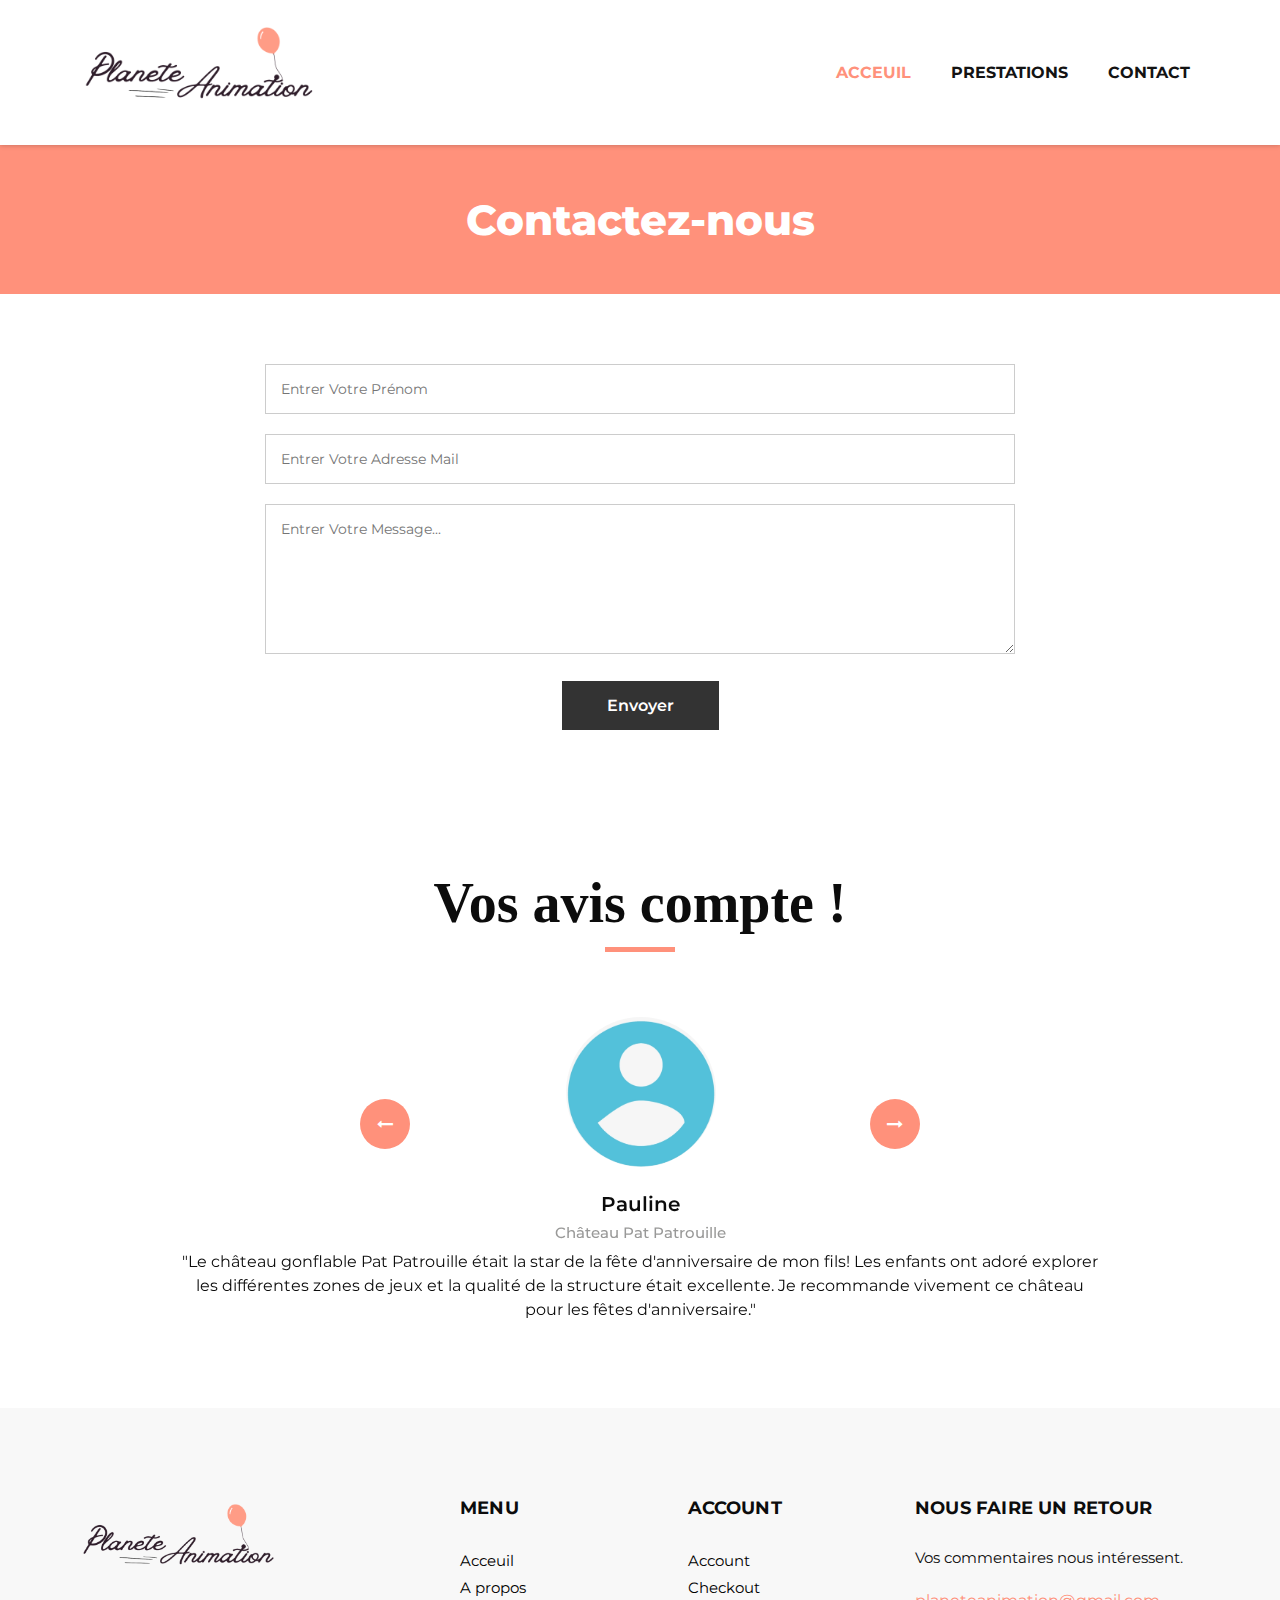
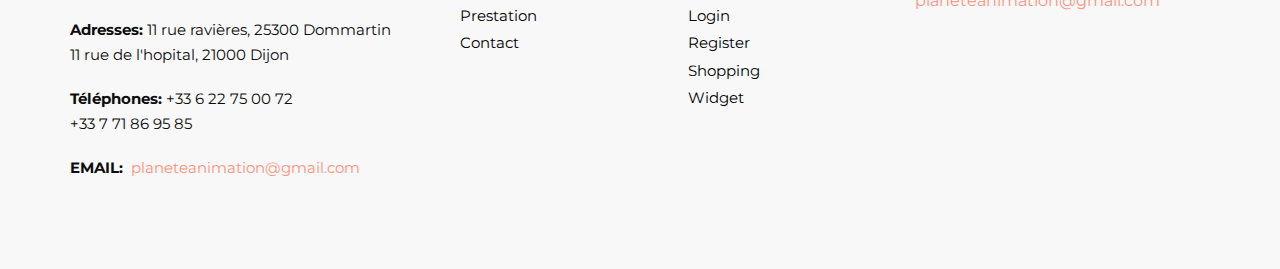
<file: site/contact.html>
<!DOCTYPE html>
<html>
   <head>
      <!-- Basic -->
      <meta charset="utf-8" />
      <meta http-equiv="X-UA-Compatible" content="IE=edge" />
      <!-- Mobile Metas -->
      <meta name="viewport" content="width=device-width, initial-scale=1, shrink-to-fit=no" />
      <!-- Site Metas -->
      <meta name="keywords" content="" />
      <meta name="description" content="" />
      <meta name="author" content="" />
      <link rel="shortcut icon" href="images/structure.png" type="">
      <title>Planete Animation</title>
      <!-- bootstrap core css -->
      <link rel="stylesheet" type="text/css" href="css/bootstrap.css" />
      <!-- font awesome style -->
      <link href="css/font-awesome.min.css" rel="stylesheet" />
      <!-- Custom styles for this template -->
      <link href="css/style.css" rel="stylesheet" />
      <!-- responsive style -->
      <link href="css/responsive.css" rel="stylesheet" />
   </head>
   <body class="sub_page">
      <div class="hero_area">
         <!-- header section strats -->
         <header class="header_section">
            <div class="container">
               <nav class="navbar navbar-expand-lg custom_nav-container ">
                  <a class="navbar-brand" href="index.html"><img width="250" src="images/Planete.png" alt="#" /></a>
                  <button class="navbar-toggler" type="button" data-toggle="collapse" data-target="#navbarSupportedContent" aria-controls="navbarSupportedContent" aria-expanded="false" aria-label="Toggle navigation">
                  <span class=""> </span>
                  </button>
                  <div class="collapse navbar-collapse" id="navbarSupportedContent">
                     <ul class="navbar-nav">
                        <li class="nav-item active">
                           <a class="nav-link" href="index.html">Acceuil</a>
                        </li>
                       <!--<li class="nav-item dropdown">
                           <a class="nav-link dropdown-toggle" href="#" data-toggle="dropdown" role="button" aria-haspopup="true" aria-expanded="true"> <span class="nav-label">Pages <span class="caret"></span></a>
                           <ul class="dropdown-menu">
                              <li><a href="about.html">A propos</a></li>
                           </ul>
                        </li>-->
                        <li class="nav-item">
                           <a class="nav-link" href="product.html">Prestations <span class="sr-only">(current)</span></a>
                        </li>
                        </li>
                        <li class="nav-item">
                           <a class="nav-link" href="contact.php">Contact</a>
                        </li>
                     </ul>
                  </div>
               </nav>
            </div>
         </header>
         <!-- end header section -->
      </div>
      <!-- inner page section -->
      <section class="inner_page_head">
         <div class="container_fuild">
            <div class="row">
               <div class="col-md-12">
                  <div class="full">
                     <h3>Contactez-nous</h3>
                  </div>
               </div>
            </div>
         </div>
      </section>
      <!-- end inner page section -->
      <!-- why section -->
      <section class="why_section layout_padding">
         <div class="container">
         
            <div class="row">
               <div class="col-lg-8 offset-lg-2">
                  <div class="full">
                     <form method="post" action="mail.php">
                        <fieldset>
                           <input type="text" placeholder="Entrer votre prénom" name="name" required />
                           <input type="email" placeholder="Entrer votre adresse mail" name="email" required />
                           <!--<input type="text" placeholder="Entrer votre sujet" name="subject" required />-->
                           <textarea  name="message" placeholder="Entrer votre message..." required></textarea>
                           <input type="submit" value="Envoyer" />
                        </fieldset>
                     </form>
                  </div>
               </div>
            </div>
         </div>
      </section>
      <!-- end why section -->
      <!-- arrival section -->
      <section class="client_section layout_padding">
         <div class="container">
            <div class="heading_container heading_center">
               <h2>
                  Vos avis compte !
               </h2>
            </div>
            <div id="carouselExample3Controls" class="carousel slide" data-ride="carousel">
               <div class="carousel-inner">
                  <div class="carousel-item active">
                     <div class="box col-lg-10 mx-auto">
                        <div class="img_container">
                           <div class="img-box">
                              <div class="img_box-inner">
                                 <img src="images/client.jpg" alt="">
                              </div>
                           </div>
                        </div>
                        <div class="detail-box">
                           <h5>
                              Pauline
                           </h5>
                           <h6>
                              Château Pat Patrouille
                           </h6>
                           <p>
                              "Le château gonflable Pat Patrouille était la star de la fête d'anniversaire de mon fils! Les enfants ont adoré explorer les différentes zones de jeux et la qualité de la structure était excellente. Je recommande vivement ce château pour les fêtes d'anniversaire."
                           </p>
                        </div>
                     </div>
                  </div>
                  <div class="carousel-item">
                     <div class="box col-lg-10 mx-auto">
                        <div class="img_container">
                           <div class="img-box">
                              <div class="img_box-inner">
                                 <img src="images/client.jpg" alt="">
                              </div>
                           </div>
                        </div>
                        <div class="detail-box">
                           <h5>
                              Louis
                           </h5>
                           <h6>
                              Toboggan Géant
                           </h6>
                           <p>
                              "Le toboggan géant gonflable était un hit absolu pour notre fête d'anniversaire enfants! Les enfants ont passé des heures à glisser et à s'amuser. La qualité de la structure était excellente."
                           </p>
                        </div>
                     </div>
                  </div>
                  <div class="carousel-item">
                     <div class="box col-lg-10 mx-auto">
                        <div class="img_container">
                           <div class="img-box">
                              <div class="img_box-inner">
                                 <img src="images/client.jpg" alt="">
                              </div>
                           </div>
                        </div>
                        <div class="detail-box">
                           <h5>
                              Christophe
                           </h5>
                           <h6>
                              Parcours Sportif
                           </h6>
                           <p>
                              "Le parcours sportif gonflable a été un grand succès lors de notre fête de jardin! Les invités ont apprécié les défis stimulants et la qualité de la structure était très impressionnante. Je recommande fortement ce parcours sportif pour les fêtes en extérieur."
                           </p>
                        </div>
                     </div>
                  </div>
               </div>
               <div class="carousel_btn_box">
                  <a class="carousel-control-prev" href="#carouselExample3Controls" role="button" data-slide="prev">
                  <i class="fa fa-long-arrow-left" aria-hidden="true"></i>
                  <span class="sr-only">Previous</span>
                  </a>
                  <a class="carousel-control-next" href="#carouselExample3Controls" role="button" data-slide="next">
                  <i class="fa fa-long-arrow-right" aria-hidden="true"></i>
                  <span class="sr-only">Next</span>
                  </a>
               </div>
            </div>
         </div>
      </section>
      <!-- end arrival section -->
      <!-- footer section -->
      <footer>
         <div class="container">
            <div class="row">
               <div class="col-md-4">
                   <div class="full">
                      <div class="logo_footer">
                        <a href="#"><img width="210" src="images/Planete.png" alt="#" /></a>
                      </div>
                      <div class="information_f">
                        <p><strong>Adresses:</strong> 11 rue ravières, 25300 Dommartin <br>11 rue de l'hopital, 21000 Dijon</p>
                        <p><strong>Téléphones:</strong> +33 6 22 75 00 72<br>+33 7 71 86 95 85</p>
                        <p><strong>EMAIL:&nbsp;</strong> <a class="mailcolor2" href="mailto:planeteanimation@gmail.com">planeteanimation@gmail.com</a></p>
                      </div>
                   </div>
               </div>
               <div class="col-md-8">
                  <div class="row">
                  <div class="col-md-7">
                     <div class="row">
                        <div class="col-md-6">
                     <div class="widget_menu">
                        <h3>Menu</h3>
                        <ul>
                           <li><a href="#">Acceuil</a></li>
                           <li><a href="about.html">A propos</a></li>
                           <li><a href="product.html">Prestation</a></li>
                           <li><a href="contact.php">Contact</a></li>
                        </ul>
                     </div>
                  </div>
                  <div class="col-md-6">
                     <div class="widget_menu">
                        <h3>Account</h3>
                        <ul>
                           <li><a href="#">Account</a></li>
                           <li><a href="#">Checkout</a></li>
                           <li><a href="#">Login</a></li>
                           <li><a href="#">Register</a></li>
                           <li><a href="#">Shopping</a></li>
                           <li><a href="#">Widget</a></li>
                        </ul>
                     </div>
                  </div>
                     </div>
                  </div>     
                  <div class="col-md-5">
                     <div class="widget_menu">
                        <h3>Nous faire un retour</h3>
                        <div class="information_f">
                          <p>Vos commentaires nous intéressent.</p>
                        </div>
                        <div class="form_sub">
                           <form>
                              <fieldset>
                                 <div class="field">
                                    <a class="mailcolor2" href="mailto:planeteanimation@gmail.com">planeteanimation@gmail.com</a>
                                    
                                 </div>
                              </fieldset>
                           </form>
                        </div>
                     </div>
                  </div>
                  </div>
               </div>
            </div>
         </div>
      </footer>
      <!-- footer section -->
      <!-- jQery -->
      <script src="js/jquery-3.4.1.min.js"></script>
      <!-- popper js -->
      <script src="js/popper.min.js"></script>
      <!-- bootstrap js -->
      <script src="js/bootstrap.js"></script>
      <!-- custom js -->
      <script src="js/custom.js"></script>
   </body>
</html>
</file>
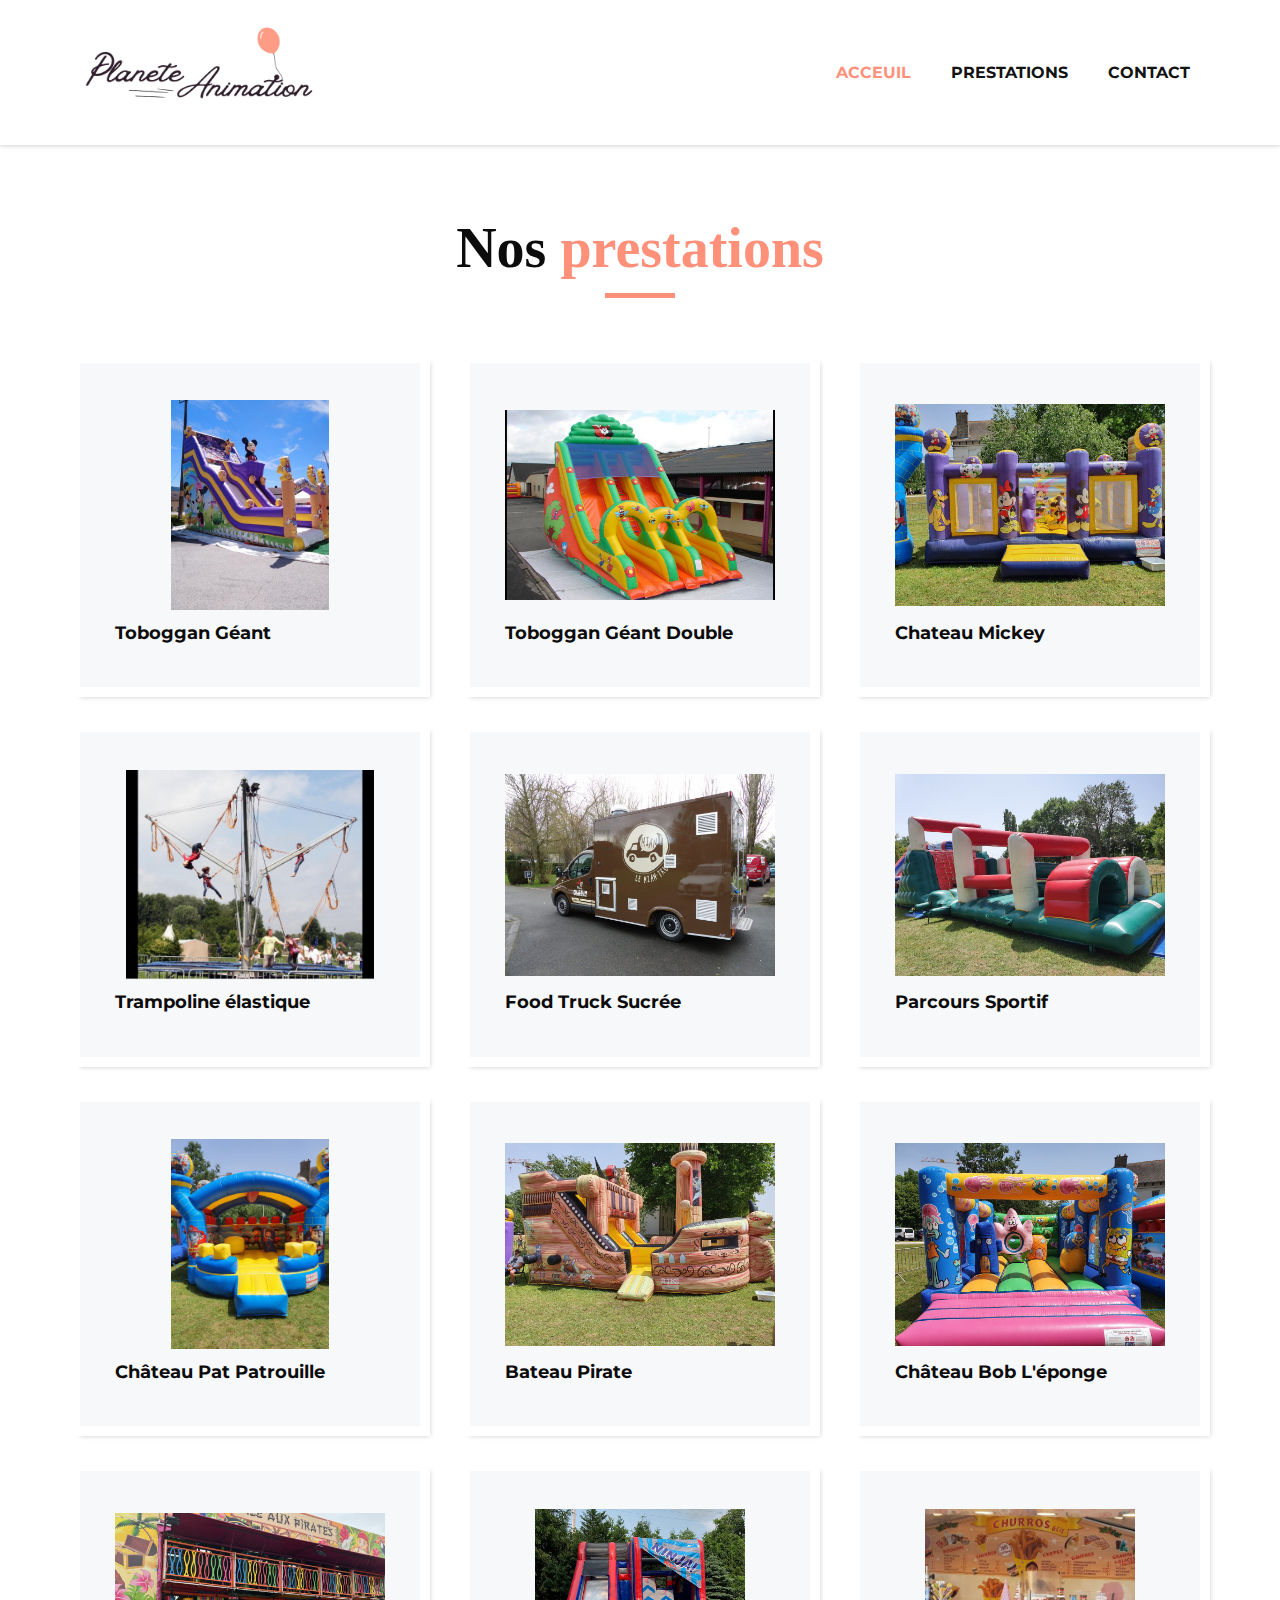
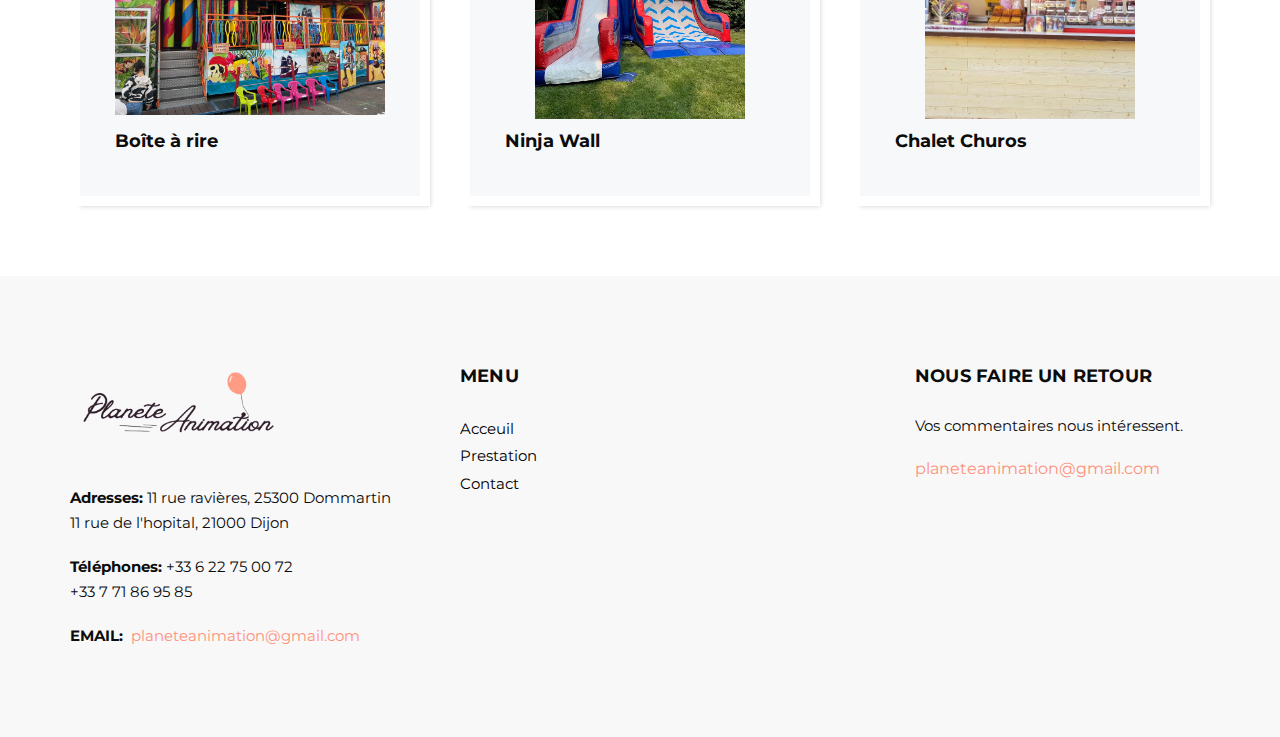
<file: site/product.html>
<!DOCTYPE html>
<html>
   <head>
      <!-- Basic -->
      <meta charset="utf-8" />
      <meta http-equiv="X-UA-Compatible" content="IE=edge" />
      <!-- Mobile Metas -->
      <meta name="viewport" content="width=device-width, initial-scale=1, shrink-to-fit=no" />
      <!-- Site Metas -->
      <meta name="keywords" content="" />
      <meta name="description" content="" />
      <meta name="author" content="" />
      <link rel="shortcut icon" href="images/structure.png" type="">
      <title>Planete Animation</title>
      <!-- bootstrap core css -->
      <link rel="stylesheet" type="text/css" href="css/bootstrap.css" />
      <!-- font awesome style -->
      <link href="css/font-awesome.min.css" rel="stylesheet" />
      <!-- Custom styles for this template -->
      <link href="css/style.css" rel="stylesheet" />
      <!-- responsive style -->
      <link href="css/responsive.css" rel="stylesheet" />
   </head>
   <body class="sub_page">
      <div class="hero_area">
         <!-- header section strats -->
         <header class="header_section">
            <div class="container">
               <nav class="navbar navbar-expand-lg custom_nav-container ">
                  <a class="navbar-brand" href="index.html"><img width="250" src="images/Planete.png" alt="#" /></a>
                  <button class="navbar-toggler" type="button" data-toggle="collapse" data-target="#navbarSupportedContent" aria-controls="navbarSupportedContent" aria-expanded="false" aria-label="Toggle navigation">
                  <span class=""> </span>
                  </button>
                  <div class="collapse navbar-collapse" id="navbarSupportedContent">
                     <ul class="navbar-nav">
                        <li class="nav-item active">
                           <a class="nav-link" href="index.html">Acceuil</a>
                        </li>
                       <!--<li class="nav-item dropdown">
                           <a class="nav-link dropdown-toggle" href="#" data-toggle="dropdown" role="button" aria-haspopup="true" aria-expanded="true"> <span class="nav-label">Pages <span class="caret"></span></a>
                           <ul class="dropdown-menu">
                              <li><a href="about.html">A propos</a></li>
                           </ul>
                        </li>-->
                        </li>
                        <li class="nav-item">
                           <a class="nav-link" href="product.html">Prestations <span class="sr-only">(current)</span></a>
                        </li>
                        </li>
                        <li class="nav-item">
                           <a class="nav-link" href="contact.php">Contact</a>
                        </li>
                     </ul>
                  </div>
               </nav>
            </div>
         </header>
         <!-- end header section -->
      </div>
      <!-- product section -->
      <section class="product_section layout_padding">
         <div class="container">
            <div class="heading_container heading_center">
               <h2>
                  Nos <span>prestations</span>
               </h2>
            </div>
            <div class="row">
               <div class="col-sm-6 col-md-4 col-lg-4">
                  <div class="box">
                     <div class="option_container">
                        <div class="options">
                           <a href="./liste presta/tobogeant.html" class="option1">
                           Voir plus
                           </a>
                        </div>
                     </div>
                     <div class="img-box">
                        <img src="images/images/geant.JPG" alt="">
                     </div>
                     <div class="detail-box">
                        <h5>
                           Toboggan Géant
                        </h5>
                     </div>
                  </div>
               </div>
               <div class="col-sm-6 col-md-4 col-lg-4">
                  <div class="box">
                     <div class="option_container">
                        <div class="options">
                           <a href="./liste presta/tobogeantdouble.html" class="option1">
                           Voir plus
                           </a>
                        </div>
                     </div>
                     <div class="img-box">
                        <img src="images/images/geantdouble.JPG" alt="">
                     </div>
                     <div class="detail-box">
                        <h5>
                           Toboggan Géant Double
                        </h5>
                     </div>
                  </div>
               </div>
               <div class="col-sm-6 col-md-4 col-lg-4">
                  <div class="box">
                     <div class="option_container">
                        <div class="options">
                           <a href="./liste presta/chateaumickey.html" class="option1">
                           Voir plus
                           </a>
                        </div>
                     </div>
                     <div class="img-box">
                        <img src="images/images/chateaumickey.JPG" alt="">
                     </div>
                     <div class="detail-box">
                        <h5>
                           Chateau Mickey
                        </h5>
                     </div>
                  </div>
               </div>
               <div class="col-sm-6 col-md-4 col-lg-4">
                  <div class="box">
                     <div class="option_container">
                        <div class="options">
                           <a href="./liste presta/trampoelastique.html" class="option1">
                           Voir plus
                           </a>
                        </div>
                     </div>
                     <div class="img-box">
                        <img src="images/images/trampo.JPG" alt="">
                     </div>
                     <div class="detail-box">
                        <h5>
                           Trampoline élastique
                        </h5>
                     </div>
                  </div>
               </div>
               <div class="col-sm-6 col-md-4 col-lg-4">
                  <div class="box">
                     <div class="option_container">
                        <div class="options">
                           <a href="./liste presta/foodtruck.html" class="option1">
                           Voir plus
                           </a>
                        </div>
                     </div>
                     <div class="img-box">
                        <img src="images/images/trucksuc.jpg" alt="">
                     </div>
                     <div class="detail-box">
                        <h5>
                           Food Truck Sucrée
                        </h5>
                     </div>
                  </div>
               </div>
               <div class="col-sm-6 col-md-4 col-lg-4">
                  <div class="box">
                     <div class="option_container">
                        <div class="options">
                           <a href="./liste presta/parcoursport.html" class="option1">
                           Voir plus
                           </a>
                        </div>
                     </div>
                     <div class="img-box">
                        <img src="images/images/parkoursport.JPG" alt="">
                     </div>
                     <div class="detail-box">
                        <h5>
                           Parcours Sportif
                        </h5>
                     </div>
                  </div>
               </div>
               <div class="col-sm-6 col-md-4 col-lg-4">
                  <div class="box">
                     <div class="option_container">
                        <div class="options">
                           <a href="./liste presta/chateaupat.html" class="option1">
                           Voir plus
                           </a>
                        </div>
                     </div>
                     <div class="img-box">
                        <img src="images/images/chateaupat.JPG" alt="">
                     </div>
                     <div class="detail-box">
                        <h5>
                           Château Pat Patrouille
                        </h5>
                     </div>
                  </div>
               </div>
               <div class="col-sm-6 col-md-4 col-lg-4">
                  <div class="box">
                     <div class="option_container">
                        <div class="options">
                           <a href="./liste presta/bateaupirate.html" class="option1">
                           Voir plus
                           </a>
                        </div>
                     </div>
                     <div class="img-box">
                        <img src="images/images/bateaupirate.JPG" alt="">
                     </div>
                     <div class="detail-box">
                        <h5>
                           Bateau Pirate
                        </h5>
                     </div>
                  </div>
               </div>
               <div class="col-sm-6 col-md-4 col-lg-4">
                  <div class="box">
                     <div class="option_container">
                        <div class="options">
                           <a href="./liste presta/chateaubob.html" class="option1">
                           Voir plus
                           </a>
                        </div>
                     </div>
                     <div class="img-box">
                        <img src="images/images/chateaubob.JPG" alt="">
                     </div>
                     <div class="detail-box">
                        <h5>
                           Château Bob L'éponge
                        </h5>
                     </div>
                  </div>
               </div>
               <div class="col-sm-6 col-md-4 col-lg-4">
                  <div class="box">
                     <div class="option_container">
                        <div class="options">
                           <a href="./liste presta/boitearire.html" class="option1">
                           Voir plus
                           </a>
                        </div>
                     </div>
                     <div class="img-box">
                        <img src="images/images/boitearire2.JPG" alt="">
                     </div>
                     <div class="detail-box">
                        <h5>
                           Boîte à rire
                        </h5>
                     </div>
                  </div>
               </div>
               <div class="col-sm-6 col-md-4 col-lg-4">
                  <div class="box">
                     <div class="option_container">
                        <div class="options">
                           <a href="./liste presta/ninja.html" class="option1">
                           Voir plus
                           </a>
                        </div>
                     </div>
                     <div class="img-box">
                        <img src="images/images/ninjawall2.jpeg" alt="">
                     </div>
                     <div class="detail-box">
                        <h5>
                           Ninja Wall
                        </h5>
                     </div>
                  </div>
               </div>
               <div class="col-sm-6 col-md-4 col-lg-4">
                  <div class="box">
                     <div class="option_container">
                        <div class="options">
                           <a href="./liste presta/chaletchuros.html" class="option1">
                           Voir plus
                           </a>
                        </div>
                     </div>
                     <div class="img-box">
                        <img src="images/images/churos.jpg" alt="">
                     </div>
                     <div class="detail-box">
                        <h5>
                           Chalet Churos
                        </h5>
                     </div>
                  </div>
               </div>
            </div>
         </div>
      </section>
      <!-- end product section -->
      <!-- footer section -->
      <footer>
         <div class="container">
            <div class="row">
               <div class="col-md-4">
                   <div class="full">
                      <div class="logo_footer">
                        <a href="#"><img width="210" src="images/Planete.png" alt="#" /></a>
                      </div>
                      <div class="information_f">
                        <p><strong>Adresses:</strong> 11 rue ravières, 25300 Dommartin <br>11 rue de l'hopital, 21000 Dijon</p>
                        <p><strong>Téléphones:</strong> +33 6 22 75 00 72<br>+33 7 71 86 95 85</p>
                        <p><strong>EMAIL:&nbsp;</strong> <a class="mailcolor2" href="mailto:planeteanimation@gmail.com">planeteanimation@gmail.com</a></p>
                      </div>
                   </div>
               </div>
               <div class="col-md-8">
                  <div class="row">
                  <div class="col-md-7">
                     <div class="row">
                        <div class="col-md-6">
                     <div class="widget_menu">
                        <h3>Menu</h3>
                        <ul>
                           <li><a href="index.html">Acceuil</a></li>
                           
                           <li><a href="product.html">Prestation</a></li>
                           <li><a href="contact.php">Contact</a></li>
                        </ul>
                     </div>
                  </div>
                     </div>
                  </div>     
                  <div class="col-md-5">
                     <div class="widget_menu">
                        <h3>Nous faire un retour</h3>
                        <div class="information_f">
                          <p>Vos commentaires nous intéressent.</p>
                        </div>
                        <div class="form_sub">
                           <form>
                              <fieldset>
                                 <div class="field">
                                    <a class="mailcolor2" href="mailto:planeteanimation@gmail.com">planeteanimation@gmail.com</a>
                                    
                                 </div>
                              </fieldset>
                           </form>
                        </div>
                     </div>
                  </div>
                  </div>
               </div>
            </div>
         </div>
      </footer>
      <!-- footer section -->
      <!-- jQery -->
      <script src="js/jquery-3.4.1.min.js"></script>
      <!-- popper js -->
      <script src="js/popper.min.js"></script>
      <!-- bootstrap js -->
      <script src="js/bootstrap.js"></script>
      <!-- custom js -->
      <script src="js/custom.js"></script>
   </body>
</html>
</file>
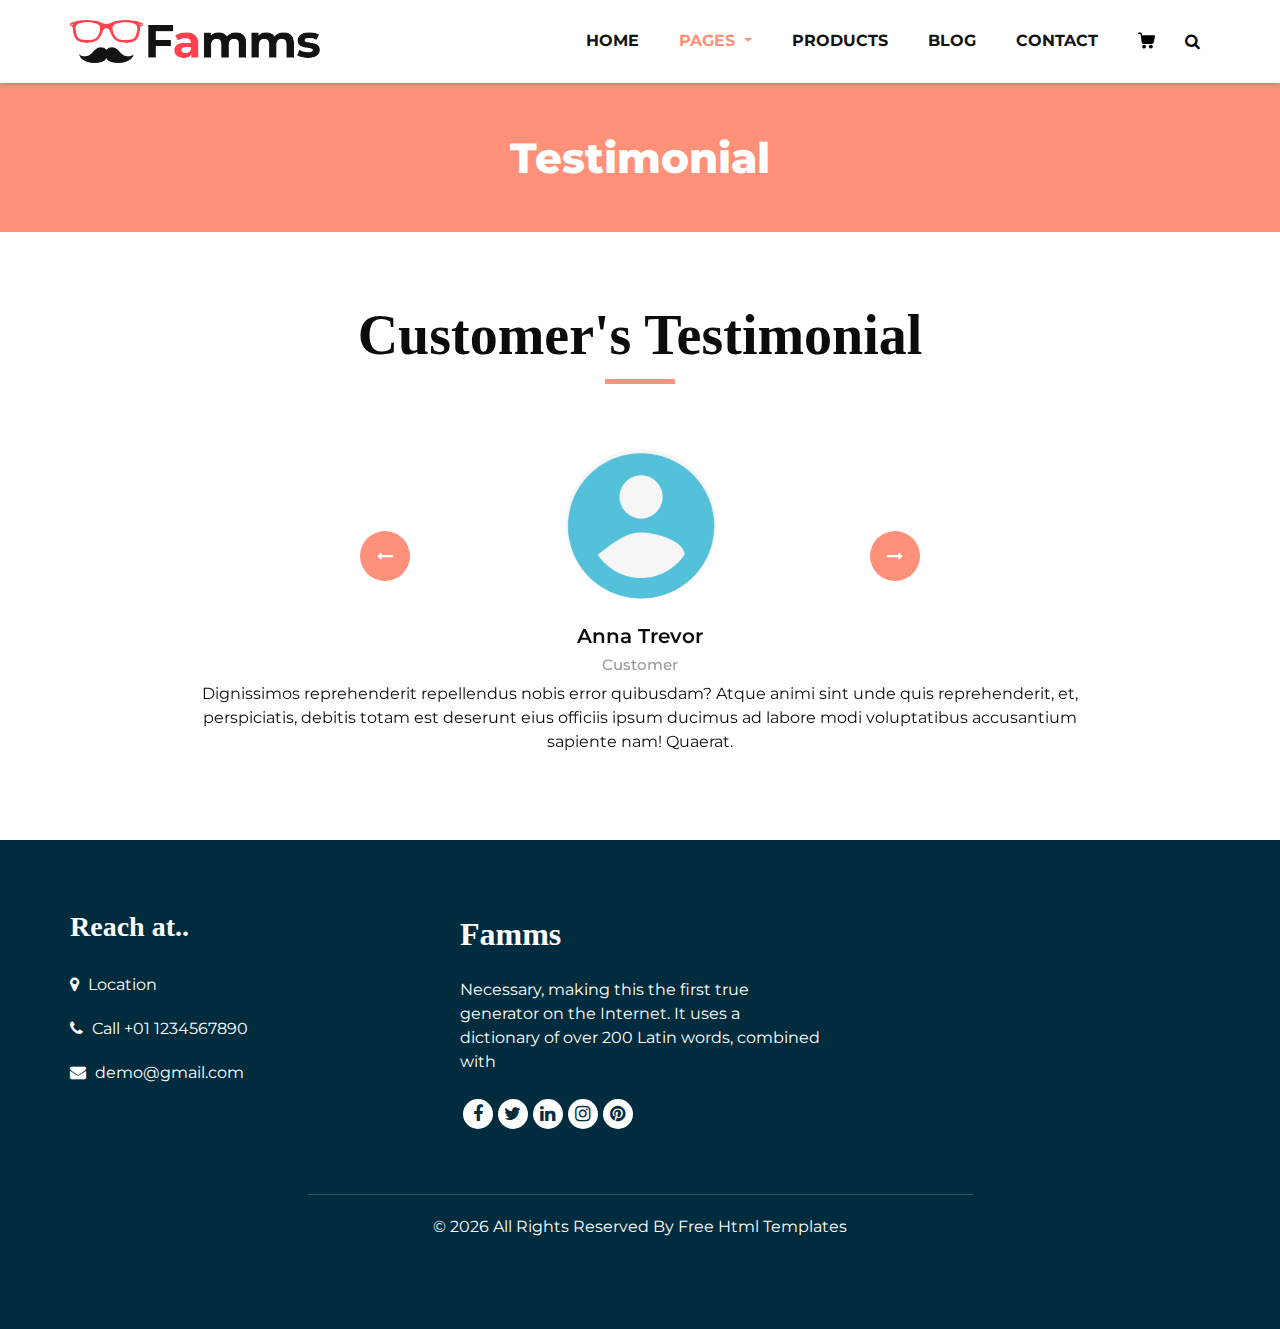
<file: site/testimonial.html>
<!DOCTYPE html>
<html>
   <head>
      <!-- Basic -->
      <meta charset="utf-8" />
      <meta http-equiv="X-UA-Compatible" content="IE=edge" />
      <!-- Mobile Metas -->
      <meta name="viewport" content="width=device-width, initial-scale=1, shrink-to-fit=no" />
      <!-- Site Metas -->
      <meta name="keywords" content="" />
      <meta name="description" content="" />
      <meta name="author" content="" />
      <link rel="shortcut icon" href="images/favicon.png" type="">
      <title>Famms - Fashion HTML Template</title>
      <!-- bootstrap core css -->
      <link rel="stylesheet" type="text/css" href="css/bootstrap.css" />
      <!-- font awesome style -->
      <link href="css/font-awesome.min.css" rel="stylesheet" />
      <!-- Custom styles for this template -->
      <link href="css/style.css" rel="stylesheet" />
      <!-- responsive style -->
      <link href="css/responsive.css" rel="stylesheet" />
   </head>
   <body class="sub_page">
      <div class="hero_area">
         <!-- header section strats -->
         <header class="header_section">
            <div class="container">
               <nav class="navbar navbar-expand-lg custom_nav-container ">
                  <a class="navbar-brand" href="index.html"><img width="250" src="images/logo.png" alt="#" /></a>
                  <button class="navbar-toggler" type="button" data-toggle="collapse" data-target="#navbarSupportedContent" aria-controls="navbarSupportedContent" aria-expanded="false" aria-label="Toggle navigation">
                  <span class=""> </span>
                  </button>
                  <div class="collapse navbar-collapse" id="navbarSupportedContent">
                     <ul class="navbar-nav">
                        <li class="nav-item">
                           <a class="nav-link" href="index.html">Home <span class="sr-only">(current)</span></a>
                        </li>
                        <li class="nav-item dropdown active">
                           <a class="nav-link dropdown-toggle" href="#" data-toggle="dropdown" role="button" aria-haspopup="true" aria-expanded="true"> <span class="nav-label">Pages <span class="caret"></span></a>
                           <ul class="dropdown-menu">
                              <li><a href="about.html">About</a></li>
                              <li><a href="testimonial.html">Testimonial</a></li>
                           </ul>
                        </li>
                        <li class="nav-item">
                           <a class="nav-link" href="product.html">Products</a>
                        </li>
                        <li class="nav-item">
                           <a class="nav-link" href="blog_list.html">Blog</a>
                        </li>
                        <li class="nav-item">
                           <a class="nav-link" href="contact.html">Contact</a>
                        </li>
                        <li class="nav-item">
                           <a class="nav-link" href="#">
                              <svg version="1.1" id="Capa_1" xmlns="http://www.w3.org/2000/svg" xmlns:xlink="http://www.w3.org/1999/xlink" x="0px" y="0px" viewBox="0 0 456.029 456.029" style="enable-background:new 0 0 456.029 456.029;" xml:space="preserve">
                                 <g>
                                    <g>
                                       <path d="M345.6,338.862c-29.184,0-53.248,23.552-53.248,53.248c0,29.184,23.552,53.248,53.248,53.248
                                          c29.184,0,53.248-23.552,53.248-53.248C398.336,362.926,374.784,338.862,345.6,338.862z" />
                                    </g>
                                 </g>
                                 <g>
                                    <g>
                                       <path d="M439.296,84.91c-1.024,0-2.56-0.512-4.096-0.512H112.64l-5.12-34.304C104.448,27.566,84.992,10.67,61.952,10.67H20.48
                                          C9.216,10.67,0,19.886,0,31.15c0,11.264,9.216,20.48,20.48,20.48h41.472c2.56,0,4.608,2.048,5.12,4.608l31.744,216.064
                                          c4.096,27.136,27.648,47.616,55.296,47.616h212.992c26.624,0,49.664-18.944,55.296-45.056l33.28-166.4
                                          C457.728,97.71,450.56,86.958,439.296,84.91z" />
                                    </g>
                                 </g>
                                 <g>
                                    <g>
                                       <path d="M215.04,389.55c-1.024-28.16-24.576-50.688-52.736-50.688c-29.696,1.536-52.224,26.112-51.2,55.296
                                          c1.024,28.16,24.064,50.688,52.224,50.688h1.024C193.536,443.31,216.576,418.734,215.04,389.55z" />
                                    </g>
                                 </g>
                                 <g>
                                 </g>
                                 <g>
                                 </g>
                                 <g>
                                 </g>
                                 <g>
                                 </g>
                                 <g>
                                 </g>
                                 <g>
                                 </g>
                                 <g>
                                 </g>
                                 <g>
                                 </g>
                                 <g>
                                 </g>
                                 <g>
                                 </g>
                                 <g>
                                 </g>
                                 <g>
                                 </g>
                                 <g>
                                 </g>
                                 <g>
                                 </g>
                                 <g>
                                 </g>
                              </svg>
                           </a>
                        </li>
                        <form class="form-inline">
                           <button class="btn  my-2 my-sm-0 nav_search-btn" type="submit">
                           <i class="fa fa-search" aria-hidden="true"></i>
                           </button>
                        </form>
                     </ul>
                  </div>
               </nav>
            </div>
         </header>
         <!-- end header section -->
      </div>
      <!-- inner page section -->
      <section class="inner_page_head">
         <div class="container_fuild">
            <div class="row">
               <div class="col-md-12">
                  <div class="full">
                     <h3>Testimonial</h3>
                  </div>
               </div>
            </div>
         </div>
      </section>
      <!-- end inner page section -->
      <!-- client section -->
      <section class="client_section layout_padding">
         <div class="container">
            <div class="heading_container heading_center">
               <h2>
                  Customer's Testimonial
               </h2>
            </div>
            <div id="carouselExample3Controls" class="carousel slide" data-ride="carousel">
               <div class="carousel-inner">
                  <div class="carousel-item active">
                     <div class="box col-lg-10 mx-auto">
                        <div class="img_container">
                           <div class="img-box">
                              <div class="img_box-inner">
                                 <img src="images/client.jpg" alt="">
                              </div>
                           </div>
                        </div>
                        <div class="detail-box">
                           <h5>
                              Anna Trevor
                           </h5>
                           <h6>
                              Customer
                           </h6>
                           <p>
                              Dignissimos reprehenderit repellendus nobis error quibusdam? Atque animi sint unde quis reprehenderit, et, perspiciatis, debitis totam est deserunt eius officiis ipsum ducimus ad labore modi voluptatibus accusantium sapiente nam! Quaerat.
                           </p>
                        </div>
                     </div>
                  </div>
                  <div class="carousel-item">
                     <div class="box col-lg-10 mx-auto">
                        <div class="img_container">
                           <div class="img-box">
                              <div class="img_box-inner">
                                 <img src="images/client.jpg" alt="">
                              </div>
                           </div>
                        </div>
                        <div class="detail-box">
                           <h5>
                              Anna Trevor
                           </h5>
                           <h6>
                              Customer
                           </h6>
                           <p>
                              Dignissimos reprehenderit repellendus nobis error quibusdam? Atque animi sint unde quis reprehenderit, et, perspiciatis, debitis totam est deserunt eius officiis ipsum ducimus ad labore modi voluptatibus accusantium sapiente nam! Quaerat.
                           </p>
                        </div>
                     </div>
                  </div>
                  <div class="carousel-item">
                     <div class="box col-lg-10 mx-auto">
                        <div class="img_container">
                           <div class="img-box">
                              <div class="img_box-inner">
                                 <img src="images/client.jpg" alt="">
                              </div>
                           </div>
                        </div>
                        <div class="detail-box">
                           <h5>
                              Anna Trevor
                           </h5>
                           <h6>
                              Customer
                           </h6>
                           <p>
                              Dignissimos reprehenderit repellendus nobis error quibusdam? Atque animi sint unde quis reprehenderit, et, perspiciatis, debitis totam est deserunt eius officiis ipsum ducimus ad labore modi voluptatibus accusantium sapiente nam! Quaerat.
                           </p>
                        </div>
                     </div>
                  </div>
               </div>
               <div class="carousel_btn_box">
                  <a class="carousel-control-prev" href="#carouselExample3Controls" role="button" data-slide="prev">
                  <i class="fa fa-long-arrow-left" aria-hidden="true"></i>
                  <span class="sr-only">Previous</span>
                  </a>
                  <a class="carousel-control-next" href="#carouselExample3Controls" role="button" data-slide="next">
                  <i class="fa fa-long-arrow-right" aria-hidden="true"></i>
                  <span class="sr-only">Next</span>
                  </a>
               </div>
            </div>
         </div>
      </section>
      <!-- end client section -->
      <!-- footer section -->
      <footer class="footer_section">
         <div class="container">
            <div class="row">
               <div class="col-md-4 footer-col">
                  <div class="footer_contact">
                     <h4>
                        Reach at..
                     </h4>
                     <div class="contact_link_box">
                        <a href="">
                        <i class="fa fa-map-marker" aria-hidden="true"></i>
                        <span>
                        Location
                        </span>
                        </a>
                        <a href="">
                        <i class="fa fa-phone" aria-hidden="true"></i>
                        <span>
                        Call +01 1234567890
                        </span>
                        </a>
                        <a href="">
                        <i class="fa fa-envelope" aria-hidden="true"></i>
                        <span>
                        demo@gmail.com
                        </span>
                        </a>
                     </div>
                  </div>
               </div>
               <div class="col-md-4 footer-col">
                  <div class="footer_detail">
                     <a href="index.html" class="footer-logo">
                     Famms
                     </a>
                     <p>
                        Necessary, making this the first true generator on the Internet. It uses a dictionary of over 200 Latin words, combined with
                     </p>
                     <div class="footer_social">
                        <a href="">
                        <i class="fa fa-facebook" aria-hidden="true"></i>
                        </a>
                        <a href="">
                        <i class="fa fa-twitter" aria-hidden="true"></i>
                        </a>
                        <a href="">
                        <i class="fa fa-linkedin" aria-hidden="true"></i>
                        </a>
                        <a href="">
                        <i class="fa fa-instagram" aria-hidden="true"></i>
                        </a>
                        <a href="">
                        <i class="fa fa-pinterest" aria-hidden="true"></i>
                        </a>
                     </div>
                  </div>
               </div>
               <div class="col-md-4 footer-col">
                  <div class="map_container">
                     <div class="map">
                        <div id="googleMap"></div>
                     </div>
                  </div>
               </div>
            </div>
            <div class="footer-info">
               <div class="col-lg-7 mx-auto px-0">
                  <p>
                     &copy; <span id="displayYear"></span> All Rights Reserved By
                     <a href="https://html.design/">Free Html Templates</a>
                  </p>
               </div>
            </div>
         </div>
      </footer>
      <!-- footer section -->
      <!-- jQery -->
      <script src="js/jquery-3.4.1.min.js"></script>
      <!-- popper js -->
      <script src="js/popper.min.js"></script>
      <!-- bootstrap js -->
      <script src="js/bootstrap.js"></script>
      <!-- custom js -->
      <script src="js/custom.js"></script>
   </body>
</html>
</file>
<file: css/coming-sssoon.css>
/*!

 =========================================================
 * Coming Sssoon Page - v1.3.2
 =========================================================
 
 * Product Page: https://www.creative-tim.com/product/coming-sssoon-page
 * Copyright 2017 Creative Tim (http://www.creative-tim.com)
 * Licensed under MIT (https://github.com/creativetimofficial/coming-sssoon-page/blob/master/LICENSE.md)
 
 =========================================================
 
 * The above copyright notice and this permission notice shall be included in all copies or substantial portions of the Software.
 */

body{
    
}
.form-control::-moz-placeholder{
   color: #DDDDDD;
   opacity: 1;
}
.form-control:-moz-placeholder{
   color: #DDDDDD;
   opacity: 1;  
}  
.form-control::-webkit-input-placeholder{
   color: #DDDDDD;
   opacity: 1; 
} 
.form-control:-ms-input-placeholder{
   color: #DDDDDD;
   opacity: 1; 
}
/*     General overwrite     */
a{
    color: #2C93FF;
}
a:hover, a:focus {
    color: #1084FF;
}
a:focus, a:active, 
button::-moz-focus-inner,
input[type="reset"]::-moz-focus-inner,
input[type="button"]::-moz-focus-inner,
input[type="submit"]::-moz-focus-inner,
select::-moz-focus-inner,
input[type="file"] > input[type="button"]::-moz-focus-inner {
    outline : 0;
}

/*           Font Smoothing      */

h1, .h1, h2, .h2, h3, .h3, h4, .h4, h5, .h5, h6, .h6, p, .navbar, .brand, .btn-simple{
    -moz-osx-font-smoothing: grayscale;
    -webkit-font-smoothing: antialiased;
}

/*           Typography          */

h1, .h1, h2, .h2, h3, .h3, h4, .h4{
    font-weight: 400;
    margin: 30px 0 15px;
}

h1, .h1 {
    font-size: 52px;
}
h2, .h2{
    font-size: 36px;
}
h3, .h3{
    font-size: 28px;
    margin: 20px 0 10px;
}
h4, .h4{
    font-size: 22px;
}
h5, .h5 {
    font-size: 16px;
}
h6, .h6{
    font-size: 14px;
    font-weight: bold;
    text-transform: uppercase;
}
p{
    font-size: 16px;
    line-height: 1.6180em;
}
h1 small, h2 small, h3 small, h4 small, h5 small, h6 small, .h1 small, .h2 small, .h3 small, .h4 small, .h5 small, .h6 small, h1 .small, h2 .small, h3 .small, h4 .small, h5 .small, h6 .small, .h1 .small, .h2 .small, .h3 .small, .h4 .small, .h5 .small, .h6 .small {
    color: #999999;
    font-weight: 300;
    line-height: 1;
}
h1 small, h2 small, h3 small, h1 .small, h2 .small, h3 .small {
    font-size: 60%;
}

/*           Animations              */
.form-control, .input-group-addon{
    -webkit-transition: all 300ms linear;
    -moz-transition: all 300ms linear;
    -o-transition: all 300ms linear;
    -ms-transition: all 300ms linear;
    transition: all 300ms linear;
}


.btn{
    border-width: 2px;
    background-color: rgba(0,0,0,.0);
    font-weight: 400;
    opacity: 0.8;
    padding: 8px 16px;
}
.btn-round{
    border-width: 1px;
    border-radius: 30px !important;
    opacity: 0.79;
    padding: 9px 18px;
}
.btn-sm, .btn-xs {
    border-radius: 3px;
    font-size: 12px;
    line-height: 1.5;
    padding: 5px 10px;
}
.btn-xs {
    padding: 1px 5px;
}
.btn-lg{
   border-radius: 6px;
   font-size: 18px;
   font-weight: 400;
   padding: 14px 60px;
}
.btn-wd {
    min-width: 140px;
}
.btn-default{
    color: #777777;
    border-color: #999999
}
.btn-primary {
    color: #3472F7;
    border-color: #3472F7;
}
.btn-info{
     color: #2C93FF;
    border-color: #2C93FF;
}
.btn-success{
    color: #05AE0E;
    border-color: #05AE0E;
}
.btn-warning{
    color: #FF9500;
    border-color: #FF9500;
}
.btn-danger{
    color: #FF3B30;
    border-color: #FF3B30;
}
.btn:hover{
    background-color: rgba(0,0,0,.0);
    opacity: 1;
}
.btn-primary:hover, .btn-primary:focus, .btn-primary:active, .btn-primary.active, .open .dropdown-toggle.btn-primary {
    color: #1D62F0;
    border-color: #1D62F0;
    background-color: rgba(0,0,0,.0);
}
.btn-info:hover, .btn-info:focus, .btn-info:active, .btn-info.active, .open .dropdown-toggle.btn-info {
    color: #1084FF;
    border-color: #1084FF;
    background-color: rgba(0,0,0,.0);
}
.btn-success:hover, .btn-success:focus, .btn-success:active, .btn-success.active, .open .dropdown-toggle.btn-success {
    color: #049F0C;
    border-color: #049F0C;
    background-color: rgba(0,0,0,.0);
}
.btn-warning:hover, .btn-warning:focus, .btn-warning:active, .btn-warning.active, .open .dropdown-toggle.btn-warning {
    color: #ED8D00;
    border-color: #ED8D00;
    background-color: rgba(0,0,0,.0);
}
.btn-danger:hover, .btn-danger:focus, .btn-danger:active, .btn-danger.active, .open .dropdown-toggle.btn-danger {
    color: #EE2D20;
    border-color: #EE2D20;
    background-color: rgba(0,0,0,.0);
}
.btn-default:hover, .btn-default:focus, .btn-default:active, .btn-default.active, .open .dropdown-toggle.btn-default {
    color: #666666;
    border-color: #888888;
    background-color: rgba(0,0,0,.0);
}
.btn:active, .btn.active {
    background-image: none;
    box-shadow: none;
    
}
.btn.disabled, .btn[disabled], fieldset[disabled] .btn {
    opacity: 0.45;
}
.btn-primary.disabled, .btn-primary[disabled], fieldset[disabled] .btn-primary, .btn-primary.disabled:hover, .btn-primary[disabled]:hover, fieldset[disabled] .btn-primary:hover, .btn-primary.disabled:focus, .btn-primary[disabled]:focus, fieldset[disabled] .btn-primary:focus, .btn-primary.disabled:active, .btn-primary[disabled]:active, fieldset[disabled] .btn-primary:active, .btn-primary.disabled.active, .btn-primary.active[disabled], fieldset[disabled] .btn-primary.active {
    background-color: rgba(0, 0, 0, 0);
    border-color: #3472F7;
}
.btn-info.disabled, .btn-info[disabled], fieldset[disabled] .btn-info, .btn-info.disabled:hover, .btn-info[disabled]:hover, fieldset[disabled] .btn-info:hover, .btn-info.disabled:focus, .btn-info[disabled]:focus, fieldset[disabled] .btn-info:focus, .btn-info.disabled:active, .btn-info[disabled]:active, fieldset[disabled] .btn-info:active, .btn-info.disabled.active, .btn-info.active[disabled], fieldset[disabled] .btn-info.active {
    background-color: rgba(0, 0, 0, 0);
    border-color: #2C93FF;
}
.btn-success.disabled, .btn-success[disabled], fieldset[disabled] .btn-success, .btn-success.disabled:hover, .btn-success[disabled]:hover, fieldset[disabled] .btn-success:hover, .btn-success.disabled:focus, .btn-success[disabled]:focus, fieldset[disabled] .btn-success:focus, .btn-success.disabled:active, .btn-success[disabled]:active, fieldset[disabled] .btn-success:active, .btn-success.disabled.active, .btn-success.active[disabled], fieldset[disabled] .btn-success.active {
    background-color: rgba(0, 0, 0, 0);
    border-color: #05AE0E;
}
.btn-danger.disabled, .btn-danger[disabled], fieldset[disabled] .btn-danger, .btn-danger.disabled:hover, .btn-danger[disabled]:hover, fieldset[disabled] .btn-danger:hover, .btn-danger.disabled:focus, .btn-danger[disabled]:focus, fieldset[disabled] .btn-danger:focus, .btn-danger.disabled:active, .btn-danger[disabled]:active, fieldset[disabled] .btn-danger:active, .btn-danger.disabled.active, .btn-danger.active[disabled], fieldset[disabled] .btn-danger.active {
    background-color: rgba(0, 0, 0, 0);
    border-color: #FF3B30;
}
.btn-warning.disabled, .btn-warning[disabled], fieldset[disabled] .btn-warning, .btn-warning.disabled:hover, .btn-warning[disabled]:hover, fieldset[disabled] .btn-warning:hover, .btn-warning.disabled:focus, .btn-warning[disabled]:focus, fieldset[disabled] .btn-warning:focus, .btn-warning.disabled:active, .btn-warning[disabled]:active, fieldset[disabled] .btn-warning:active, .btn-warning.disabled.active, .btn-warning.active[disabled], fieldset[disabled] .btn-warning.active {
    background-color: rgba(0, 0, 0, 0);
    border-color: #FF9500;
}


/*           Buttons fill .btn-fill           */
.btn-fill{
    color: #FFFFFF;
    opacity: 1;
}
.btn-fill:hover, .btn-fill:active, .btn-fill:focus{
    color: #FFFFFF;
}
.btn-default.btn-fill{
    background-color: #999999;
    border-color: #999999
}
.btn-primary.btn-fill{
    background-color: #3472F7;
    border-color: #3472F7;
}
.btn-info.btn-fill{
    background-color: #2C93FF;
    border-color: #2C93FF;
}
.btn-success.btn-fill{
    background-color: #05AE0E;
    border-color: #05AE0E;
}
.btn-warning.btn-fill{
   background-color: #FF9500;
   border-color: #FF9500;
}
.btn-danger.btn-fill{
    background-color: #FF3B30;
    border-color: #FF3B30;
}
.btn-default.btn-fill:hover, .btn-default.btn-fill:focus, .btn-default.btn-fill:active, .btn-default.btn-fill.active, .open .dropdown-toggle.btn-fill.btn-default {
    background-color: #888888;
    border-color: #888888;
}
.btn-primary.btn-fill:hover, .btn-primary.btn-fill:focus, .btn-primary.btn-fill:active, .btn-primary.btn-fill.active, .open .dropdown-toggle.btn-primary.btn-fill{
    border-color: #1D62F0;
    background-color: #1D62F0;
}
.btn-info.btn-fill:hover, .btn-info.btn-fill:focus, .btn-info.btn-fill:active, .btn-info.btn-fill.active, .open .dropdown-toggle.btn-info.btn-fill {
    background-color: #1084FF;
    border-color: #1084FF;
}
.btn-success.btn-fill:hover, .btn-success.btn-fill:focus, .btn-success.btn-fill:active, .btn-success.btn-fill.active, .open .dropdown-toggle.btn-fill.btn-success {
    background-color: #049F0C;
    border-color: #049F0C;
}
.btn-warning.btn-fill:hover, .btn-warning.btn-fill:focus, .btn-warning.btn-fill:active, .btn-warning.btn-fill.active, .open .dropdown-toggle.btn-fill.btn-warning {
    background-color: #ED8D00;
    border-color: #ED8D00;
}
.btn-danger.btn-fill:hover, .btn-danger.btn-fill:focus, .btn-danger.btn-fill:active, .btn-danger.btn-fill.active, .open .dropdown-toggle.btn-danger.btn-fill {
    background-color: #EE2D20;
    border-color: #EE2D20;
}

/*          End Buttons fill          */

.btn-simple{
    font-weight: 600;
    border: 0;
    padding: 10px 18px;
}
.btn-simple.btn-xs{
    padding: 3px 5px;
}
.btn-simple.btn-sm{
    padding: 7px 10px;
}
.btn-simple.btn-lg{
   padding: 16px 60px;
}
.btn-round.btn-xs{
    padding: 2px 5px;
}
.btn-round.btn-sm{
    padding: 6px 10px;
}
.btn-round.btn-lg{
    padding: 15px 60px;
}


/*             Inputs               */
.form-control {
    background-color: #FFFFFF;
    border: 1px solid #E3E3E3;
    border-radius: 4px;
    box-shadow: none;
    color: #444444;
    height: 38px;
    padding: 6px 16px;
}

.form-control:focus {
    background-color: #FFFFFF;
    border: 1px solid #9A9A9A;
    box-shadow: none;
    outline: 0 none;
}
.form-control + .form-control-feedback{
    border-radius: 6px;
    font-size: 14px;
    padding: 0 12px 0 0;
    position: absolute;
    right: 25px;
    top: 13px;
    vertical-align: middle;
}
.form-control.transparent{
    background-color: rgba(255, 255, 255, 0.07);
    border: 1px solid rgba(238, 238, 238, 0.27);
    color: #FFFFFF;
}
.form-control.transparent:focus{
    border-color: #FFFFFF;
    
}
.input-lg{
    height: 56px;
    padding: 10px 16px;
}

/*           Navigation Bar             */
.navbar{
    border: 0 none;
    transition: all 0.4s;
    -webkit-transition: all 0.4s;
    font-size: 16px;
}
.navbar-default {
    background-color: #D9D9D9;
    
}
.navbar .navbar-brand {
    font-weight: 600;
    margin-top: 5px;
    margin-bottom: 5px;
    font-size: 20px;
}
.navbar-nav > li > a {
    margin-top: 13px;
    margin-bottom: 13px;
    padding-bottom: 12px;
    padding-top: 12px;
    font-size: 16px;
}
.navbar-nav > li > a [class^="fa"]{
    font-size: 22px;
}
.navbar-brand{
    padding: 20px 15px;
}

.navbar .btn{
    margin-top: 8px;
    margin-bottom: 8px;
}
.navbar-default:not(.navbar-transparent) {
    background-color: rgba(255, 255, 255, 0.96);
    border-bottom: 1px solid rgba(0, 0, 0, 0.1);
}
.navbar-transparent{
    padding-top: 15px;
    background-color: rgba(0,0,0,.0);
}
.navbar-transparent .navbar-brand, [class*="navbar-ct"] .navbar-brand{
    color: #FFFFFF;
    opacity: 0.95;
}
.navbar-transparent .navbar-brand:hover, .navbar-transparent .navbar-brand:focus {
    background-color: rgba(0, 0, 0, 0);
    color: #5E5E5E;
}
.navbar-transparent .nav .caret{
    border-bottom-color: #FFFFFF;
    border-top-color: #FFFFFF;
}
.navbar-transparent .navbar-nav > li > a, [class*="navbar-ct"] .navbar-nav > li > a{
    color: #FFFFFF;
    border-color: #FFFFFF;
    opacity: 0.7;
}
.navbar-transparent .navbar-brand:hover, .navbar-transparent .navbar-brand:focus, [class*="navbar-ct"] .navbar-brand:hover, [class*="navbar-ct"] .navbar-brand:focus {
    background-color: rgba(0, 0, 0, 0);
    color: #FFFFFF;
    opacity: 1;
}
.navbar-default .navbar-nav > .active > a, .navbar-default .navbar-nav > .active > a:hover, .navbar-default .navbar-nav > .active > a:focus, .navbar-default .navbar-nav > li > a:hover, .navbar-default .navbar-nav > li > a:focus {
    background-color: rgba(255, 255, 255, 0);
    border-radius: 3px;
    color: #2C93FF;
    opacity: 1;
}
.navbar-default .navbar-nav > .dropdown > a:hover .caret, .navbar-default .navbar-nav > .dropdown > a:focus .caret {
    border-bottom-color: #2C93FF;
    border-top-color: #2C93FF;
}
.navbar-default .navbar-nav > .open > a, .navbar-default .navbar-nav > .open > a:hover, .navbar-default .navbar-nav > .open > a:focus{
    background-color: rgba(255, 255, 255, 0);
    color: #2C93FF;
}
.navbar-transparent .navbar-nav > .active > a, .navbar-transparent .navbar-nav > .active > a:hover, .navbar-transparent .navbar-nav > .active > a:focus, .navbar-transparent .navbar-nav > li > a:hover, .navbar-transparent .navbar-nav > li > a:focus, [class*="navbar-ct"] .navbar-nav > .active > a, [class*="navbar-ct"] .navbar-nav > .active > a:hover, [class*="navbar-ct"] .navbar-nav > .active > a:focus, [class*="navbar-ct"] .navbar-nav > li > a:hover, [class*="navbar-ct"] .navbar-nav > li > a:focus {
    background-color: rgba(255, 255, 255, 0);
    border-radius: 3px;
    color: #FFFFFF;
    opacity: 1;
}
.navbar-transparent .navbar-nav > .dropdown > a .caret, [class*="navbar-ct"] .navbar-nav > .dropdown > a .caret{
    border-bottom-color: #FFFFFF;
    border-top-color: #FFFFFF;
}
.navbar-transparent .navbar-nav > .dropdown > a:hover .caret, .navbar-transparent .navbar-nav > .dropdown > a:focus .caret {
    border-bottom-color: #FFFFFF;
    border-top-color: #FFFFFF;
}
.navbar-transparent .navbar-nav > .open > a, .navbar-transparent .navbar-nav > .open > a:hover, .navbar-transparent .navbar-nav > .open > a:focus {
    background-color: rgba(255, 255, 255, 0);
    color: #FFFFFF;
    opacity: 1;
}
.navbar .btn{
    font-size: 16px;
    margin-top: 13px;
    margin-bottom: 13px;
}
.navbar .btn-default{
    color: #777777;
    border-color: #777777;
}
.navbar-default:not(.navbar-transparent) .btn-default:hover{
    color: #2C93FF;
    border-color: #2C93FF;
}
.navbar-transparent .btn-default, [class*="navbar-ct"] .btn-default{
    color: #FFFFFF;
    border-color: #FFFFFF;
}
[class*="navbar-ct"] .btn-default.btn-fill{
    color: #777777;
    background-color: #FFFFFF;
    opacity: 0.9;
}
[class*="navbar-ct"] .btn-default.btn-fill:hover, [class*="navbar-ct"] .btn-default.btn-fill:focus, [class*="navbar-ct"] .btn-default.btn-fill:active, [class*="navbar-ct"] .btn-default.btn-fill.active, [class*="navbar-ct"] .open .dropdown-toggle.btn-fill.btn-default{
    border-color: #FFFFFF;
    opacity: 1;
}
.navbar-form{
    box-shadow: none;
}
.navbar-form .form-control{
    background-color: rgba(244, 244, 244, 0);
    border-radius: 0;
    border:0;
    height: 22px;
    padding: 0;
    font-size: 16px;
    line-height: 20px;
    color: #777777;
}
.navbar-transparent .navbar-form .form-control, [class*="navbar-ct"] .navbar-form .form-control{
    color: #FFFFFF;
    border: 0;
    border-bottom: 1px solid rgba(255,255,255,.6);
}

.navbar .label{
    background-color: #FFFFFF;
    border: 1px solid #DDDDDD;
    color: #BBBBBB;
    text-transform: uppercase;
}
.dropdown-menu > li > a {
/*     border-bottom: 1px solid #DDDDDD; */
    padding: 6px 15px;
    color: #777777;
}
.dropdown-menu > li:first-child > a{
    border-radius: 10px 10px 0 0;
    padding-top: 12px;
}
.dropdown-menu > li:last-child > a{
    border-bottom: 0 none;
    border-radius: 0 0 10px 10px;
    padding-bottom: 12px;
}
.dropdown-menu > li > a:hover, .dropdown-menu > li > a:focus {
    background-color: #FFFFFF;
    color: #333333;
    opacity: 1;
    text-decoration: none;
}
.dropdown-menu > li > a img{
    margin-right: 5px;
}
.dropdown-menu .divider {
    background-color: #E5E5E5;
    height: 1px;
    margin: 8px 15px;
    overflow: hidden;
}

.navbar-toggle{
    margin-top: 19px;
    margin-bottom: 19px;
    border: 0;
}
.navbar-toggle .icon-bar {
    background-color: #FFFFFF;
}
.navbar-collapse, .navbar-form {
    border-color: rgba(0, 0, 0, 0);
}
.navbar-default .navbar-toggle:hover, .navbar-default .navbar-toggle:focus {
    background-color: rgba(0,0,0,0);
}


@media (min-width: 768px){
    .navbar-form {
        margin-top: 21px;
        margin-bottom: 21px;
        padding-left: 5px;
        padding-right: 5px;
    }
    .navbar-nav > li > .dropdown-menu, .dropdown-menu{
        display: block;
        margin: 0;
        padding: 0;
        z-index: 9000;
        position: absolute;
        -webkit-border-radius: 10px;
        box-shadow: 1px 2px 3px rgba(0, 0, 0, 0.125);
        border-radius: 10px;
        -webkit-box-sizing: border-box;
        -moz-box-sizing: border-box;
        box-sizing: border-box;
        opacity: 0;
        -ms-filter: "alpha(opacity=0)";
        -webkit-filter: alpha(opacity=0);
        -moz-filter: alpha(opacity=0);
        -ms-filter: alpha(opacity=0);
        -o-filter: alpha(opacity=0);
        filter: alpha(opacity=0);
        -webkit-transform: scale(0);
        -moz-transform: scale(0);
        -o-transform: scale(0);
        -ms-transform: scale(0);
        transform: scale(0);
        -webkit-transition: all 300ms cubic-bezier(0.34, 1.61, 0.7, 1);
        -moz-transition: all 300ms cubic-bezier(0.34, 1.61, 0.7, 1);
        -o-transition: all 300ms cubic-bezier(0.34, 1.61, 0.7, 1);
        -ms-transition: all 300ms cubic-bezier(0.34, 1.61, 0.7, 1);
        transition: all 300ms cubic-bezier(0.34, 1.61, 0.7, 1);
    
    }
    .navbar-nav > li.open > .dropdown-menu, .open .dropdown-menu{
        -webkit-transform-origin: 29px -50px;
        -moz-transform-origin: 29px -50px;
        -o-transform-origin: 29px -50px;
        -ms-transform-origin: 29px -50px;
        transform-origin: 29px -50px;
        -webkit-transform: scale(1);
        -moz-transform: scale(1);
        -o-transform: scale(1);
        -ms-transform: scale(1);
        transform: scale(1);
        opacity: 1;
        -ms-filter: none;
        -webkit-filter: none;
        -moz-filter: none;
        -ms-filter: none;
        -o-filter: none;
        filter: none;
    }
    .dropdown-menu:before{
        border-bottom: 11px solid rgba(0, 0, 0, 0.2);
        border-left: 11px solid rgba(0, 0, 0, 0);
        border-right: 11px solid rgba(0, 0, 0, 0);
        content: "";
        display: inline-block;
        position: absolute;
        left: 100%;
        margin-left: -60%;
        top: -11px;
    }
    .dropdown-menu:after {
        border-bottom: 11px solid #FFFFFF;
        border-left: 11px solid rgba(0, 0, 0, 0);
        border-right: 11px solid rgba(0, 0, 0, 0);
        content: "";
        display: inline-block;
        position: absolute;
        left: 100%;
        margin-left: -60%;
        top: -10px;
    }
    
}

@media (max-width: 768px){ 
    .navbar-transparent{
        padding-top: 0px;
        background-color: rgba(0, 0, 0, 0.75);
    }
    .navbar-transparent .navbar-collapse.in .navbar-nav .open .dropdown-menu > li > a:hover, .navbar-transparent .navbar-collapse.in .navbar-nav .open .dropdown-menu > li > a:focus, .navbar-transparent .dropdown-menu > li > a:hover, .navbar-transparent .dropdown-menu > li > a:focus, [class*="navbar-ct"] .dropdown-menu > li > a:hover, [class*="navbar-ct"] .dropdown-menu > li > a:focus{
        color: #FFFFFF;
        background-color: rgba(0,0,0,0);
        opacity: 1;
    }
    .navbar-transparent .navbar-collapse.in .navbar-nav .open .dropdown-menu > li > a, [class*="navbar-ct"] .dropdown-menu > li > a {
        color: #FFFFFF;
        opacity: 0.8;
    }
    .nav .open > a, .nav .open > a:hover, .nav .open > a:focus {
        background-color: rgba(0,0,0,0);
        border-color: #428BCA;
    }
    .navbar-collapse{
        text-align: center;
    }
    .navbar-collapse .navbar-form {
        width: 170px;
        margin: 0 auto;
    }
    .navbar-transparent .dropdown-menu .divider{
        background-color: #434343;
    }
    
}
.modal-backdrop.in {
    opacity: 0.25;
}


.main{
    background-position: center center;
    background-size: cover;
    height: auto;
    left: 0;
    min-height: 100%;
    min-width: 100%;
    position: absolute;
    top: 0;
    width: auto;
}
.cover{
    position: fixed;
    opacity: 1;
    background-color: rgba(0,0,0,.6);
    left: 0px;
    top: 0px;
    width: 100%;
    height: 100%;
    z-index: 1;
}
.cover.black{
    background-color: rgba(0,0,0,.6);
}
.cover.blue{
    background-color: rgba(5, 31, 60, 0.6);
}
.cover.green{
    background-color: rgba(3, 28, 7, 0.6);
}
.cover.orange{
    background-color: rgba(37, 28, 5, 0.6);
}
.cover.red{
    background-color: rgba(35, 3, 2, 0.66);
}

.blur{
  opacity:0;
}

.logo-container{
    left: 50px;
    position: absolute;
    top: 20px;
     z-index: 3;
}
.logo-container .logo{
    overflow: hidden;
    border-radius: 50%;
    border: 1px solid #333333;
    width: 60px; 
    float: left;
}
.logo-container .brand{
    font-size: 18px;
    color: #FFFFFF;
    line-height: 20px;
    float: left;
    margin-left: 10px;
    margin-top: 10px;
    width: 60px
}
.main .logo{
    color: #FFFFFF;
    font-size: 56px;
    font-weight: 300;
    position: relative;
    text-align: center;
    text-shadow: 0 0 10px rgba(0, 0, 0, 0.33);
    margin-top: 150px;
    z-index: 3;
}
.main .logo.cursive{
    font-family: 'Grand Hotel',cursive;
    font-size: 82px;
    margin-top: 40%;
    
}
.main .content{
    position: relative;
    z-index: 4;
}
.main .motto{
    min-height: 140px;
}
.main .motto, .main .subscribe .info-text{
    font-size: 28px;
    color: #FFFFFF;
    text-shadow: 0 1px 4px rgba(0, 0, 0, 0.33);
    text-align: center;
    margin-top: 50px;
    
}
.main .subscribe .info-text{
    font-size: 18px;
    margin-bottom: 30px;
}
#video_background {
    position: fixed;
    top: 0px;
    right: 0px;
    min-width: 100%;
    min-height: 100%;
    width: auto;
    height: auto;
    z-index: 1;
    overflow: hidden;
    background-image: url('../images/video_bg.png');
    background-position: center center;
    background-size: cover;

}
#video_pattern {
    position: fixed;
    opacity: 0.6;
    background-color: rgba(0,0,0,.45);
    left: 0px;
    top: 0px;
    width: 100%;
    height: 100%;
    z-index: 1;
}

.footer{
    position: relative;
    bottom: 20px;
    right: 0px;
    width: 100%;
    color: #AAAAAA;
    z-index: 4;
    text-align: right;
    margin-top: 50px;
}
.footer a{
    color: #FFFFFF;
}
.footer .heart{
    color: #FF3B30;
}

@media (min-width:219px){        
    .main .subscribe .form-group{
        width: auto;
    }   
    .main .subscribe .form-inline .btn{
        width: 100%;
    }   
}
@media (min-width:768px){        
    .main .subscribe .form-inline .btn{
        width: auto;
    }   
}
@media (min-width:991px){        
    .main .subscribe .form-group{
        width: 190px;
    }   
    .footer{
        position: fixed;
        bottom: 20px;
    }
}
@media (min-width:1200px){        
    .main .subscribe .form-group{
        width: 250px;
    }   
}




/*          For demo purpose         */



.fixed-plugin{
    position: fixed;
    top:0px;
    right: 50px;
    z-index: 1031;
}
.fixed-plugin .fa-cog{
    color: #FFFFFF;
    background-color: rgba(0,0,0,.2);
    padding: 10px;
    border-radius: 0 0 6px 6px;
}
.fixed-plugin .dropdown-menu{
    right: 0;
    left: auto;
}
.fixed-plugin .dropdown-menu:after, .fixed-plugin .dropdown-menu:before{
    right: 10px;
    margin-left: auto;
    left: auto;
}
.fixed-plugin .fa-circle-thin{
    color: #FFFFFF;
}
.fixed-plugin .active .fa-circle-thin{
    color: #00bbff;
}
.fixed-plugin .dropdown-menu > li > a{
    padding-left: 10px;
    padding-right: 10px;
}

.fixed-plugin .dropdown-menu > .active > a, .fixed-plugin .dropdown-menu > .active > a:hover, .fixed-plugin .dropdown-menu > .active > a:focus{
    background: none;
    color: #777777;
}
.fixed-plugin img{
    border-radius: 6px;
    width: 150px;
    max-height: 65px;
    border: 4px solid #FFFFFF;

}
.fixed-plugin .active img, .fixed-plugin a:hover img{
    border-color: #00bbff;
}

.fixed-plugin .btn{
    margin: 10px 15px 0;
    color: #FFFFFF;
}
.fixed-plugin .btn:hover{
    color: #FFFFFF;
}
.fixed-plugin .badge{
    border: 3px solid #FFFFFF;
    border-radius: 50%;
    cursor: pointer;
    display: inline-block;
    height: 23px;
    margin-right: 5px;
    position: relative;
    top: 5px;
    width: 23px;
}
.fixed-plugin .badge.active, .fixed-plugin .badge:hover{
    border-color: #00bbff;
}
.fixed-plugin .badge-black{
    background-color: #333333;
}
.fixed-plugin .badge-blue{
    background-color: #2C93FF;
}
.fixed-plugin .badge-green{
    background-color: #05AE0E;
}
.fixed-plugin .badge-orange{
    background-color: #FF9500;
}
.fixed-plugin .badge-red{
    background-color: #FF3B30;
}

@media (max-width:768px){
    .fixed-plugin{
        top: 80px;
        right: 0px;
    }
    .main .container{
        margin-bottom: 50px;
    }
    #video_background{
        display: none;
    }

}
</file>
<file: site/css/style.css>
@import url('https://fonts.googleapis.com/css2?family=Montserrat:ital,wght@0,100;0,200;0,300;0,400;0,500;0,600;0,700;0,800;0,900;1,100;1,200;1,300;1,400;1,500;1,600;1,700;1,800;1,900&display=swap');

* {
  box-sizing: border-box;
}
body {
  font-family: 'Montserrat', sans-serif;
  color: #0c0c0c;
  background-color: #ffffff;
  overflow-x: hidden;
}

.layout_padding {
  padding: 70px 0;
}

.layout_padding2 {
  padding: 75px 0;
}

.layout_padding2-top {
  padding-top: 75px;
}

.layout_padding2-bottom {
  padding-bottom: 75px;
}

.layout_padding-top {
  padding-top: 90px;
}

.layout_padding-bottom {
  padding-bottom: 90px;
}

h1,
h2 {
  font-family: 'Playfair Display', serif;
}

.heading_container {
  display: -webkit-box;
  display: -ms-flexbox;
  display: flex;
  -webkit-box-orient: vertical;
  -webkit-box-direction: normal;
      -ms-flex-direction: column;
          flex-direction: column;
  -webkit-box-align: start;
      -ms-flex-align: start;
          align-items: flex-start;
}

.heading_container h2 {
    position: relative;
    margin-bottom: 0;
    font-size: 3.5rem;
    font-weight: bold;
}

.heading_container h2::after {
    content: "";
    display: block;
    width: 70px;
    height: 5px;
    background: #FF917B;
    margin: 10px auto 10px;
}

.heading_container h2 span {
  color: #FF917B;
}

.heading_container p {
  margin-top: 10px;
  margin-bottom: 0;
}

.heading_container.heading_center {
  -webkit-box-align: center;
      -ms-flex-align: center;
          align-items: center;
  text-align: center;
}

a,
a:hover,
a:focus {
  text-decoration: none;
}

a:hover,
a:focus {
  color: initial;
}

.btn,
.btn:focus {
  outline: none !important;
  -webkit-box-shadow: none;
          box-shadow: none;
}

/*header section*/
.hero_area {
  position: relative;
  min-height: 100vh;
  display: -webkit-box;
  display: -ms-flexbox;
  display: flex;
  -webkit-box-orient: vertical;
  -webkit-box-direction: normal;
      -ms-flex-direction: column;
          flex-direction: column;
}

.sub_page .hero_area {
  min-height: auto;
  -webkit-box-shadow: 0 0 5px 0 rgba(0, 0, 0, 0.25);
          box-shadow: 0 0 5px 0 rgba(0, 0, 0, 0.25);
}

.header_section {
    padding: 15px 0;
}

.header_section .container-fluid {
  padding-right: 25px;
  padding-left: 25px;
}

.navbar-brand {
  font-family: 'Playfair Display', serif;
}

.navbar-brand span {
  font-weight: bold;
  font-size: 32px;
  color: #000000;
}

.custom_nav-container {
  padding: 0;
}

.custom_nav-container .navbar-nav {
  margin-left: auto;
}

.custom_nav-container .navbar-nav .nav-item .nav-link {
    padding: 5px 20px;
    color: #131313;
    text-align: center;
    text-transform: uppercase;
    border-radius: 5px;
    -webkit-transition: all 0.3s;
    transition: all 0.3s;
    font-weight: 700;
}

.custom_nav-container .navbar-nav .nav-item .nav-link svg {
  width: 17px;
  height: auto;
  fill: #000000;
  margin-bottom: 2px;
}

.custom_nav-container .navbar-nav .nav-item:hover .nav-link, .custom_nav-container .navbar-nav .nav-item.active .nav-link {
  color: #FF917B;
}

.custom_nav-container .navbar-nav .nav-item:hover .nav-link svg, .custom_nav-container .navbar-nav .nav-item.active .nav-link svg {
  fill: #FF917B;
}

.custom_nav-container .nav_search-btn {
  width: 35px;
  height: 35px;
  padding: 0;
  border: none;
  color: #000000;
}

.custom_nav-container .nav_search-btn:hover {
  color: #FF917B;
}

.custom_nav-container .navbar-toggler {
  outline: none;
}

.custom_nav-container .navbar-toggler {
  padding: 0;
  width: 37px;
  height: 42px;
  -webkit-transition: all 0.3s;
  transition: all 0.3s;
}

.custom_nav-container .navbar-toggler span {
  display: block;
  width: 35px;
  height: 4px;
  background-color: #000000;
  margin: 7px 0;
  -webkit-transition: all 0.3s;
  transition: all 0.3s;
  position: relative;
  border-radius: 5px;
  transition: all 0.3s;
}

.custom_nav-container .navbar-toggler span::before, .custom_nav-container .navbar-toggler span::after {
  content: "";
  position: absolute;
  left: 0;
  height: 100%;
  width: 100%;
  background-color: #000000;
  top: -10px;
  border-radius: 5px;
  -webkit-transition: all 0.3s;
  transition: all 0.3s;
}

.custom_nav-container .navbar-toggler span::after {
  top: 10px;
}

.custom_nav-container .navbar-toggler[aria-expanded="true"] {
  -webkit-transform: rotate(360deg);
          transform: rotate(360deg);
}

.custom_nav-container .navbar-toggler[aria-expanded="true"] span {
  -webkit-transform: rotate(45deg);
          transform: rotate(45deg);
}

.custom_nav-container .navbar-toggler[aria-expanded="true"] span::before, .custom_nav-container .navbar-toggler[aria-expanded="true"] span::after {
  -webkit-transform: rotate(90deg);
          transform: rotate(90deg);
  top: 0;
}

/*end header section*/
/* slider section */
.slider_section {
  -webkit-box-flex: 1;
      -ms-flex: 1;
          flex: 1;
  display: -webkit-box;
  display: -ms-flexbox;
  display: flex;
  -webkit-box-align: center;
      -ms-flex-align: center;
          align-items: center;
  position: relative;
  padding: 90px 0 75px 0;
}

.slider_section .row {
  -webkit-box-align: center;
      -ms-flex-align: center;
          align-items: center;
}

.slider_section #customCarousel1 {
  width: 100%;
  position: unset;
}

.slider_section .detail-box h1 {
    font-size: 4.5rem;
    font-weight: bold;
    margin-bottom: 15px;
    color: #002c3e;
    line-height: 70px;
}

.slider_section .detail-box h1 span {
  color: #FF917B;
}

.slider_section .detail-box p {
    font-size: 16px;
    margin-top: 20px;
    margin-bottom: 1.5rem;
}

.slider_section .detail-box a {
    display: inline-block;
    padding: 12px 45px;
    background-color: #FF917B;
    border: 1px solid #FF917B;
    color: #ffffff;
    border-radius: 0;
    -webkit-transition: all 0.3s;
    transition: all 0.3s;
    margin-top: 10px;
    font-weight: 700;
}

.slider_section .detail-box a:hover {
  background-color: transparent;
  color: #FF917B;
}

.slider_section .img-box img {
  width: 100%;
}

.slider_section .carousel-indicators {
  position: unset;
  margin: 0;
  margin-top: 45px;
  -webkit-box-pack: start;
      -ms-flex-pack: start;
          justify-content: flex-start;
  -webkit-box-align: center;
      -ms-flex-align: center;
          align-items: center;
}

.slider_section .carousel-indicators li {
  background-color: #ffffff;
  width: 12px;
  height: 12px;
  border-radius: 100%;
  opacity: 1;
}

.slider_section .carousel-indicators li.active {
  width: 20px;
  height: 20px;
  background-color: #FF917B;
}

.slider_bg_box {
  position: absolute;
  top: 0;
  left: 0;
  width: 100%;
  height: 100%;
  z-index: -1;
}

.slider_bg_box img {
  width: 100%;
  height: 100%;
  -o-object-fit: cover;
     object-fit: cover;
  -o-object-position: top right;
     object-position: top right;
}

.product_section .heading_container {
  margin-bottom: 20px;
}

.product_section .box {
    position: relative;
    margin-top: 25px;
    padding: 35px 35px;
    background-color: #f7f8f9;
    -webkit-transition: all .3s;
    transition: all .3s;
    overflow: hidden;
    box-shadow: 5px 5px 5px -5px rgba(0,0,0,.2);
    border: solid #fff 10px;
}

.product_section .box .img-box {
  display: -webkit-box;
  display: -ms-flexbox;
  display: flex;
  -webkit-box-pack: center;
      -ms-flex-pack: center;
          justify-content: center;
  -webkit-box-align: center;
      -ms-flex-align: center;
          align-items: center;
  height: 215px;
}

.product_section .box .img-box img {
  max-width: 100%;
  max-height: 210px;
  -webkit-transition: all .3s;
  transition: all .3s;
}

.product_section .box .detail-box {
  text-align: center;
  display: -webkit-box;
  display: -ms-flexbox;
  display: flex;
  -webkit-box-pack: justify;
      -ms-flex-pack: justify;
          justify-content: space-between;
}

.product_section .box .detail-box h5 {
  font-size: 18px;
  margin-top: 10px;
}

.product_section .box .detail-box h6 {
  margin-top: 10px;
  color: #002c3e;
  font-weight: 600;
}

.product_section .box:hover img {
  -webkit-transform: scale(1.1);
          transform: scale(1.1);
}

.product_section .box:hover .option_container {
  opacity: 1;
  visibility: visible;
  -webkit-transform: translateY(0);
          transform: translateY(0);
}
.arrival_section {
    background-color: #d4ced0;
}
.product_section .option_container {
  position: absolute;
  top: 0;
  left: 0;
  width: 100%;
  height: 100%;
  display: -webkit-box;
  display: -ms-flexbox;
  display: flex;
  -webkit-box-pack: center;
      -ms-flex-pack: center;
          justify-content: center;
  -webkit-box-align: center;
      -ms-flex-align: center;
          align-items: center;
  background-color: rgba(255, 255, 255, 0.6);
  z-index: 3;
  opacity: 0;
  visibility: hidden;
  -webkit-transition: all .2s;
  transition: all .2s;
  -webkit-transform: translateY(100%);
          transform: translateY(100%);
}

.product_section .options {
  display: -webkit-box;
  display: -ms-flexbox;
  display: flex;
  -webkit-box-orient: vertical;
  -webkit-box-direction: normal;
      -ms-flex-direction: column;
          flex-direction: column;
  -webkit-box-align: center;
      -ms-flex-align: center;
          align-items: center;
}

.product_section .options a {
  display: inline-block;
  padding: 8px 15px;
  border-radius: 30px;
  width: 165px;
  text-align: center;
  -webkit-transition: all .3s;
  transition: all .3s;
  margin: 5px 0;
}

.product_section .options .option1 {
  background-color: #FF917B;
  border: 1px solid #FF917B;
  color: #ffffff;
}

.product_section .options .option1:hover {
  background-color: transparent;
  color: #FF917B;
}

.product_section .options .option2 {
  background-color: #000000;
  border: 1px solid #000000;
  color: #ffffff;
}

.product_section .options .option2:hover {
  background-color: transparent;
  color: #000000;
}

.product_section .btn-box {
  display: -webkit-box;
  display: -ms-flexbox;
  display: flex;
  -webkit-box-pack: center;
      -ms-flex-pack: center;
          justify-content: center;
  margin-top: 45px;
}

.product_section .btn-box a {
  display: inline-block;
  padding: 10px 40px;
  background-color: #FF917B;
  border: 1px solid #FF917B;
  color: #ffffff;
  border-radius: 0;
  -webkit-transition: all 0.3s;
  transition: all 0.3s;
}

.product_section .btn-box a:hover {
  background-color: transparent;
  color: #FF917B;
}

.arrival_section .heading_container {
  color: #002c3e;
  margin-bottom: 10px;
}

.arrival_section .box {
  padding: 120px 45px;
  position: relative;
}

.arrival_section .arrival_bg_box {
    position: absolute;
    top: 0;
    left: 0;
    width: 100%;
    height: 100%;
    
}

.arrival_section .arrival_bg_box img {
    width: 50%;
    height: 100%;
    -o-object-fit: cover;
    object-fit: cover;
    -o-object-position: top left;
    object-position: top left;
}

.arrival_section a {
  display: inline-block;
  padding: 10px 45px;
  background-color: #FF917B;
  border: 1px solid #FF917B;
  color: #ffffff;
  border-radius: 0;
  -webkit-transition: all 0.3s;
  transition: all 0.3s;
}

.arrival_section a:hover {
  background-color: transparent;
  color: #FF917B;
}

.why_section .box {
    text-align: center;
    margin-top: 45px;
    background-color: #002c3e;
    padding: 45px 50px;
    border-radius: 5px;
    color: #ffffff;
}

.detail-box h5 {
    font-size: 21px;
    font-weight: 700;
}

.remove_line_bt h2::after {
    display: none;
}

.why_section .box .img-box {
  margin-bottom: 15px;
}

.why_section .box .img-box svg {
  width: 55px;
  height: auto;
  fill: #ffffff;
}

.subscribe_section {
  text-align: center;
}

.subscribe_section .box {
  background-color: #d4ced0;
  padding: 75px 45px;
}

.subscribe_section .subscribe_form .heading_container {
  -webkit-box-pack: center;
      -ms-flex-pack: center;
          justify-content: center;
  color: #002c3e;
}

.subscribe_section .subscribe_form .heading_container h2 {
  padding: 0 25px;
}

.subscribe_section .subscribe_form form {
  display: -webkit-box;
  display: -ms-flexbox;
  display: flex;
  -webkit-box-orient: vertical;
  -webkit-box-direction: normal;
      -ms-flex-direction: column;
          flex-direction: column;
  -webkit-box-align: center;
      -ms-flex-align: center;
          align-items: center;
}

.subscribe_section .subscribe_form form input {
    width: 100%;
    height: 60px;
    border: none;
    border-radius: 90px;
    outline: none;
    padding: 5px 25px;
    background-color: #ffffff;
    margin-top: 15px;
    text-align: left;
}

.subscribe_section .subscribe_form form input::-webkit-input-placeholder {
  color: #171620;
}

.subscribe_section .subscribe_form form input:-ms-input-placeholder {
  color: #171620;
}

.subscribe_section .subscribe_form form input::-ms-input-placeholder {
  color: #171620;
}

.subscribe_section .subscribe_form form input::placeholder {
  color: #171620;
}

.subscribe_section .subscribe_form form button {
  display: inline-block;
  padding: 10px 45px;
  background-color: #FF917B;
  border: 1px solid #FF917B;
  color: #ffffff;
  border-radius: 35px;
  -webkit-transition: all 0.3s;
  transition: all 0.3s;
  text-transform: uppercase;
  margin-top: 35px;
  font-weight: 600;
  width: 100%;
  max-width: 285px;
}

.subscribe_section .subscribe_form form button:hover {
  background-color: transparent;
  color: #FF917B;
}

.client_section .box {
  display: -webkit-box;
  display: -ms-flexbox;
  display: flex;
  -webkit-box-orient: vertical;
  -webkit-box-direction: normal;
      -ms-flex-direction: column;
          flex-direction: column;
  -webkit-box-align: center;
      -ms-flex-align: center;
          align-items: center;
  text-align: center;
  margin-top: 55px;
}

.client_section .box .img_container {
    width: auto;
    height: auto;
    border-radius: 100%;
    display: -webkit-box;
    display: -ms-flexbox;
    display: flex;
    -webkit-box-pack: end;
    -ms-flex-pack: end;
    justify-content: flex-end;
    -webkit-box-align: center;
    -ms-flex-align: center;
    align-items: center;
    background-color: transparent;
}

.client_section .box .img_container .img-box {
    width: auto;
    height: auto;
    border-radius: 100%;
    display: -webkit-box;
    display: -ms-flexbox;
    display: flex;
    -webkit-box-pack: center;
    -ms-flex-pack: center;
    justify-content: center;
    -webkit-box-align: center;
    -ms-flex-align: center;
    align-items: center;
    background-color: #ffffff;
    margin-right: -1px;
}

.client_section .box .img_container .img-box .img_box-inner {
  width: 150px;
  height: 150px;
  border-radius: 100%;
  display: -webkit-box;
  display: -ms-flexbox;
  display: flex;
  -webkit-box-pack: center;
      -ms-flex-pack: center;
          justify-content: center;
  -webkit-box-align: center;
      -ms-flex-align: center;
          align-items: center;
  overflow: hidden;
}

.client_section .box .img_container .img-box .img_box-inner img {
  width: 100%;
}

.client_section .box .detail-box {
  margin-top: 25px;
}

.client_section .box .detail-box h5 {
  font-size: 20px;
  font-weight: 600;
}

.client_section .box .detail-box h6 {
  font-size: 15px;
  color: #999998;
}

.client_section .carousel-control-prev,
.client_section .carousel-control-next {
  top: 43%;
  -webkit-transform: translateY(-50%);
          transform: translateY(-50%);
  opacity: 1;
  width: auto;
  margin: 0 5px;
  width: 50px;
  height: 50px;
  opacity: 1;
  color: #ffffff;
  background-color: #FF917B;
  border-radius: 100%;
}

.client_section .carousel-control-prev:hover,
.client_section .carousel-control-next:hover {
  background-color: #212121;
}

.client_section .carousel-control-prev {
  left: 25%;
}

.client_section .carousel-control-next {
  right: 25%;
}

/* footer section*/
.footer_section {
  background-color: #002c3e;
  color: #ffffff;
  padding-top: 70px;
}

.footer_section {
    color: #ffffff;
    text-align: left;
}

.footer_section h4 {
  font-size: 28px;
}

.footer_section h4,
.footer_section .footer-logo {
  font-weight: 600;
  margin-bottom: 20px;
  font-family: 'Playfair Display', serif;
  text-align: left;
}

.footer_section .footer-col {
  margin-bottom: 30px;
}

.footer_section .footer_contact .contact_link_box {
  display: -webkit-box;
  display: -ms-flexbox;
  display: flex;
  -webkit-box-orient: vertical;
  -webkit-box-direction: normal;
      -ms-flex-direction: column;
          flex-direction: column;
}

.footer_section .footer_contact .contact_link_box a {
    margin: 10px 0;
    color: #ffffff;
}

.footer_section .footer_contact .contact_link_box a i {
  margin-right: 5px;
}

.footer_section .footer_contact .contact_link_box a:hover {
  color: #FF917B;
}

.footer_section .footer-logo {
  display: block;
  font-weight: bold;
  font-size: 32px;
  color: #ffffff;
}

.footer_section .footer_social {
    display: -webkit-box;
    display: -ms-flexbox;
    display: flex;
    -webkit-box-pack: left;
    -ms-flex-pack: center;
    justify-content: left;
    margin-top: 25px;
    margin-bottom: 10px;
}

.footer_section .footer_social a {
  display: -webkit-box;
  display: -ms-flexbox;
  display: flex;
  -webkit-box-pack: center;
      -ms-flex-pack: center;
          justify-content: center;
  -webkit-box-align: center;
      -ms-flex-align: center;
          align-items: center;
  color: #002c3e;
  width: 30px;
  height: 30px;
  border-radius: 100%;
  background-color: #ffffff;
  border-radius: 100%;
  margin: 0 2.5px;
  font-size: 18px;
}

.footer_section .footer_social a:hover {
  color: #FF917B;
}

.footer_section .map_container {
  width: 100%;
  height: 175px;
  overflow: hidden;
  display: -webkit-box;
  display: -ms-flexbox;
  display: flex;
  -webkit-box-align: stretch;
      -ms-flex-align: stretch;
          align-items: stretch;
}

.footer_section .map_container .map {
  height: 100%;
  -webkit-box-flex: 1;
      -ms-flex: 1;
          flex: 1;
}

.footer_section .map_container .map #googleMap {
  height: 100%;
}

.footer_section .footer-info {
  text-align: center;
  margin-top: 25px;
}

.footer_section .footer-info p {
    color: #ffffff;
    margin: 0;
    padding: 20px 0;
    border-top: 1px solid rgba(255,255,255,0.2);
}

.footer_section .footer-info p a {
  color: inherit;
}
/*# sourceMappingURL=style.css.map */

.heading_container.heading_center h3 {
    position: relative;
    margin-bottom: 15px;
    font-size: 2.5rem;
    font-weight: bold;
    font-family: 'Playfair Display', serif;
}

li.nav-item ul {
    background: #fff;
    border: solid #000 2px;
    border-radius: 0;
    padding: 10px 20px;
    margin-left: 10px;
    margin-top: 10px;
    box-shadow: 4px 4px 0px 0 #000;
    width: 190px;
}

li.nav-item ul li {
    float: left;
    width: 100%;
    margin: 6px 0;
}

li.nav-item ul li a {
    color: #212529;
    font-size: 16px;
    font-weight: 500;
    letter-spacing: 0.2px;
    margin-top: 10px;
    transition: ease all 0.5s;
}

li.nav-item ul li a:hover, li.nav-item ul li a:focus {
    color: #FF917B;
}

.inner_page_head {
    background: #FF917B;
    text-align: center;
    color: #fff;
    padding-top: 50px;
    padding-bottom: 40px;
}

.inner_page_head h3 {
    font-size: 42px;
    font-weight: 800;
}

/** footer **/

footer {
    background: #f8f8f8;
    padding: 90px 0 70px;
}

.logo_footer {
    margin-bottom: 30px;
}

.information_f p {
    margin-bottom: 1.2rem;
    line-height: 25px;
    font-size: 15px;
}

.widget_menu h3 {
    font-size: 18px;
    font-weight: 700;
    text-transform: uppercase;
    letter-spacing: 0.2px;
    margin-bottom: 25px;
}

.widget_menu ul {
    list-style: none;
    padding: 0;
    margin: 0;
}

.widget_menu ul li {
    float: left;
    width: 100%;
}

.widget_menu ul li a {
    font-size: 15px;
    color: #000;
    margin-bottom: 0;
    float: left;
    width: 100%;
    margin-top: 5px;
}

.field {
    display: flex;
}

.widget_menu {
    float: left;
    width: 100%;
}

div.form_sub .field input[type="email"], div.form_sub .field input[type="email"]:hover, div.form_sub .field input[type="email"]:focus {
    padding: 10px 110px 10px 15px;
    border-radius: 0;
    border: solid #ccc 1px;
    font-size: 14px;
    position: relative;
    box-shadow: none;
    width: 100%;
    height: 48px;
}

.form_sub {
    position: relative;
}

.form_sub input[type="email"] + input[type="submit"] {
    position: absolute;
    right: 0;
    background: #FF917B;
    color: #fff;
    border: none;
    top: 0px;
    font-size: 14px;
    height: 48px;
    font-weight: 600;
    padding: 0 15px;
}

form input {
    background: #fff;
    border: solid #ccc 1px;
    padding: 15px 15px;
    width: 100%;
    font-size: 14px;
    margin-bottom: 20px;
    text-transform: capitalize;
    line-height: normal;
}

form textarea {
    background: #fff;
    border: solid #ccc 1px;
    padding: 15px 15px;
    width: 100%;
    min-height: 150px;
    font-size: 14px;
    margin-bottom: 20px;
    text-transform: capitalize;
    line-height: normal;
}

form input[type="submit"] {
    border: none;
    padding: 15px 45px;
    width: auto;
    font-size: 16px;
    text-transform: capitalize;
    line-height: normal;
    margin: 0 auto;
    display: flex;
    background: #333;
    color: #fff;
    font-weight: 600;
    transition: ease all 0.1s;
}

form input[type="submit"]:hover,
form input[type="submit"]:focus {
    background: #FF917B;
    color: #fff;
}

/** cpy **/

.cpy_ {
    background: #222;
    text-align: center;
    padding: 20px 0;
}

.cpy_ p {
    margin: 0;
    color: #fff;
    font-size: 15px;
    font-weight: 400;
}

.cpy_ p a {
    margin: 0;
    color: #FF917B;
    font-size: 15px;
    font-weight: 400;
}






/* Columns */

.right-column {
  display: flex;
  width: 80%;
  
}

.right-column img {
  margin-top: 60px;
  margin-bottom: 60px;
  width: 340px;
  position: relative;
  display: inline-block;
}
/* Right Column */

/* Product Description */
.product-description {
  border-bottom: 1px solid #E1E8EE;
  margin: 60px;
}
.product-description span {
  font-size: 12px;
  color: #358ED7;
  letter-spacing: 1px;
  text-transform: uppercase;
  text-decoration: none;
}
.product-description h1 {
  font-weight: 300;
  font-size: 52px;
  color: #43484D;
  letter-spacing: -2px;
}
.product-description p {
  font-size: 16px;
  font-weight: 300;
  color: #86939E;
  line-height: 24px;
}

/* Product Price */
.product-price {
  display: flex;
  align-items: center;
}

.product-price span {
  font-size: 26px;
  font-weight: 300;
  color: #43474D;
  margin-right: 20px;
  margin-bottom: 60px;
}

.cart-btn {
  display: inline-block;
  background-color: #FF917B;
  border-radius: 6px;
  font-size: 16px;
  color: #FFFFFF;
  text-decoration: none;
  padding: 12px 30px;
  transition: all .5s;
  margin-bottom: 60px;
}
.cart-btn:hover {
  background-color: #9b6262;
}

/* Responsive */
@media (max-width: 767px) {
  .container {
    flex-direction: column;
    margin-top: 60px;
  }

  .right-column {
    width: 100%;
  }


}

@media (max-width: 767px) {
  .right-column {
    width: 340px;
    top: -85px;
    display: block;
  }
}


.mailcolor2{
  color:  #FF917B ;
}

.titrepresta {
  font-family: 'Montserrat', sans-serif;
}

.prestaimg {
  border-radius: 3%;
  border: #FF917B solid 2px;
  box-shadow: 5px 8px 8px rgb(209, 208, 208);
}
</file>
<file: site/css/responsive.css>
@media (max-width: 1300px) {}

@media (max-width: 1120px) {}

@media (max-width: 992px) {
  .hero_area {
    min-height: auto;
  }

  .custom_nav-container .navbar-nav {
    padding-top: 15px;
    align-items: center;
  }


  .custom_nav-container .navbar-nav .nav-item .nav-link {
    padding: 5px 25px;
    margin: 5px 0;
  }

  .slider_section .carousel-indicators {
    margin-top: 45px;
  }

  .client_section .carousel-control-prev {
    left: 15%;
  }

  .client_section .carousel-control-next {
    right: 15%;
  }

}

@media (max-width: 767px) {

  .slider_bg_box img {
    -o-object-position: top center;
    object-position: top center;
  }

  .arrival_section .arrival_bg_box img {
    -o-object-position: top right;
    object-position: top right;
    visibility: hidden;
  }

  .client_section .carousel-control-prev {
    left: 5%;
  }

  .client_section .carousel-control-next {
    right: 5%;
  }

  .slider_section .detail-box,
  .about_section .detail-box {
    margin-bottom: 45px;
  }

  .about_section .row {
    flex-direction: column-reverse;
  }

  .subscribe_section .box,
  .arrival_section .box {
    padding: 75px 25px;
  }

  .subscribe_section .subscribe_form form button {
    margin-top: 15px;
  }
}

@media (max-width: 576px) {
  .heading_container h2 {
    font-size: 2.2rem;
  }
}

@media (max-width: 480px) {
  .heading_container h2 {
    font-size: 2rem;
  }

  .carousel_btn_box {
    display: flex;
    justify-content: center;
    margin-top: 25px;
  }

  .client_section .carousel-control-prev,
  .client_section .carousel-control-next {
    position: unset;
    transform: none;
  }
}

@media (max-width: 420px) {}

@media (max-width: 376px) {
  .slider_section .detail-box h1 {
    font-size: 3rem;
  }
}

@media (min-width: 1200px) {
  .container {
    max-width: 1170px;
  }
}
</file>
